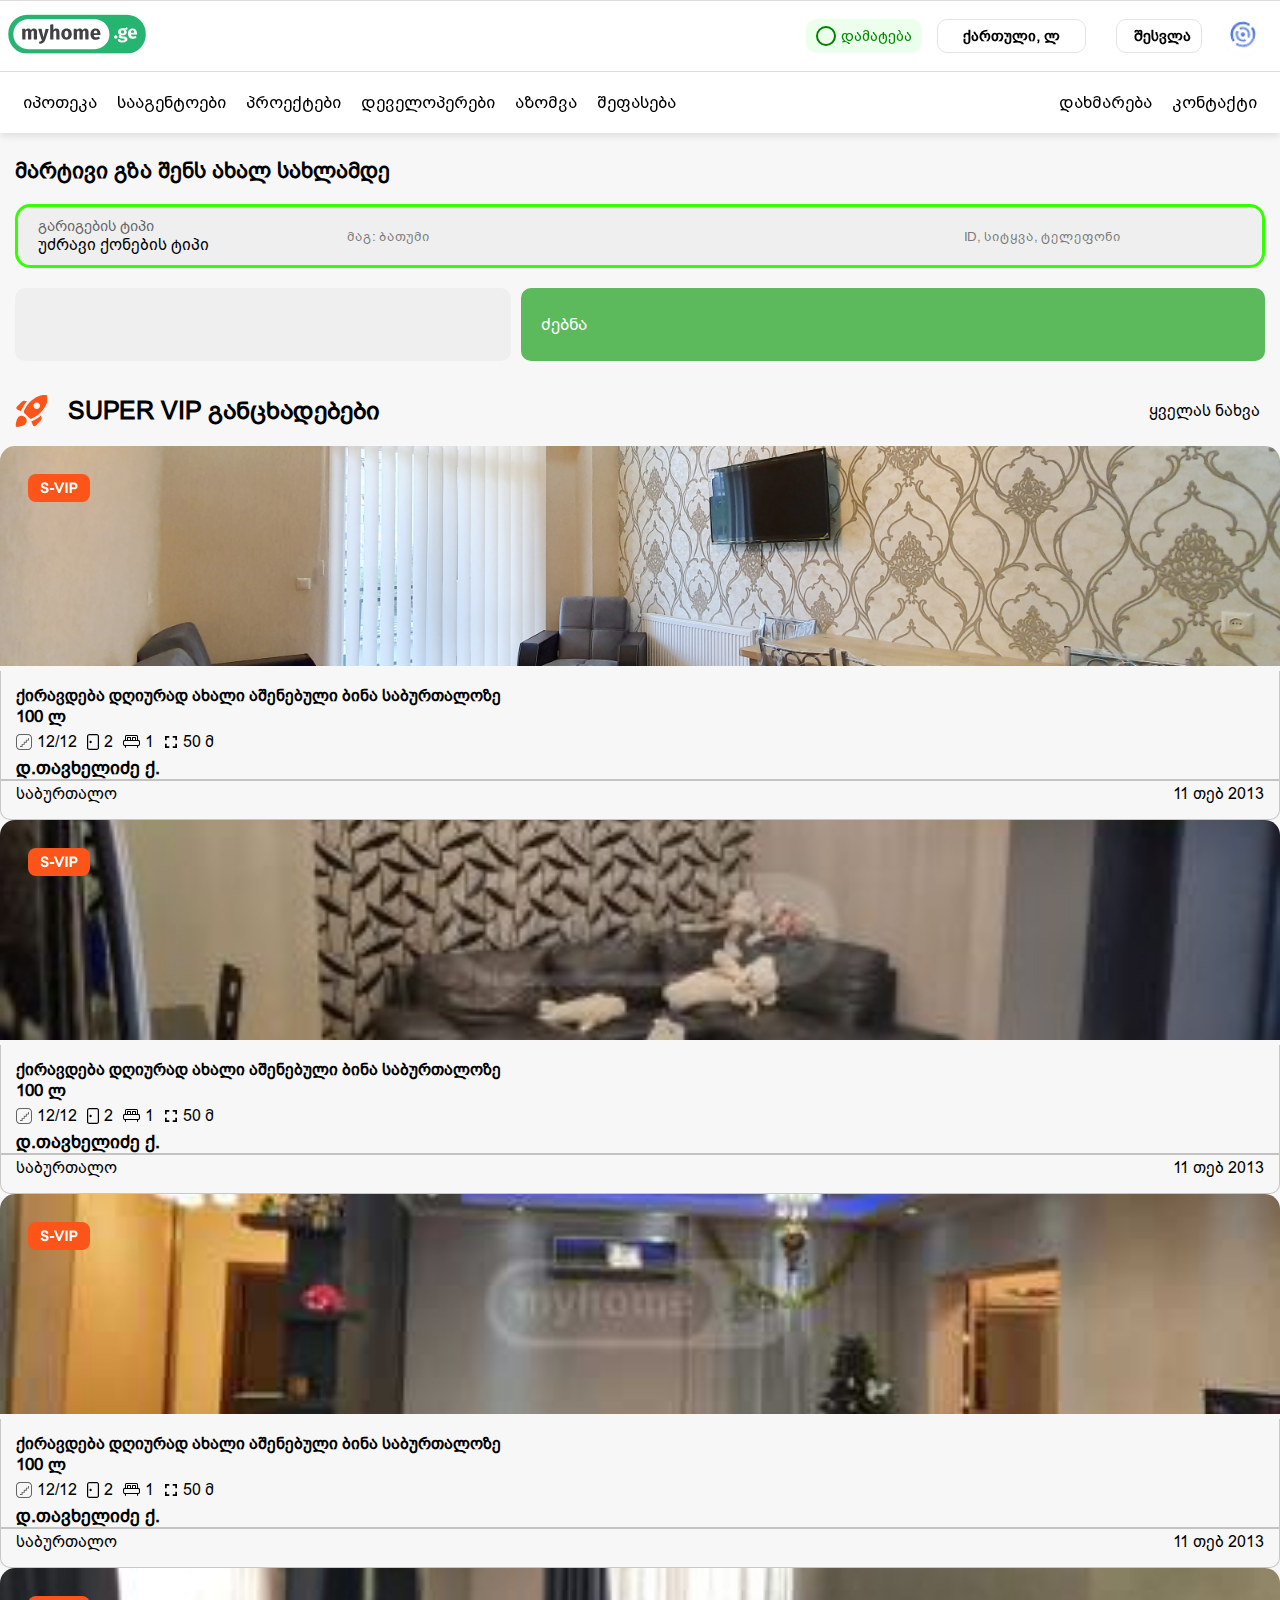
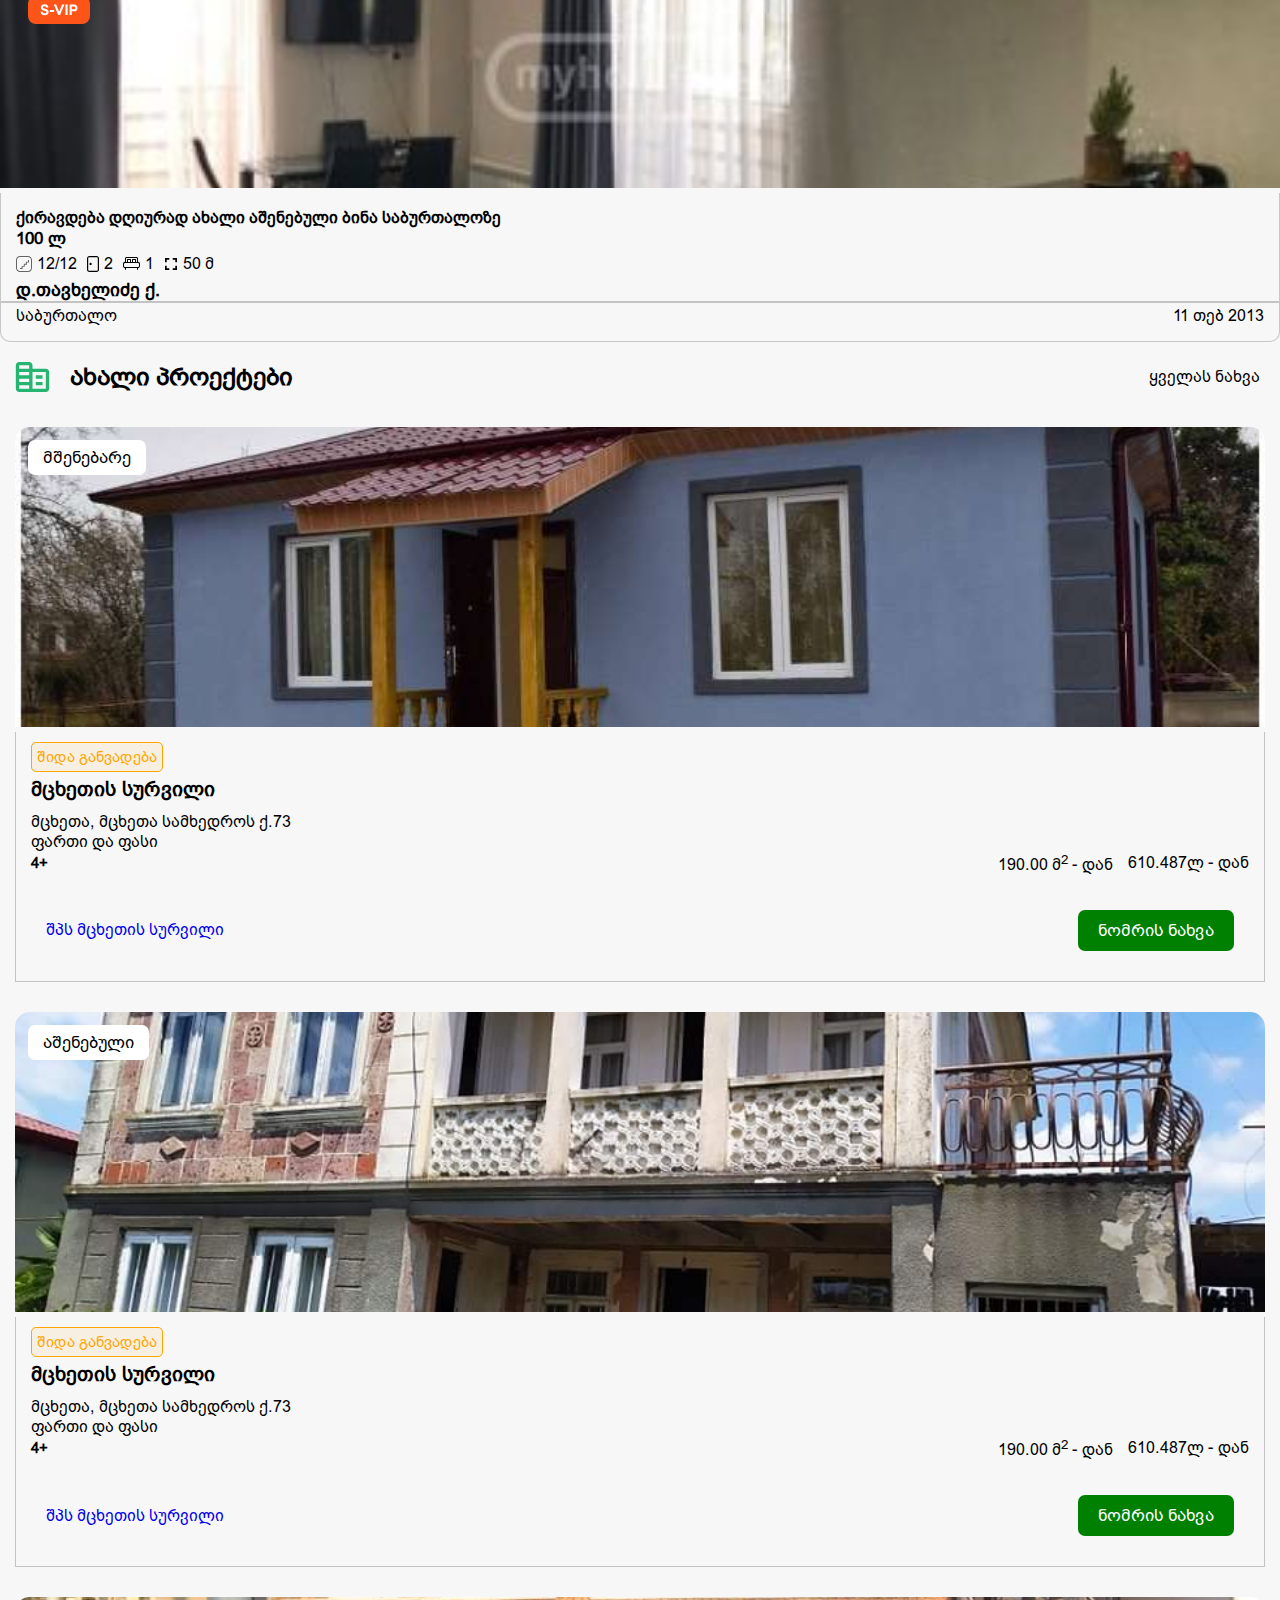
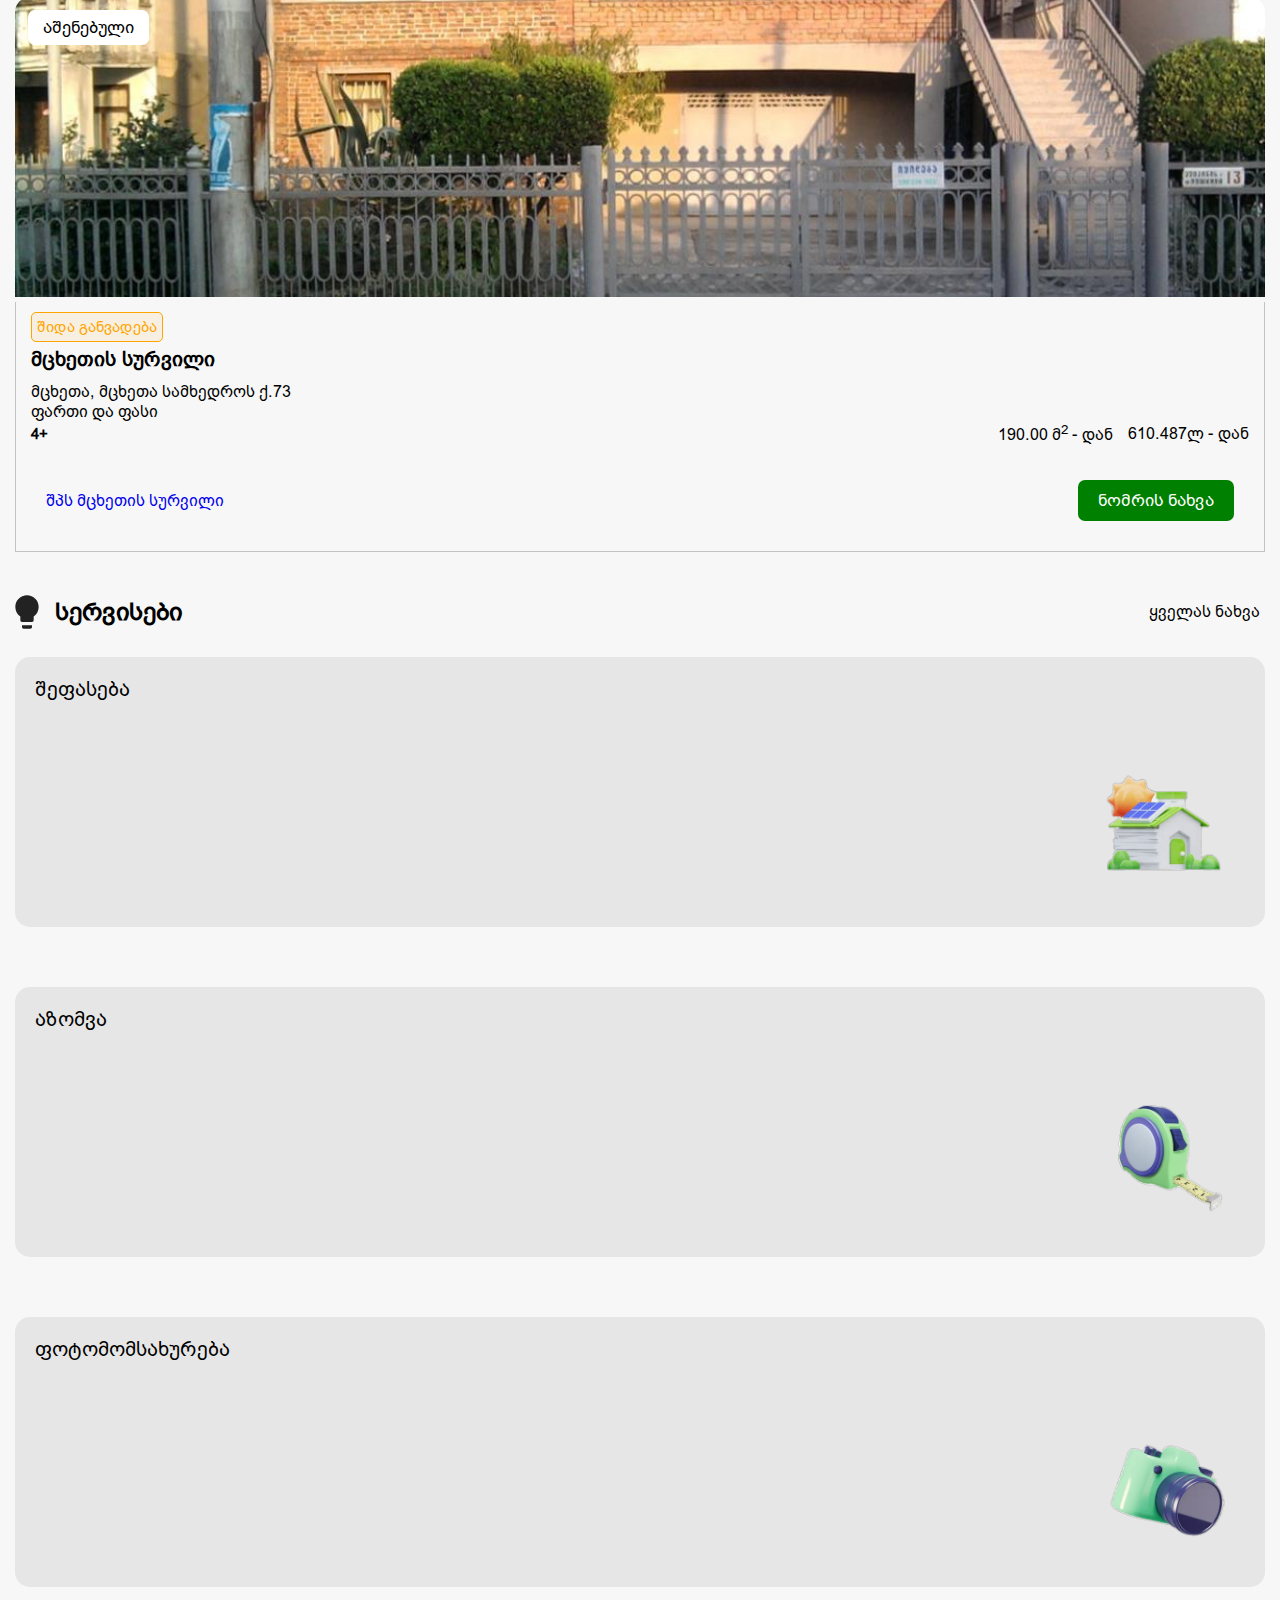
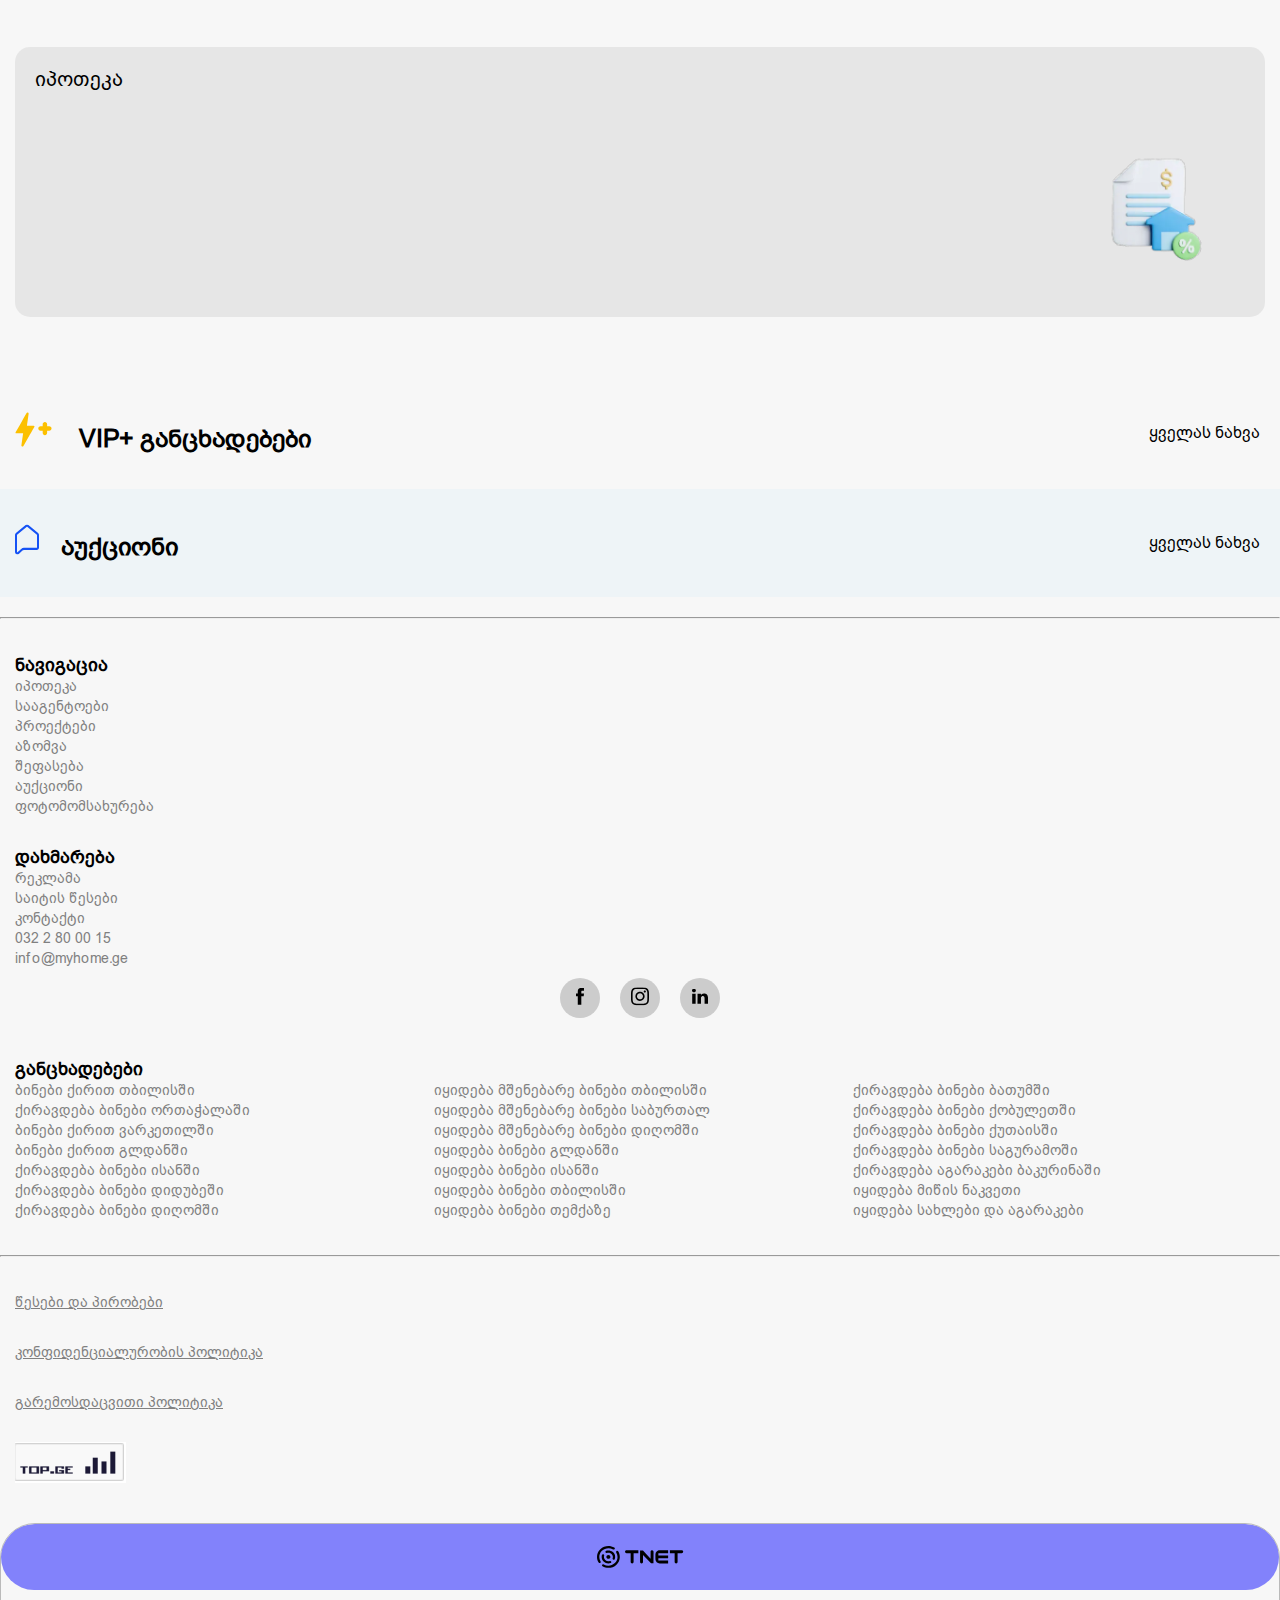
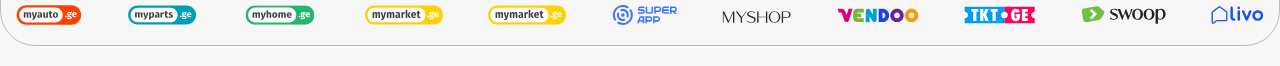
<file: index.html>
<!DOCTYPE html>
<html lang="en">
<head>
    <meta charset="UTF-8">
    <meta name="viewport" content="width=device-width, initial-scale=1.0">
    <title>Myhome.ge</title>
    <link rel="stylesheet" href="https://cdnjs.cloudflare.com/ajax/libs/font-awesome/6.5.1/css/all.min.css" integrity="sha512-DTOQO9RWCH3ppGqcWaEA1BIZOC6xxalwEsw9c2QQeAIftl+Vegovlnee1c9QX4TctnWMn13TZye+giMm8e2LwA==" crossorigin="anonymous" referrerpolicy="no-referrer" />
    <link rel="icon" href="images/logo-website.png">
    <link href="https://cdn.jsdelivr.net/npm/bootstrap@5.3.2/dist/css/bootstrap.min.css" rel="stylesheet" integrity="sha384-T3c6CoIi6uLrA9TneNEoa7RxnatzjcDSCmG1MXxSR1GAsXEV/Dwwykc2MPK8M2HN" crossorigin="anonymous">
    <link rel="stylesheet" href="styless/style.css">
    <link rel="stylesheet" href="styless/owl.carousel.css">
</head>
<body class="body">
    <header>
        <div class="container-xl">
            <div>
                <a href="index.html"><svg width="138" height="40" viewBox="0 0 138 40" fill="none"><g clip-path="url(#clip0_5835_18081)"><path d="M118.86 0.777649H19.3198C8.81981 0.777649 0.299805 9.22813 0.299805 19.6425V20.7137C0.299805 31.128 8.81981 39.5785 19.3198 39.5785H118.8C129.3 39.5785 137.82 31.128 137.82 20.7137V19.6425C137.88 9.22813 129.36 0.777649 118.86 0.777649Z" fill="#26B571"></path><path d="M101.46 20.5937C101.46 28.6276 94.8599 35.1738 86.6999 35.1738H20.0998C11.9998 35.1738 5.33984 28.6276 5.33984 20.5937V19.7606C5.33984 11.7267 11.9398 5.18048 20.0998 5.18048H86.6399C94.7399 5.18048 101.4 11.7267 101.4 19.7606V20.5937H101.46Z" fill="white"></path><path d="M109.44 23.0355C109.44 23.9282 108.66 24.7018 107.76 24.7018C106.8 24.7018 106.08 23.9282 106.08 23.0355C106.08 22.1428 106.8 21.3692 107.76 21.3692C108.66 21.3692 109.44 22.1428 109.44 23.0355Z" fill="white"></path><path d="M119.22 15.4181C118.62 15.5372 117.9 15.6562 116.88 15.6562C118.14 16.1918 118.74 16.906 118.74 18.1557C118.74 20.06 117.18 21.3692 114.66 21.3692C114.24 21.3692 113.88 21.3692 113.52 21.2502C113.28 21.3692 113.16 21.6072 113.16 21.7858C113.16 22.0833 113.28 22.3809 114.24 22.3809H115.74C118.02 22.3809 119.46 23.5711 119.46 25.1779C119.46 27.2012 117.66 28.3914 114.3 28.3914C111 28.3914 109.86 27.4393 109.68 25.8325C109.62 25.5349 109.92 25.297 110.22 25.297H111.84C112.08 25.297 112.26 25.4159 112.32 25.654C112.44 26.2491 112.98 26.4872 114.42 26.4872C116.16 26.4872 116.52 26.011 116.52 25.4159C116.52 24.8208 116.16 24.4637 115.14 24.4637H113.7C111.54 24.4637 110.7 23.5711 110.7 22.5594C110.7 21.8453 111.18 21.1312 111.84 20.7146C110.58 20.06 110.1 19.2268 110.1 17.9176C110.1 15.7157 111.84 14.347 114.42 14.347C116.28 14.4065 117.48 13.99 118.5 13.3949C118.74 13.2758 119.1 13.3949 119.22 13.6924L119.58 14.7635C119.7 15.0611 119.52 15.3586 119.22 15.4181ZM113.04 17.9176C113.04 18.9888 113.64 19.5839 114.54 19.5839C115.5 19.5839 115.98 18.9888 115.98 17.9176C115.98 16.8464 115.5 16.3108 114.54 16.3108C113.64 16.2513 113.04 16.9059 113.04 17.9176Z" fill="white"></path><path d="M129.06 20.4175H123C123.18 22.1433 124.02 22.6194 125.22 22.6194C125.88 22.6194 126.48 22.4408 127.14 22.0243C127.38 21.8457 127.68 21.9648 127.8 22.1433L128.4 22.9764C128.58 23.2145 128.52 23.512 128.28 23.6906C127.38 24.2857 126.24 24.7617 124.86 24.7617C121.62 24.7617 119.94 22.6789 119.94 19.6438C119.94 16.7278 121.56 14.4069 124.5 14.4069C127.32 14.4069 129 16.2517 129 19.4058C129.06 19.6438 129.06 20.1199 129.06 20.4175ZM126.24 18.5131C126.18 17.2039 125.82 16.2517 124.62 16.2517C123.66 16.2517 123.06 16.8469 122.94 18.6322H126.18V18.5131H126.24Z" fill="white"></path><path d="M29.0402 17.6777V24.938C29.0402 25.2355 28.8002 25.4736 28.5002 25.4736H26.3402C26.0402 25.4736 25.8002 25.2355 25.8002 24.938V18.2133C25.8002 17.0826 25.4402 16.785 24.9002 16.785C24.2402 16.785 23.7602 17.3206 23.2802 18.1538V24.8784C23.2802 25.176 23.0402 25.414 22.7402 25.414H20.5202C20.2802 25.414 20.0402 25.176 20.0402 24.8784V18.2133C20.0402 17.0826 19.6202 16.785 19.0802 16.785C18.4202 16.785 17.9402 17.3206 17.4602 18.1538V24.8784C17.4602 25.176 17.2202 25.414 16.9802 25.414H14.7602C14.5202 25.414 14.2202 25.176 14.2202 24.8784V15.2973C14.2202 14.9997 14.4602 14.7617 14.7602 14.7617H16.6202C16.8602 14.7617 17.0402 14.9402 17.1002 15.1782L17.2802 16.0114C18.1202 14.9402 19.0802 14.4046 20.4002 14.4046C21.6002 14.4046 22.5002 14.9997 22.9202 16.0709C23.7602 14.9402 24.7802 14.4046 26.1002 14.4046C27.9002 14.4641 29.0402 15.6543 29.0402 17.6777Z" fill="#414042"></path><path d="M80.5202 17.6777V24.938C80.5202 25.2355 80.2802 25.4736 79.9802 25.4736H77.8202C77.5202 25.4736 77.2802 25.2355 77.2802 24.938V18.2133C77.2802 17.0826 76.9202 16.785 76.3802 16.785C75.7202 16.785 75.2402 17.3206 74.7602 18.1538V24.8784C74.7602 25.176 74.5202 25.414 74.2202 25.414H72.0002C71.7602 25.414 71.5202 25.176 71.5202 24.8784V18.2133C71.5202 17.0826 71.1002 16.785 70.5602 16.785C69.9002 16.785 69.4202 17.3206 68.9402 18.1538V24.8784C68.9402 25.176 68.7002 25.414 68.4602 25.414H66.2402C66.0002 25.414 65.7002 25.176 65.7002 24.8784V15.2973C65.7002 14.9997 65.9402 14.7617 66.2402 14.7617H68.1002C68.3402 14.7617 68.5202 14.9402 68.5802 15.1782L68.7602 16.0114C69.6002 14.9402 70.5602 14.4046 71.8802 14.4046C73.0802 14.4046 73.9802 14.9997 74.4002 16.0709C75.2402 14.9402 76.2602 14.4046 77.5802 14.4046C79.3802 14.4641 80.5202 15.6543 80.5202 17.6777Z" fill="#414042"></path><path d="M37.3798 25.4754C36.5398 28.0344 34.8598 29.5222 31.8598 29.8197C31.6198 29.8197 31.3198 29.6412 31.3198 29.4031L31.1398 28.1534C31.0798 27.9154 31.2598 27.6178 31.4998 27.6178C32.9398 27.3798 33.7198 26.9037 34.1998 26.011C33.8398 25.9515 33.4198 25.3564 33.2998 24.9398L30.3598 15.4777C30.2398 15.1801 30.4798 14.8231 30.8398 14.8231H33.1198C33.3598 14.8231 33.5398 15.0016 33.6598 15.2396L35.4598 23.4521L37.4998 15.2396C37.5598 15.0016 37.7398 14.8826 37.9798 14.8826H40.1998C40.5598 14.8826 40.7998 15.2396 40.6798 15.5372L37.3798 25.4754Z" fill="#414042"></path><path d="M63.7799 20.1185C63.7799 23.5106 61.7999 25.772 58.5598 25.772C55.3198 25.772 53.3398 23.6892 53.3398 20.1185C53.3398 16.7264 55.3198 14.465 58.5598 14.465C61.7999 14.465 63.7799 16.5479 63.7799 20.1185ZM56.5798 20.1185C56.5798 22.4394 57.2398 23.4511 58.4998 23.4511C59.7598 23.4511 60.4199 22.4394 60.4199 20.1185C60.4199 17.7381 59.7598 16.7859 58.4998 16.7859C57.2398 16.7859 56.5798 17.7976 56.5798 20.1185Z" fill="#414042"></path><path d="M92.4 19.941C92.4 16.4894 90.54 14.5255 87.48 14.5255C84.24 14.5255 82.5 17.025 82.5 20.2385C82.5 23.5711 84.3 25.8325 87.9 25.8325C89.28 25.8325 90.42 25.4159 91.38 24.8208C91.44 24.8208 91.44 24.7613 91.5 24.7613C91.56 24.7613 91.62 24.7018 91.62 24.6423C91.86 24.4638 91.92 24.1662 91.74 23.9877L91.08 22.976C90.84 22.6189 90.48 22.7975 90.42 22.7975C90.3 22.857 90.18 22.976 90 23.0355C89.4 23.3926 88.8 23.5116 88.14 23.5116C86.82 23.5116 85.92 22.976 85.68 21.0717H92.34C92.34 20.7741 92.4 20.298 92.4 19.941ZM89.28 19.1673H85.74C85.86 17.263 86.52 16.6084 87.6 16.6084C88.86 16.6084 89.34 17.6201 89.34 19.0483V19.1673H89.28Z" fill="#414042"></path><path d="M51.3597 17.6785C51.3597 15.6551 50.2197 14.4649 48.4197 14.4649C47.1597 14.4649 46.1997 14.941 45.3597 15.9527V12.3225V10.7752C45.3597 10.4777 45.1197 10.2396 44.8197 10.2992L42.6597 10.5372C42.4197 10.5967 42.1797 10.7752 42.1797 11.0728V11.1323V24.8792V24.9983C42.1797 25.2958 42.4197 25.5338 42.7197 25.5338H44.8797C45.1797 25.5338 45.4197 25.2958 45.4197 24.9983V18.2141C45.9597 17.3809 46.5597 16.8453 47.2797 16.8453C47.8797 16.8453 48.2997 17.1429 48.2997 18.2736V24.8792V24.9983C48.2997 25.2958 48.5397 25.5338 48.8397 25.5338H50.9997C51.2997 25.5338 51.5397 25.2958 51.5397 24.9983L51.3597 17.6785Z" fill="#414042"></path></g><defs><clipPath id="clip0_5835_18081"><rect width="138" height="39.2769" fill="white" transform="translate(0 0.361511)"></rect></clipPath></defs></svg></a>
                <div>
                    <a id="header-a-1" href="#"><span><i class="fa-solid fa-plus"></i></span> დამატება</a>
                    <div id="len">
                        <i class="fa-solid fa-globe"></i>
                         <span>ქართული, ლ </span>
                         <i id="header-i-1" class="fa-solid fa-chevron-down"></i>
                        <div class="change-leg">
                            <form action="">
                                <h1>ენა</h1>
                                <span><input id="len-input-1" type="radio"><label for="len-input-1">ქართული</label></span>
                                <span><input id="len-input-2" type="radio"><label for="len-input-2">English</label></span>
                                <span class="span-end"><input id="len-input-3" type="radio"><label for="len-input-3">Русский</label></span>
                                <HR></HR>
                                <span><input id="len-input-4" type="radio"><label for="len-input-4">USD-$</label></span>
                                <span><input id="len-input-5" type="radio"><label for="len-input-5">GEL-₾</label></span>
                            </form>
                        </div>
                    </div>
                    <div class="header-div-2"><i class="fa-regular fa-heart"></i></div>
                    <a id="header-a-2" href="#"><i class="fa-regular fa-user"></i> შესვლა</a>
                    <div class="header-div-end">
                        <img src="images/header-end.png" alt="">
                    </div>
                </div>
                <button id="hamburger"><svg width="24" height="14" viewBox="0 0 24 14" fill="#272A37" class=""><path fill-rule="evenodd" clip-rule="evenodd" d="M0 0.75C0 0.335786 0.335786 0 0.75 0H23.25C23.6642 0 24 0.335786 24 0.75C24 1.16421 23.6642 1.5 23.25 1.5H0.75C0.335786 1.5 0 1.16421 0 0.75ZM0 6.75C0 6.33579 0.335786 6 0.75 6H23.25C23.6642 6 24 6.33579 24 6.75C24 7.16421 23.6642 7.5 23.25 7.5H0.75C0.335786 7.5 0 7.16421 0 6.75ZM0.75 12C0.335786 12 0 12.3358 0 12.75C0 13.1642 0.335786 13.5 0.75 13.5H23.25C23.6642 13.5 24 13.1642 24 12.75C24 12.3358 23.6642 12 23.25 12H0.75Z" fill="#272A37"></path></svg></button>
            </div>
        </div>
        <div>
            <div class="container-xl">
                <nav id="navb" >
                    <h1>მენიუ <i id="nav-clos" class="fa-solid fa-xmark"></i></h1>
                    <div class="nav-div-reg-aut">
                        <span><svg width="24" height="24" viewBox="0 0 24 24"><path d="M12 6C13.1 6 14 6.9 14 8C14 9.1 13.1 10 12 10C10.9 10 10 9.1 10 8C10 6.9 10.9 6 12 6ZM12 16C14.7 16 17.8 17.29 18 18H6C6.23 17.28 9.31 16 12 16ZM12 4C9.79 4 8 5.79 8 8C8 10.21 9.79 12 12 12C14.21 12 16 10.21 16 8C16 5.79 14.21 4 12 4ZM12 14C9.33 14 4 15.34 4 18V20H20V18C20 15.34 14.67 14 12 14Z" fill="#646464"></path></svg></span>
                        <div class="navb-reg-aut-div">
                            <span href="#">ავტორიზაცია</span>
                            <span href="#">არ ხართ ავტორიზებული ?</span>
                        </div>
                    </div>
                    <ul>
                        <li><a href="#"><svg width="20" height="21" viewBox="0 0 20 21" fill="none"><path d="M5.8335 9.66663H4.16683V15.5H5.8335V9.66663ZM10.8335 9.66663H9.16683V15.5H10.8335V9.66663ZM17.9168 17.1666H2.0835V18.8333H17.9168V17.1666ZM15.8335 9.66663H14.1668V15.5H15.8335V9.66663ZM10.0002 4.04996L14.3418 6.33329H5.6585L10.0002 4.04996ZM10.0002 2.16663L2.0835 6.33329V7.99996H17.9168V6.33329L10.0002 2.16663Z" fill="#646464"></path></svg>იპოთეკა</a></li>
                        <li><a href="Agencies.html"><svg width="20" height="21" viewBox="0 0 20 21" fill="none"><path d="M9.99984 6.33333V4.66667C9.99984 3.75 9.24984 3 8.33317 3H3.33317C2.4165 3 1.6665 3.75 1.6665 4.66667V16.3333C1.6665 17.25 2.4165 18 3.33317 18H16.6665C17.5832 18 18.3332 17.25 18.3332 16.3333V8C18.3332 7.08333 17.5832 6.33333 16.6665 6.33333H9.99984ZM8.33317 16.3333H3.33317V14.6667H8.33317V16.3333ZM8.33317 13H3.33317V11.3333H8.33317V13ZM8.33317 9.66667H3.33317V8H8.33317V9.66667ZM8.33317 6.33333H3.33317V4.66667H8.33317V6.33333ZM16.6665 16.3333H9.99984V8H16.6665V16.3333ZM14.9998 9.66667H11.6665V11.3333H14.9998V9.66667ZM14.9998 13H11.6665V14.6667H14.9998V13Z" fill="#646464"></path></svg>სააგენტოები</a></li>
                        <li><a href="#"><svg width="20" height="21" viewBox="0 0 20 21" fill="none"><path d="M10.8333 6.33333H9.16667V8H10.8333V6.33333ZM10.8333 9.66667H9.16667V11.3333H10.8333V9.66667ZM14.1667 9.66667H12.5V11.3333H14.1667V9.66667ZM2.5 4.66667V16.3333C2.5 17.25 3.25 18 4.16667 18H15.8333C16.75 18 17.5 17.25 17.5 16.3333V4.66667C17.5 3.75 16.75 3 15.8333 3H4.16667C3.25 3 2.5 3.75 2.5 4.66667ZM15 16.3333H5C4.54167 16.3333 4.16667 15.9583 4.16667 15.5V5.5C4.16667 5.04167 4.54167 4.66667 5 4.66667H15C15.4583 4.66667 15.8333 5.04167 15.8333 5.5V15.5C15.8333 15.9583 15.4583 16.3333 15 16.3333ZM10.8333 13H9.16667V14.6667H10.8333V13ZM7.5 9.66667H5.83333V11.3333H7.5V9.66667Z" fill="#646464"></path></svg>პროექტები</a></li>
                        <li><a href="#"><svg width="20" height="21" viewBox="0 0 20 21" fill="none"><path d="M15.0118 14.9227L14.4201 15.5144C14.2534 15.681 13.9951 15.681 13.8284 15.5144C13.6618 15.3477 13.6618 15.0894 13.8284 14.9227L14.4201 14.331L12.8034 12.7144L12.2118 13.306C12.0451 13.4727 11.7868 13.4727 11.6201 13.306C11.4534 13.1394 11.4534 12.881 11.6201 12.7144L12.2118 12.1227L10.5951 10.506L10.0034 11.0977C9.83675 11.2644 9.57842 11.2644 9.41175 11.0977C9.24508 10.931 9.24508 10.6727 9.41175 10.506L10.0034 9.91438L8.37842 8.28938L7.78675 8.88105C7.62008 9.04771 7.36175 9.04771 7.19508 8.88105C7.02842 8.71438 7.02842 8.45605 7.19508 8.28938L7.78675 7.69771L6.17008 6.08105L5.57842 6.67271C5.41175 6.83938 5.15342 6.83938 4.98675 6.67271C4.82008 6.50605 4.82008 6.24771 4.98675 6.08105L5.57842 5.48938L4.33675 4.24771C4.07842 3.98938 3.62842 4.17271 3.62842 4.54771V15.206C3.62842 16.1227 4.37842 16.8727 5.29508 16.8727H15.9534C16.3284 16.8727 16.5118 16.4227 16.2451 16.1644L15.0118 14.9227ZM6.12842 13.5394V9.57271L10.9284 14.3727H6.96175C6.50342 14.3727 6.12842 13.9977 6.12842 13.5394Z" fill="#646464"></path></svg>დეველოპერები</a></li>
                        <li><a href="#"><svg width="20" height="21" viewBox="0 0 20 21" fill="none"><path d="M15.8333 3H4.16667C3.25 3 2.5 3.75 2.5 4.66667V16.3333C2.5 17.25 3.25 18 4.16667 18H15.8333C16.75 18 17.5 17.25 17.5 16.3333V4.66667C17.5 3.75 16.75 3 15.8333 3ZM15.8333 16.3333H4.16667V4.66667H15.8333V16.3333Z" fill="#646464"></path><path d="M7.5 10.5H5.83333V14.6667H7.5V10.5Z" fill="#646464"></path><path d="M14.1667 6.33333H12.5V14.6667H14.1667V6.33333Z" fill="#646464"></path><path d="M10.8333 12.1667H9.16667V14.6667H10.8333V12.1667Z" fill="#646464"></path><path d="M10.8333 8.83333H9.16667V10.5H10.8333V8.83333Z" fill="#646464"></path></svg>აზომვა</a></li>
                        <li><a href="#"><svg width="20" height="21" viewBox="0 0 20 21" fill="none"><path d="M11.7665 4.66667L13.2915 6.33333H16.6665V16.3333H3.33317V6.33333H6.70817L8.23317 4.66667H11.7665ZM12.4998 3H7.49984L5.97484 4.66667H3.33317C2.4165 4.66667 1.6665 5.41667 1.6665 6.33333V16.3333C1.6665 17.25 2.4165 18 3.33317 18H16.6665C17.5832 18 18.3332 17.25 18.3332 16.3333V6.33333C18.3332 5.41667 17.5832 4.66667 16.6665 4.66667H14.0248L12.4998 3ZM9.99984 8.83333C11.3748 8.83333 12.4998 9.95833 12.4998 11.3333C12.4998 12.7083 11.3748 13.8333 9.99984 13.8333C8.62484 13.8333 7.49984 12.7083 7.49984 11.3333C7.49984 9.95833 8.62484 8.83333 9.99984 8.83333ZM9.99984 7.16667C7.69984 7.16667 5.83317 9.03333 5.83317 11.3333C5.83317 13.6333 7.69984 15.5 9.99984 15.5C12.2998 15.5 14.1665 13.6333 14.1665 11.3333C14.1665 9.03333 12.2998 7.16667 9.99984 7.16667Z" fill="#646464"></path></svg>შეფასება</a></li>
                        <li class="nav-li-ds"><a href="#"><svg width="20" height="21" viewBox="0 0 20 21" fill="none"><path d="M7.49984 11.9584C5.54984 11.9584 1.6665 12.9334 1.6665 14.875V16.3334H13.3332V14.875C13.3332 12.9334 9.44984 11.9584 7.49984 11.9584ZM3.6165 14.6667C4.3165 14.1834 6.00817 13.625 7.49984 13.625C8.9915 13.625 10.6832 14.1834 11.3832 14.6667H3.6165ZM7.49984 10.5C9.10817 10.5 10.4165 9.19169 10.4165 7.58335C10.4165 5.97502 9.10817 4.66669 7.49984 4.66669C5.8915 4.66669 4.58317 5.97502 4.58317 7.58335C4.58317 9.19169 5.8915 10.5 7.49984 10.5ZM7.49984 6.33335C8.1915 6.33335 8.74984 6.89169 8.74984 7.58335C8.74984 8.27502 8.1915 8.83335 7.49984 8.83335C6.80817 8.83335 6.24984 8.27502 6.24984 7.58335C6.24984 6.89169 6.80817 6.33335 7.49984 6.33335ZM13.3665 12.0084C14.3332 12.7084 14.9998 13.6417 14.9998 14.875V16.3334H18.3332V14.875C18.3332 13.1917 15.4165 12.2334 13.3665 12.0084ZM12.4998 10.5C14.1082 10.5 15.4165 9.19169 15.4165 7.58335C15.4165 5.97502 14.1082 4.66669 12.4998 4.66669C12.0498 4.66669 11.6332 4.77502 11.2498 4.95835C11.7748 5.70002 12.0832 6.60835 12.0832 7.58335C12.0832 8.55835 11.7748 9.46669 11.2498 10.2084C11.6332 10.3917 12.0498 10.5 12.4998 10.5Z" fill="#646464"></path></svg>ფოტომომსახურება</a></li>
                        <li class="nav-li-ds"><a href="#"><svg width="20" height="21" viewBox="0 0 20 21" fill="none"><path d="M7.49984 11.9584C5.54984 11.9584 1.6665 12.9334 1.6665 14.875V16.3334H13.3332V14.875C13.3332 12.9334 9.44984 11.9584 7.49984 11.9584ZM3.6165 14.6667C4.3165 14.1834 6.00817 13.625 7.49984 13.625C8.9915 13.625 10.6832 14.1834 11.3832 14.6667H3.6165ZM7.49984 10.5C9.10817 10.5 10.4165 9.19169 10.4165 7.58335C10.4165 5.97502 9.10817 4.66669 7.49984 4.66669C5.8915 4.66669 4.58317 5.97502 4.58317 7.58335C4.58317 9.19169 5.8915 10.5 7.49984 10.5ZM7.49984 6.33335C8.1915 6.33335 8.74984 6.89169 8.74984 7.58335C8.74984 8.27502 8.1915 8.83335 7.49984 8.83335C6.80817 8.83335 6.24984 8.27502 6.24984 7.58335C6.24984 6.89169 6.80817 6.33335 7.49984 6.33335ZM13.3665 12.0084C14.3332 12.7084 14.9998 13.6417 14.9998 14.875V16.3334H18.3332V14.875C18.3332 13.1917 15.4165 12.2334 13.3665 12.0084ZM12.4998 10.5C14.1082 10.5 15.4165 9.19169 15.4165 7.58335C15.4165 5.97502 14.1082 4.66669 12.4998 4.66669C12.0498 4.66669 11.6332 4.77502 11.2498 4.95835C11.7748 5.70002 12.0832 6.60835 12.0832 7.58335C12.0832 8.55835 11.7748 9.46669 11.2498 10.2084C11.6332 10.3917 12.0498 10.5 12.4998 10.5Z" fill="#646464"></path></svg>სააგენტო</a></li>
                    </ul>
                    <ul class="nav-ul-2">
                        <li><a href="#"><svg width="20" height="21" viewBox="0 0 20 21" fill="none"><path d="M9.1665 15.5H10.8332V13.8334H9.1665V15.5ZM9.99984 2.16669C5.39984 2.16669 1.6665 5.90002 1.6665 10.5C1.6665 15.1 5.39984 18.8334 9.99984 18.8334C14.5998 18.8334 18.3332 15.1 18.3332 10.5C18.3332 5.90002 14.5998 2.16669 9.99984 2.16669ZM9.99984 17.1667C6.32484 17.1667 3.33317 14.175 3.33317 10.5C3.33317 6.82502 6.32484 3.83335 9.99984 3.83335C13.6748 3.83335 16.6665 6.82502 16.6665 10.5C16.6665 14.175 13.6748 17.1667 9.99984 17.1667ZM9.99984 5.50002C8.15817 5.50002 6.6665 6.99169 6.6665 8.83335H8.33317C8.33317 7.91669 9.08317 7.16669 9.99984 7.16669C10.9165 7.16669 11.6665 7.91669 11.6665 8.83335C11.6665 10.5 9.1665 10.2917 9.1665 13H10.8332C10.8332 11.125 13.3332 10.9167 13.3332 8.83335C13.3332 6.99169 11.8415 5.50002 9.99984 5.50002Z" fill="#646464"></path></svg>დახმარება</a></li>
                        <li><a href="#"><svg width="20" height="21" viewBox="0 0 20 21" fill="none"><path d="M5.45 4.66667C5.5 5.40833 5.625 6.13333 5.825 6.825L4.825 7.825C4.48333 6.825 4.26667 5.76667 4.19167 4.66667H5.45ZM13.6667 14.6833C14.375 14.8833 15.1 15.0083 15.8333 15.0583V16.3C14.7333 16.225 13.675 16.0083 12.6667 15.675L13.6667 14.6833ZM6.25 3H3.33333C2.875 3 2.5 3.375 2.5 3.83333C2.5 11.6583 8.84167 18 16.6667 18C17.125 18 17.5 17.625 17.5 17.1667V14.2583C17.5 13.8 17.125 13.425 16.6667 13.425C15.6333 13.425 14.625 13.2583 13.6917 12.95C13.6083 12.9167 13.5167 12.9083 13.4333 12.9083C13.2167 12.9083 13.0083 12.9917 12.8417 13.15L11.0083 14.9833C8.65 13.775 6.71667 11.85 5.51667 9.49167L7.35 7.65833C7.58333 7.425 7.65 7.1 7.55833 6.80833C7.25 5.875 7.08333 4.875 7.08333 3.83333C7.08333 3.375 6.70833 3 6.25 3Z" fill="#646464"></path></svg>კონტაქტი</a></li>
                    </ul>
                    <ul class="nav-ul-3">
                        <li><a href="#"><svg width="20" height="21" viewBox="0 0 20 21" fill="none"><path d="M16.6665 2.16669H3.33317C2.4165 2.16669 1.6665 2.91669 1.6665 3.83335V18.8334L4.99984 15.5H16.6665C17.5832 15.5 18.3332 14.75 18.3332 13.8334V3.83335C18.3332 2.91669 17.5832 2.16669 16.6665 2.16669ZM16.6665 13.8334H4.99984L3.33317 15.5V3.83335H16.6665V13.8334Z" fill="#646464"></path></svg>ონლაინ ჩატი</a></li>
                        <li><a href="#"><svg width="20" height="21" viewBox="0 0 20 21" fill="none"><path d="M16.6667 13.6042C15.6333 13.6042 14.625 13.4375 13.6917 13.1292C13.6083 13.0959 13.5167 13.0875 13.4333 13.0875C13.2167 13.0875 13.0083 13.1709 12.8417 13.3292L11.0083 15.1625C8.65 13.9542 6.71667 12.0292 5.51667 9.67086L7.35 7.83753C7.58333 7.6042 7.65 7.27919 7.55833 6.98753C7.25 6.0542 7.08333 5.0542 7.08333 4.01253C7.08333 3.5542 6.70833 3.1792 6.25 3.1792H3.33333C2.875 3.1792 2.5 3.5542 2.5 4.01253C2.5 11.8375 8.84167 18.1792 16.6667 18.1792C17.125 18.1792 17.5 17.8042 17.5 17.3459V14.4375C17.5 13.9792 17.125 13.6042 16.6667 13.6042ZM4.19167 4.84586H5.44167C5.5 5.58753 5.625 6.31253 5.825 7.0042L4.825 8.0042C4.48333 7.0042 4.26667 5.94586 4.19167 4.84586ZM15.8333 16.4875C14.7333 16.4125 13.675 16.1959 12.6667 15.8625L13.6583 14.8709C14.3667 15.0709 15.0917 15.1959 15.825 15.2459V16.4875H15.8333ZM15 8.1792H12.8417L17.025 3.99586L15.85 2.82086L11.6667 7.0042V4.84586H10V9.84586H15V8.1792Z" fill="#646464"></path></svg>ზარის მოთხოვნა</a></li>
                        <li><a href="#"><svg width="20" height="21" viewBox="0 0 20 21" fill="none"><path d="M16.374 8.24549L12.3406 7.89549L10.7656 4.18716C10.4823 3.51216 9.51563 3.51216 9.23229 4.18716L7.65729 7.90383L3.6323 8.24549C2.89896 8.30382 2.59896 9.22049 3.1573 9.70382L6.21563 12.3538L5.29896 16.2872C5.1323 17.0038 5.90729 17.5705 6.54063 17.1872L9.99896 15.1038L13.4573 17.1955C14.0906 17.5788 14.8656 17.0122 14.699 16.2955L13.7823 12.3538L16.8406 9.70382C17.399 9.22049 17.1073 8.30382 16.374 8.24549ZM9.99896 13.5455L6.86563 15.4372L7.69896 11.8705L4.9323 9.47049L8.58229 9.15383L9.99896 5.79549L11.424 9.16216L15.074 9.47883L12.3073 11.8788L13.1406 15.4455L9.99896 13.5455Z" fill="#646464"></path></svg>საიტის შეფასება</a></li>
                    </ul>
                    <div>
                        <button>ქართული</button>
                        <button>English</button>
                        <button>Русский</button>
                        <button class="nav-btn-4"><i><svg width="10px" height="11px" viewBox="0 0 10 11" class="fill-white"><path id="GEL" d="M313.914-18v-1.689h-3.663a2.938,2.938,0,0,1-1.643-.46,3,3,0,0,1-1.089-1.3,4.608,4.608,0,0,1-.384-1.94,5,5,0,0,1,.343-1.987,2.543,2.543,0,0,1,1.112-1.225v3.372h.894v-3.64a2.492,2.492,0,0,1,.48-.044,2.936,2.936,0,0,1,.5.044v3.64h.894V-26.6a2.469,2.469,0,0,1,1.134,1.24,5.547,5.547,0,0,1,.343,2.132H315a6.022,6.022,0,0,0-.439-2.324,4.874,4.874,0,0,0-1.263-1.8,4.534,4.534,0,0,0-1.939-1.019V-29h-.894v.472l-.236-.007q-.081-.007-.236-.007-.347,0-.51.015V-29h-.894v.631a4.67,4.67,0,0,0-1.891.982,4.823,4.823,0,0,0-1.256,1.671A4.872,4.872,0,0,0,305-23.67a5.7,5.7,0,0,0,.229,1.61,4.62,4.62,0,0,0,.672,1.4,3.294,3.294,0,0,0,1.056.968v.058h-1.411V-18Z" transform="translate(-305 29)"></path></svg></i><i><svg width="9px" height="14px" viewBox="0 0 9 14" class="fill-[#CCCCCC]"><path id="_" data-name="$" d="M1.974-3.248H0A3.8,3.8,0,0,0,1.022-.742a3.783,3.783,0,0,0,2.45.966v1.19H4.3V.224A4.359,4.359,0,0,0,6.02-.2a3.707,3.707,0,0,0,1.071-.8,2.62,2.62,0,0,0,.553-.917A2.6,2.6,0,0,0,7.8-2.688a7.425,7.425,0,0,0-.049-.8,2.226,2.226,0,0,0-.315-.9,3.024,3.024,0,0,0-.826-.861,4.839,4.839,0,0,0-1.6-.693q-.2-.056-.371-.1L4.3-6.118V-8.6A1.033,1.033,0,0,1,5.11-8.2a1.472,1.472,0,0,1,.35.952H7.448a3.209,3.209,0,0,0-.308-1.26A2.783,2.783,0,0,0,6.454-9.4a3.178,3.178,0,0,0-.973-.56A5.033,5.033,0,0,0,4.3-10.234v-1.078H3.472v1.078a4.667,4.667,0,0,0-1.218.245,3.291,3.291,0,0,0-1.036.574A2.8,2.8,0,0,0,.5-8.5a2.782,2.782,0,0,0-.273,1.26A2.569,2.569,0,0,0,.462-6.069a2.325,2.325,0,0,0,.637.784,3.337,3.337,0,0,0,.9.5q.5.189,1.022.329.14.028.259.063t.189.063V-1.4a1.955,1.955,0,0,1-1.078-.588A1.72,1.72,0,0,1,1.974-3.248ZM4.3-1.4V-4.088a3.381,3.381,0,0,1,1.169.5.983.983,0,0,1,.343.819,1.152,1.152,0,0,1-.14.581,1.385,1.385,0,0,1-.357.413,1.641,1.641,0,0,1-.49.259A2.555,2.555,0,0,1,4.3-1.4ZM3.472-8.6v2.282a2.3,2.3,0,0,1-.966-.406.889.889,0,0,1-.294-.714,1.162,1.162,0,0,1,.1-.511A1.048,1.048,0,0,1,2.6-8.309a1.219,1.219,0,0,1,.406-.217A1.54,1.54,0,0,1,3.472-8.6Z" transform="translate(0.544 11.812)" stroke="rgba(0,0,0,0)" stroke-width="1"></path></svg></i></button>
                    </div>
                </nav>
            </div>
        </div>
    </header>
  <section class="section-1">
    <div class="container-xl">
        <div class="row">
            <div class="col-md-12">
                <h4>მარტივი გზა შენს ახალ სახლამდე</h4>
            </div>
            <div class="col-md-10">
                <form action="">
                    <div class="section-1-form-div-1">
                        <div>
                            <span class="section-1-form-span-1">გარიგების ტიპი</span>
                            <span>უძრავი ქონების ტიპი</span>
                        </div>
                        <i class="fa-solid fa-chevron-down"></i>
                    </div>
                    <input class="section-1-form-input-1" placeholder="მაგ: ბათუმი"></input>
                    <input class="section-1-form-input-2" placeholder="ID, სიტყვა, ტელეფონი"></input>
                    <div class="input-ul">
                        <div class="w-100-1">
                            <h1>აირჩიეთ მდებარეობა</h1>
                            <a id="input-ul-btn-1"><svg width="24" height="24" viewBox="0 0 24 24"  class="w-[20.03px] h-[20.03px] md:w-[23.92px] md:h-[23.92px]"><path d="M18.3002 5.71C17.9102 5.32 17.2802 5.32 16.8902 5.71L12.0002 10.59L7.11022 5.7C6.72022 5.31 6.09021 5.31 5.70021 5.7C5.31021 6.09 5.31021 6.72 5.70021 7.11L10.5902 12L5.70021 16.89C5.31021 17.28 5.31021 17.91 5.70021 18.3C6.09021 18.69 6.72022 18.69 7.11022 18.3L12.0002 13.41L16.8902 18.3C17.2802 18.69 17.9102 18.69 18.3002 18.3C18.6902 17.91 18.6902 17.28 18.3002 16.89L13.4102 12L18.3002 7.11C18.6802 6.73 18.6802 6.09 18.3002 5.71Z" fill="#4E4E4E"></path></svg></a>
                        </div>
                        <div class="w-20">
                            <ul>
                                <li class="input-ul-main-li"><a href="#">თბილისი</a></li>
                                <li class="input-ul-main-li"><a href="#">ბორჯომი</a></li>
                                <li class="input-ul-main-li-min"><a href="#">ა</a></li>
                                <li><a href="#">აბაშის მუნიციპალიტე...</a></li>
                                <li><a href="#">ამბროლაურის მუნიცი...</a></li>
                                <li><a href="#">ასპინძის მუნიციპალი...</a></li>
                                <li><a href="#">აფხაზეთის ავტონომ...</a></li>
                                <li><a href="#">ახალქალაქის მუნიციპ...</a></li>
                            </ul>
                        </div>
                        <div class="w-20">
                            <ul>
                                <li class="input-ul-main-li"><a href="#">ბათუმი</a></li>
                                <li class="input-ul-main-li"><a href="#">გორი</a></li>
                                <li class="input-ul-main-li-min"><a href="#">დ</a></li>
                                <li><a href="#">დედოფლისწყაროს მუ...</a></li>
                                <li><a href="#">დედოფლისწყარო</a></li>
                                <li><a href="#">დილიკაური</a></li>
                                <li><a href="#">დმანისი</a></li>
                                <li><a href="#">დოესი</a></li>
                            </ul>
                        </div>
                        <div class="w-20">
                            <ul>
                                <li class="input-ul-main-li"><a href="#">ქუთაისი</a></li>
                                <li class="input-ul-main-li"><a href="#">გუდაური</a></li>
                                <li class="input-ul-main-li-min"><a href="#">მ</a></li>
                                <li><a href="#">მარტვილის მუნიციპა...</a></li>
                                <li><a href="#">მანავი</a></li>
                                <li><a href="#">მანგლისი</a></li>
                                <li><a href="#">მარნეული</a></li>
                                <li><a href="#">მარტვილი</a></li>
                            </ul>
                        </div>
                        <div class="w-20">
                            <ul>
                                <li class="input-ul-main-li"><a href="#">რუსთავი</a></li>
                                <li class="input-ul-main-li"><a href="#">ზუგდიდი</a></li>
                                <li class="input-ul-main-li-min"><a href="#">ს</a></li>
                                <li><a href="#">სიღნაღის მუნიციპალი...</a></li>
                                <li><a href="#">სიღნაღის მუნიციპალი</a></li>
                                <li><a href="#">საგარეჯო</a></li>
                                <li><a href="#">საგურამო</a></li>
                                <li><a href="#">სადახლო</a></li>
                            </ul>
                        </div>
                        <div class="w-20">
                            <ul>
                                <li class="input-ul-main-li"><a href="#">ბაკურიანი</a></li>
                                <li class="input-ul-main-li"><a href="#">თელავი</a></li>
                                <li class="input-ul-main-li-min"><a href="#">შ</a></li>
                                <li><a href="#">შატილი</a></li>
                                <li><a href="#">შეკვეთილი</a></li>
                                <li><a href="#">შილდა</a></li>
                                <li><a href="#">შინდისი</a></li>
                                <li><a href="#">შიომღვიმე</a></li>
                            </ul>
                        </div>
                        <div class="w-100">
                            <div>
                                <button class="input-ul-w-100-but-1">გასუფთავება</button>
                                <button class="input-ul-w-100-but-2">ძებნა</button>
                            </div>
                        </div>
                    </div>
                    <div class="form-div-1-ul-div">
                        <h2>გარიგების ტიპი</h2>
                        <ul>
                            <li><a href="#">იყიდება</a></li>
                            <li><a href="#">გირავდება</a></li>
                            <li><a href="#">ქირავდება</a></li>
                            <li><a href="#">ქირავდება დღიურად</a></li>
                            <li><a href="#">გაიცემა იჯარით</a></li>
                        </ul>
                        <h2>უძრავი ქონების ტიპი</h2>
                        <ul>
                            <li><a href="#"><svg width="16" height="16" viewBox="0 0 16 16" class="mr-3 fill-secondary-100 fill-secondary-100"><path d="M14.2222 14.2222V0.888889H10.6667V0H1.77778V14.2222H0V16H10.6667V2.66667H12.4444V16H16V14.2222H14.2222ZM8.88889 14.2222H3.55556V1.77778H8.88889V14.2222ZM6.22222 7.11111H8V8.88889H6.22222V7.11111Z"></path></svg> ბინები</a></li>
                            <li><a href="#"><svg width="16" height="24" viewBox="0 0 16 24" class="mr-3 fill-secondary-100 fill-secondary-100"><path d="M2 19H5V13H11V19H14V10L8 5.5L2 10V19ZM0 21V9L8 3L16 9V21H9V15H7V21H0Z"></path></svg> სახლები და აგარაკები</a></li>
                            <li><a href="#"><svg width="16" height="20" viewBox="0 0 16 20" class="mr-3 fill-secondary-100 fill-secondary-100"><path d="M15.9208 7.90833L15.0806 4.26667C14.9045 3.51667 14.2803 3 13.5521 3H2.43649C1.71626 3 1.08406 3.525 0.916003 4.26667L0.0757328 7.90833C-0.116329 8.75833 0.0597277 9.625 0.571892 10.3083C0.635913 10.4 0.723941 10.4667 0.795965 10.55V16.3333C0.795965 17.25 1.5162 18 2.39648 18H13.6001C14.4804 18 15.2006 17.25 15.2006 16.3333V10.55C15.2726 10.475 15.3607 10.4 15.4247 10.3167C15.9368 9.63333 16.1209 8.75833 15.9208 7.90833ZM13.5281 4.65833L14.3683 8.3C14.4484 8.65 14.3763 9 14.1683 9.275C14.0562 9.425 13.8162 9.66667 13.416 9.66667C12.9279 9.66667 12.5037 9.25833 12.4477 8.71667L11.9836 4.66667L13.5281 4.65833ZM8.79854 4.66667H10.367L10.7992 8.43333C10.8392 8.75833 10.7432 9.08333 10.5351 9.325C10.359 9.54167 10.103 9.66667 9.77485 9.66667C9.23868 9.66667 8.79854 9.175 8.79854 8.575V4.66667ZM5.18938 8.43333L5.62952 4.66667H7.19802V8.575C7.19802 9.175 6.75788 9.66667 6.16569 9.66667C5.8936 9.66667 5.64552 9.54167 5.45346 9.325C5.2534 9.08333 5.15737 8.75833 5.18938 8.43333ZM1.62823 8.3L2.43649 4.66667H4.013L3.54885 8.71667C3.48483 9.25833 3.0687 9.66667 2.58054 9.66667C2.18841 9.66667 1.94033 9.425 1.8363 9.275C1.62023 9.00833 1.54821 8.65 1.62823 8.3ZM2.39648 16.3333V11.3083C2.4605 11.3167 2.51652 11.3333 2.58054 11.3333C3.27676 11.3333 3.90897 11.0333 4.37312 10.5417C4.85327 11.0417 5.49348 11.3333 6.22171 11.3333C6.91793 11.3333 7.54214 11.0333 8.00628 10.5583C8.47844 11.0333 9.11864 11.3333 9.83887 11.3333C10.5111 11.3333 11.1513 11.0417 11.6315 10.5417C12.0956 11.0333 12.7278 11.3333 13.424 11.3333C13.488 11.3333 13.5441 11.3167 13.6081 11.3083V16.3333H2.39648Z"></path></svg> კომერციული ფართები</a></li>
                            <li><a href="#"><svg width="16" height="20" viewBox="0 0 16 20" class="mr-3 fill-secondary-100 fill-secondary-100"><path d="M12 2H11V0H9V2H7V0H5V2H4C1.79 2 0 3.79 0 6V16C0 18.21 1.79 20 4 20H12C14.21 20 16 18.21 16 16V6C16 3.79 14.21 2 12 2ZM14 16C14 17.1 13.1 18 12 18H4C2.9 18 2 17.1 2 16V6C2 4.9 2.9 4 4 4H12C13.1 4 14 4.9 14 6V16Z"></path><path d="M5.5 13.54C5.5 14.9 6.62 16 8 16C9.38 16 10.5 14.9 10.5 13.54C10.5 12.45 10.05 12.13 8 9.75C5.93 12.15 5.5 12.46 5.5 13.54Z"></path><path d="M12 6H4V8H12V6Z"></path></svg> მიწის ნაკვეთები</a></li>
                            <li><a href="#"><svg width="24" height="24" viewBox="0 0 24 24" class="mr-3 fill-secondary-100 fill-secondary-100"><path d="M7 13.5C8.66 13.5 10 12.16 10 10.5C10 8.84 8.66 7.5 7 7.5C5.34 7.5 4 8.84 4 10.5C4 12.16 5.34 13.5 7 13.5ZM7 9.5C7.55 9.5 8 9.95 8 10.5C8 11.05 7.55 11.5 7 11.5C6.45 11.5 6 11.05 6 10.5C6 9.95 6.45 9.5 7 9.5ZM19 6.5H11V14.5H3V4.5H1V19.5H3V16.5H21V19.5H23V10.5C23 8.29 21.21 6.5 19 6.5ZM21 14.5H13V8.5H19C20.1 8.5 21 9.4 21 10.5V14.5Z"></path></svg> სასტუმროები</a></li>
                        </ul>
                        <div class="w-100">
                            <div>
                                <button class="form-div-u-btn-1">დახურვა</button>
                                <button class="form-div-u-btn-2">შემდეგ</button>
                            </div>
                        </div>
                    </div>
                </form>
            </div>
            <div class="col-md-2">
                <button class="section-1-col-2-but-1"><i class="fa-solid fa-sliders"></i><span>დატალური ფილტრაცია</span></button>
                <button class="section-1-col-2-but-2"><i class="fa-solid fa-magnifying-glass"></i> ძებნა</button>
            </div>
        </div>
    </div>
  </section>
  <section class="section-2">
    <div class="container-xl">
        <div class="row ">
            <div class="col-md-12">
                <h1><svg width="33" height="40" viewBox="0 0 33 40" fill="#FD541A" class="fill-undefined w-[26px] h-[32px] md:w-[33px] md:h-[40px]"><g clip-path="url(#clip0_7196_40630)"><path d="M12.0385 10.3697C8.63845 14.1863 6.30512 19.6697 6.08845 20.1863L2.32179 18.5697C1.23845 18.103 0.971788 16.6863 1.80512 15.853L6.82179 10.8363C7.60512 10.053 8.73845 9.70301 9.83846 9.91968L12.0385 10.3697ZM14.5218 27.303C15.0218 27.803 15.7551 27.9363 16.3885 27.6363C18.3218 26.7363 22.4718 24.6197 25.1551 21.9363C32.8051 14.2863 32.8718 8.05301 32.4218 5.38634C32.3051 4.71968 31.7718 4.18634 31.1051 4.06968C28.4385 3.61968 22.2051 3.68634 14.5551 11.3363C11.8718 14.0197 9.77179 18.1697 8.85512 20.103C8.55512 20.7363 8.70512 21.4863 9.18846 21.9697L14.5218 27.303ZM26.1385 24.4697C22.3218 27.8697 16.8385 30.203 16.3218 30.4197L17.9385 34.1863C18.4051 35.2697 19.8218 35.5363 20.6551 34.703L25.6718 29.6863C26.4551 28.903 26.8051 27.7697 26.5885 26.6697L26.1385 24.4697ZM11.6218 28.803C11.9551 30.5697 11.3718 32.203 10.2551 33.3197C8.97179 34.603 4.98846 35.553 2.40512 36.053C1.25512 36.2697 0.238455 35.253 0.455122 34.103C0.955122 31.5197 1.88846 27.5363 3.18846 26.253C4.30512 25.1363 5.93846 24.553 7.70512 24.8863C9.65512 25.253 11.2551 26.853 11.6218 28.803ZM18.3885 14.7863C18.3885 12.953 19.8885 11.453 21.7218 11.453C23.5551 11.453 25.0551 12.953 25.0551 14.7863C25.0551 16.6197 23.5551 18.1197 21.7218 18.1197C19.8885 18.1197 18.3885 16.6197 18.3885 14.7863Z" fill="#FD541A"></path></g><defs><clipPath id="clip0_7196_40630"><rect width="32" height="40" fill="white" transform="translate(0.5)"></rect></clipPath></defs></svg> SUPER VIP განცხადებები</h1>
                <a href="#">ყველას ნახვა</a>
            </div>
            <div class="owl-carousel owl-theme owl-loaded ">
                <div class="item">
                    <a id="internalPage" href="internalPage.html"></a>
                    <svg width="62" height="28" viewBox="0 0 62 28" fill="none"><rect width="62" height="28" rx="8" fill="#FD541A"></rect><path d="M16.536 8.374C18.818 8.374 20.372 9.578 20.414 11.594L18.216 11.706C18.188 10.824 17.572 10.25 16.578 10.25C15.584 10.25 15.024 10.768 15.024 11.51C15.024 12.308 15.64 12.49 17.082 12.826C19.21 13.358 20.638 14.086 20.638 15.948C20.638 18.174 18.888 19.154 16.774 19.154C14.366 19.154 12.616 17.964 12.588 15.794L14.786 15.682C14.814 16.634 15.654 17.278 16.774 17.278C17.754 17.278 18.426 16.928 18.426 16.074C18.426 15.276 17.684 15.038 16.27 14.688C14.38 14.212 12.826 13.61 12.826 11.58C12.826 9.858 14.044 8.374 16.536 8.374ZM21.7892 14.1H26.2132V16.004H21.7892V14.1ZM34.0855 8.528H36.4515L32.0415 19H30.2215L25.8115 8.528H28.1635L31.1315 15.668L34.0855 8.528ZM37.4396 8.528H39.6096V19H37.4396V8.528ZM41.6232 8.528H46.1592C48.1472 8.528 49.5332 9.746 49.5332 11.902C49.5332 14.058 48.1472 15.276 46.1592 15.276H43.7932V19H41.6232V8.528ZM45.8792 10.432H43.7792V13.358H45.8792C46.7192 13.358 47.3352 12.854 47.3352 11.902C47.3352 10.95 46.7192 10.432 45.8792 10.432Z" fill="white"></path></svg>
                    <img src="images/home-img-1.jpg" alt="">
                    <div>
                        <div>
                            <h1>ქირავდება დღიურად ახალი აშენებული ბინა საბურთალოზე</h1>
                            <h2>100 ლ</h2>
                        </div>
                        <div class="section-2-div-info">
                            <div><svg width="16" height="16" viewBox="0 0 16 16" fill="#646464" class="fill-current"><g clip-path="url(#clip0_7004_36145)"><path fill-rule="evenodd" clip-rule="evenodd" d="M12 1H4C2.34315 1 1 2.34315 1 4V12C1 13.6569 2.34315 15 4 15H12C13.6569 15 15 13.6569 15 12V4C15 2.34315 13.6569 1 12 1ZM4 0C1.79086 0 0 1.79086 0 4V12C0 14.2091 1.79086 16 4 16H12C14.2091 16 16 14.2091 16 12V4C16 1.79086 14.2091 0 12 0H4Z"></path><path d="M4 13V12.0526H5.65789V9.92105H7.78947V7.78947H9.92105V5.65789H12.0526V4H13V6.60526H10.8684V8.73684H8.73684V10.8684H6.60526V13H4Z"></path></g><defs><clipPath id="clip0_7004_36145"><rect width="16" height="16" fill="white"></rect></clipPath></defs></svg> <span>12/12</span></div>
                            <div><svg width="12" height="16" viewBox="0 0 12 16" class="fill-current"><g clip-path="url(#clip0_6771_10034)"><path d="M3.6 9.14286C3.91826 9.14286 4.22348 9.02245 4.44853 8.80812C4.67357 8.59379 4.8 8.30311 4.8 8C4.8 7.6969 4.67357 7.40621 4.44853 7.19188C4.22348 6.97755 3.91826 6.85714 3.6 6.85714C3.28174 6.85714 2.97652 6.97755 2.75147 7.19188C2.52643 7.40621 2.4 7.6969 2.4 8C2.4 8.30311 2.52643 8.59379 2.75147 8.80812C2.97652 9.02245 3.28174 9.14286 3.6 9.14286ZM2.4 0C1.76348 0 1.15303 0.240816 0.702944 0.66947C0.252856 1.09812 0 1.67951 0 2.28571V13.7143C0 14.3205 0.252856 14.9019 0.702944 15.3305C1.15303 15.7592 1.76348 16 2.4 16H9.6C10.2365 16 10.847 15.7592 11.2971 15.3305C11.7471 14.9019 12 14.3205 12 13.7143V2.28571C12 1.67951 11.7471 1.09812 11.2971 0.66947C10.847 0.240816 10.2365 0 9.6 0H2.4ZM1.2 2.28571C1.2 1.98261 1.32643 1.69192 1.55147 1.47759C1.77652 1.26327 2.08174 1.14286 2.4 1.14286H9.6C9.91826 1.14286 10.2235 1.26327 10.4485 1.47759C10.6736 1.69192 10.8 1.98261 10.8 2.28571V13.7143C10.8 14.0174 10.6736 14.3081 10.4485 14.5224C10.2235 14.7367 9.91826 14.8571 9.6 14.8571H2.4C2.08174 14.8571 1.77652 14.7367 1.55147 14.5224C1.32643 14.3081 1.2 14.0174 1.2 13.7143V2.28571Z"></path></g><defs><clipPath id="clip0_6771_10034"><rect width="12" height="16" fill="white"></rect></clipPath></defs></svg>2</div>
                            <div><svg width="17" height="13" viewBox="0 0 17 13" class="fill-current"><path d="M15 4.67078V1.59368C15 1.17101 14.8325 0.76565 14.5343 0.466777C14.2361 0.167905 13.8317 0 13.41 0L3.58 0C3.16096 0 2.75908 0.166849 2.46277 0.463842C2.16646 0.760835 2 1.16364 2 1.58365V4.67078C1.46119 4.72219 0.959943 4.96999 0.5913 5.3672C0.222658 5.76441 0.0122585 6.2834 0 6.82575L0 8.93061C8.51164e-05 9.48987 0.203004 10.03 0.570954 10.4505C0.938904 10.8709 1.44679 11.1429 2 11.2159V12.4988C2 12.6318 2.05268 12.7592 2.14645 12.8532C2.24021 12.9472 2.36739 13 2.5 13C2.63261 13 2.75979 12.9472 2.85355 12.8532C2.94732 12.7592 3 12.6318 3 12.4988V11.0254H14V12.4888C14 12.6217 14.0527 12.7492 14.1464 12.8432C14.2402 12.9372 14.3674 12.99 14.5 12.99C14.6326 12.99 14.7598 12.9372 14.8536 12.8432C14.9473 12.7492 15 12.6217 15 12.4888V11.2359C15.5507 11.1698 16.0582 10.9039 16.4266 10.4884C16.7951 10.0729 16.9991 9.53662 17 8.98072V6.82575C16.9877 6.2834 16.7773 5.76441 16.4087 5.3672C16.0401 4.96999 15.5388 4.72219 15 4.67078ZM3.58 1.00231H13.41C13.5638 1.00231 13.7114 1.06356 13.8201 1.17258C13.9289 1.28161 13.99 1.42947 13.99 1.58365V5.01157H13V2.69622C13 2.5128 12.9273 2.33689 12.7979 2.20719C12.6685 2.07749 12.493 2.00463 12.31 2.00463H9.69C9.507 2.00463 9.3315 2.07749 9.2021 2.20719C9.0727 2.33689 9 2.5128 9 2.69622V5.01157H8V2.69622C8 2.5128 7.9273 2.33689 7.7979 2.20719C7.6685 2.07749 7.493 2.00463 7.31 2.00463H4.69C4.59939 2.00463 4.50966 2.02251 4.42595 2.05727C4.34223 2.09203 4.26617 2.14297 4.2021 2.20719C4.13802 2.27141 4.0872 2.34765 4.05252 2.43156C4.01785 2.51547 4 2.6054 4 2.69622V5.01157H3V1.58365C3 1.42947 3.06111 1.28161 3.16988 1.17258C3.27865 1.06356 3.42617 1.00231 3.58 1.00231ZM12 5.01157H10V3.00694H12V5.01157ZM7 5.01157H5V3.00694H7V5.01157ZM14.83 10.0231H2.17C2.01635 10.0231 1.86421 9.9928 1.72226 9.93386C1.58031 9.87493 1.45133 9.78855 1.34269 9.67965C1.23404 9.57076 1.14786 9.44148 1.08906 9.2992C1.03026 9.15692 1 9.00443 1 8.85042V7.18658C1 6.87556 1.12327 6.57728 1.34269 6.35736C1.5621 6.13743 1.8597 6.01388 2.17 6.01388H14.83C15.1403 6.01388 15.4379 6.13743 15.6573 6.35736C15.8767 6.57728 16 6.87556 16 7.18658V8.85042C16 9.00443 15.9697 9.15692 15.9109 9.2992C15.8521 9.44148 15.766 9.57076 15.6573 9.67965C15.5487 9.78855 15.4197 9.87493 15.2777 9.93386C15.1358 9.9928 14.9836 10.0231 14.83 10.0231Z"></path></svg>1</div>
                            <div><svg width="14" height="14" viewBox="0 0 14 14" class="fill-current"><path d="M2.71429 8.71429H1V13H5.28571V11.2857H2.71429V8.71429ZM1 5.28571H2.71429V2.71429H5.28571V1H1V5.28571ZM11.2857 11.2857H8.71429V13H13V8.71429H11.2857V11.2857ZM8.71429 1V2.71429H11.2857V5.28571H13V1H8.71429Z"></path></svg>50 მ</div>
                        </div>
                        <div>
                            <h3>დ.თავხელიძე ქ.</h3>
                        </div>
                        <div class="section-2-div-end">
                            <hr>
                            <p>საბურთალო</p>
                            <p>11 თებ 2013</p>
                        </div>
                </div>
                </div>
                <div class="item">
                    <a id="internalPage" href="internalPage.html"></a>
                    <svg width="62" height="28" viewBox="0 0 62 28" fill="none"><rect width="62" height="28" rx="8" fill="#FD541A"></rect><path d="M16.536 8.374C18.818 8.374 20.372 9.578 20.414 11.594L18.216 11.706C18.188 10.824 17.572 10.25 16.578 10.25C15.584 10.25 15.024 10.768 15.024 11.51C15.024 12.308 15.64 12.49 17.082 12.826C19.21 13.358 20.638 14.086 20.638 15.948C20.638 18.174 18.888 19.154 16.774 19.154C14.366 19.154 12.616 17.964 12.588 15.794L14.786 15.682C14.814 16.634 15.654 17.278 16.774 17.278C17.754 17.278 18.426 16.928 18.426 16.074C18.426 15.276 17.684 15.038 16.27 14.688C14.38 14.212 12.826 13.61 12.826 11.58C12.826 9.858 14.044 8.374 16.536 8.374ZM21.7892 14.1H26.2132V16.004H21.7892V14.1ZM34.0855 8.528H36.4515L32.0415 19H30.2215L25.8115 8.528H28.1635L31.1315 15.668L34.0855 8.528ZM37.4396 8.528H39.6096V19H37.4396V8.528ZM41.6232 8.528H46.1592C48.1472 8.528 49.5332 9.746 49.5332 11.902C49.5332 14.058 48.1472 15.276 46.1592 15.276H43.7932V19H41.6232V8.528ZM45.8792 10.432H43.7792V13.358H45.8792C46.7192 13.358 47.3352 12.854 47.3352 11.902C47.3352 10.95 46.7192 10.432 45.8792 10.432Z" fill="white"></path></svg>
                    <img src="images/home-img-2.jpg" alt="">
                    <div>
                        <div>
                            <h1>ქირავდება დღიურად ახალი აშენებული ბინა საბურთალოზე</h1>
                            <h2>100 ლ</h2>
                        </div>
                        <div class="section-2-div-info">
                            <div><svg width="16" height="16" viewBox="0 0 16 16" fill="#646464" class="fill-current"><g clip-path="url(#clip0_7004_36145)"><path fill-rule="evenodd" clip-rule="evenodd" d="M12 1H4C2.34315 1 1 2.34315 1 4V12C1 13.6569 2.34315 15 4 15H12C13.6569 15 15 13.6569 15 12V4C15 2.34315 13.6569 1 12 1ZM4 0C1.79086 0 0 1.79086 0 4V12C0 14.2091 1.79086 16 4 16H12C14.2091 16 16 14.2091 16 12V4C16 1.79086 14.2091 0 12 0H4Z"></path><path d="M4 13V12.0526H5.65789V9.92105H7.78947V7.78947H9.92105V5.65789H12.0526V4H13V6.60526H10.8684V8.73684H8.73684V10.8684H6.60526V13H4Z"></path></g><defs><clipPath id="clip0_7004_36145"><rect width="16" height="16" fill="white"></rect></clipPath></defs></svg> <span>12/12</span></div>
                            <div><svg width="12" height="16" viewBox="0 0 12 16" class="fill-current"><g clip-path="url(#clip0_6771_10034)"><path d="M3.6 9.14286C3.91826 9.14286 4.22348 9.02245 4.44853 8.80812C4.67357 8.59379 4.8 8.30311 4.8 8C4.8 7.6969 4.67357 7.40621 4.44853 7.19188C4.22348 6.97755 3.91826 6.85714 3.6 6.85714C3.28174 6.85714 2.97652 6.97755 2.75147 7.19188C2.52643 7.40621 2.4 7.6969 2.4 8C2.4 8.30311 2.52643 8.59379 2.75147 8.80812C2.97652 9.02245 3.28174 9.14286 3.6 9.14286ZM2.4 0C1.76348 0 1.15303 0.240816 0.702944 0.66947C0.252856 1.09812 0 1.67951 0 2.28571V13.7143C0 14.3205 0.252856 14.9019 0.702944 15.3305C1.15303 15.7592 1.76348 16 2.4 16H9.6C10.2365 16 10.847 15.7592 11.2971 15.3305C11.7471 14.9019 12 14.3205 12 13.7143V2.28571C12 1.67951 11.7471 1.09812 11.2971 0.66947C10.847 0.240816 10.2365 0 9.6 0H2.4ZM1.2 2.28571C1.2 1.98261 1.32643 1.69192 1.55147 1.47759C1.77652 1.26327 2.08174 1.14286 2.4 1.14286H9.6C9.91826 1.14286 10.2235 1.26327 10.4485 1.47759C10.6736 1.69192 10.8 1.98261 10.8 2.28571V13.7143C10.8 14.0174 10.6736 14.3081 10.4485 14.5224C10.2235 14.7367 9.91826 14.8571 9.6 14.8571H2.4C2.08174 14.8571 1.77652 14.7367 1.55147 14.5224C1.32643 14.3081 1.2 14.0174 1.2 13.7143V2.28571Z"></path></g><defs><clipPath id="clip0_6771_10034"><rect width="12" height="16" fill="white"></rect></clipPath></defs></svg>2</div>
                            <div><svg width="17" height="13" viewBox="0 0 17 13" class="fill-current"><path d="M15 4.67078V1.59368C15 1.17101 14.8325 0.76565 14.5343 0.466777C14.2361 0.167905 13.8317 0 13.41 0L3.58 0C3.16096 0 2.75908 0.166849 2.46277 0.463842C2.16646 0.760835 2 1.16364 2 1.58365V4.67078C1.46119 4.72219 0.959943 4.96999 0.5913 5.3672C0.222658 5.76441 0.0122585 6.2834 0 6.82575L0 8.93061C8.51164e-05 9.48987 0.203004 10.03 0.570954 10.4505C0.938904 10.8709 1.44679 11.1429 2 11.2159V12.4988C2 12.6318 2.05268 12.7592 2.14645 12.8532C2.24021 12.9472 2.36739 13 2.5 13C2.63261 13 2.75979 12.9472 2.85355 12.8532C2.94732 12.7592 3 12.6318 3 12.4988V11.0254H14V12.4888C14 12.6217 14.0527 12.7492 14.1464 12.8432C14.2402 12.9372 14.3674 12.99 14.5 12.99C14.6326 12.99 14.7598 12.9372 14.8536 12.8432C14.9473 12.7492 15 12.6217 15 12.4888V11.2359C15.5507 11.1698 16.0582 10.9039 16.4266 10.4884C16.7951 10.0729 16.9991 9.53662 17 8.98072V6.82575C16.9877 6.2834 16.7773 5.76441 16.4087 5.3672C16.0401 4.96999 15.5388 4.72219 15 4.67078ZM3.58 1.00231H13.41C13.5638 1.00231 13.7114 1.06356 13.8201 1.17258C13.9289 1.28161 13.99 1.42947 13.99 1.58365V5.01157H13V2.69622C13 2.5128 12.9273 2.33689 12.7979 2.20719C12.6685 2.07749 12.493 2.00463 12.31 2.00463H9.69C9.507 2.00463 9.3315 2.07749 9.2021 2.20719C9.0727 2.33689 9 2.5128 9 2.69622V5.01157H8V2.69622C8 2.5128 7.9273 2.33689 7.7979 2.20719C7.6685 2.07749 7.493 2.00463 7.31 2.00463H4.69C4.59939 2.00463 4.50966 2.02251 4.42595 2.05727C4.34223 2.09203 4.26617 2.14297 4.2021 2.20719C4.13802 2.27141 4.0872 2.34765 4.05252 2.43156C4.01785 2.51547 4 2.6054 4 2.69622V5.01157H3V1.58365C3 1.42947 3.06111 1.28161 3.16988 1.17258C3.27865 1.06356 3.42617 1.00231 3.58 1.00231ZM12 5.01157H10V3.00694H12V5.01157ZM7 5.01157H5V3.00694H7V5.01157ZM14.83 10.0231H2.17C2.01635 10.0231 1.86421 9.9928 1.72226 9.93386C1.58031 9.87493 1.45133 9.78855 1.34269 9.67965C1.23404 9.57076 1.14786 9.44148 1.08906 9.2992C1.03026 9.15692 1 9.00443 1 8.85042V7.18658C1 6.87556 1.12327 6.57728 1.34269 6.35736C1.5621 6.13743 1.8597 6.01388 2.17 6.01388H14.83C15.1403 6.01388 15.4379 6.13743 15.6573 6.35736C15.8767 6.57728 16 6.87556 16 7.18658V8.85042C16 9.00443 15.9697 9.15692 15.9109 9.2992C15.8521 9.44148 15.766 9.57076 15.6573 9.67965C15.5487 9.78855 15.4197 9.87493 15.2777 9.93386C15.1358 9.9928 14.9836 10.0231 14.83 10.0231Z"></path></svg>1</div>
                            <div><svg width="14" height="14" viewBox="0 0 14 14" class="fill-current"><path d="M2.71429 8.71429H1V13H5.28571V11.2857H2.71429V8.71429ZM1 5.28571H2.71429V2.71429H5.28571V1H1V5.28571ZM11.2857 11.2857H8.71429V13H13V8.71429H11.2857V11.2857ZM8.71429 1V2.71429H11.2857V5.28571H13V1H8.71429Z"></path></svg>50 მ</div>
                        </div>
                        <div>
                            <h3>დ.თავხელიძე ქ.</h3>
                        </div>
                        <div class="section-2-div-end">
                            <hr>
                            <p>საბურთალო</p>
                            <p>11 თებ 2013</p>
                        </div>
                    </div>
                </div>
                <div class="item">
                    <a id="internalPage" href="internalPage.html"></a>
                    <svg width="62" height="28" viewBox="0 0 62 28" fill="none"><rect width="62" height="28" rx="8" fill="#FD541A"></rect><path d="M16.536 8.374C18.818 8.374 20.372 9.578 20.414 11.594L18.216 11.706C18.188 10.824 17.572 10.25 16.578 10.25C15.584 10.25 15.024 10.768 15.024 11.51C15.024 12.308 15.64 12.49 17.082 12.826C19.21 13.358 20.638 14.086 20.638 15.948C20.638 18.174 18.888 19.154 16.774 19.154C14.366 19.154 12.616 17.964 12.588 15.794L14.786 15.682C14.814 16.634 15.654 17.278 16.774 17.278C17.754 17.278 18.426 16.928 18.426 16.074C18.426 15.276 17.684 15.038 16.27 14.688C14.38 14.212 12.826 13.61 12.826 11.58C12.826 9.858 14.044 8.374 16.536 8.374ZM21.7892 14.1H26.2132V16.004H21.7892V14.1ZM34.0855 8.528H36.4515L32.0415 19H30.2215L25.8115 8.528H28.1635L31.1315 15.668L34.0855 8.528ZM37.4396 8.528H39.6096V19H37.4396V8.528ZM41.6232 8.528H46.1592C48.1472 8.528 49.5332 9.746 49.5332 11.902C49.5332 14.058 48.1472 15.276 46.1592 15.276H43.7932V19H41.6232V8.528ZM45.8792 10.432H43.7792V13.358H45.8792C46.7192 13.358 47.3352 12.854 47.3352 11.902C47.3352 10.95 46.7192 10.432 45.8792 10.432Z" fill="white"></path></svg>
                    <img src="images/home-img-3.jpg" alt="">
                    <div>
                        <div>
                            <h1>ქირავდება დღიურად ახალი აშენებული ბინა საბურთალოზე</h1>
                            <h2>100 ლ</h2>
                        </div>
                        <div class="section-2-div-info">
                            <div><svg width="16" height="16" viewBox="0 0 16 16" fill="#646464" class="fill-current"><g clip-path="url(#clip0_7004_36145)"><path fill-rule="evenodd" clip-rule="evenodd" d="M12 1H4C2.34315 1 1 2.34315 1 4V12C1 13.6569 2.34315 15 4 15H12C13.6569 15 15 13.6569 15 12V4C15 2.34315 13.6569 1 12 1ZM4 0C1.79086 0 0 1.79086 0 4V12C0 14.2091 1.79086 16 4 16H12C14.2091 16 16 14.2091 16 12V4C16 1.79086 14.2091 0 12 0H4Z"></path><path d="M4 13V12.0526H5.65789V9.92105H7.78947V7.78947H9.92105V5.65789H12.0526V4H13V6.60526H10.8684V8.73684H8.73684V10.8684H6.60526V13H4Z"></path></g><defs><clipPath id="clip0_7004_36145"><rect width="16" height="16" fill="white"></rect></clipPath></defs></svg> <span>12/12</span></div>
                            <div><svg width="12" height="16" viewBox="0 0 12 16" class="fill-current"><g clip-path="url(#clip0_6771_10034)"><path d="M3.6 9.14286C3.91826 9.14286 4.22348 9.02245 4.44853 8.80812C4.67357 8.59379 4.8 8.30311 4.8 8C4.8 7.6969 4.67357 7.40621 4.44853 7.19188C4.22348 6.97755 3.91826 6.85714 3.6 6.85714C3.28174 6.85714 2.97652 6.97755 2.75147 7.19188C2.52643 7.40621 2.4 7.6969 2.4 8C2.4 8.30311 2.52643 8.59379 2.75147 8.80812C2.97652 9.02245 3.28174 9.14286 3.6 9.14286ZM2.4 0C1.76348 0 1.15303 0.240816 0.702944 0.66947C0.252856 1.09812 0 1.67951 0 2.28571V13.7143C0 14.3205 0.252856 14.9019 0.702944 15.3305C1.15303 15.7592 1.76348 16 2.4 16H9.6C10.2365 16 10.847 15.7592 11.2971 15.3305C11.7471 14.9019 12 14.3205 12 13.7143V2.28571C12 1.67951 11.7471 1.09812 11.2971 0.66947C10.847 0.240816 10.2365 0 9.6 0H2.4ZM1.2 2.28571C1.2 1.98261 1.32643 1.69192 1.55147 1.47759C1.77652 1.26327 2.08174 1.14286 2.4 1.14286H9.6C9.91826 1.14286 10.2235 1.26327 10.4485 1.47759C10.6736 1.69192 10.8 1.98261 10.8 2.28571V13.7143C10.8 14.0174 10.6736 14.3081 10.4485 14.5224C10.2235 14.7367 9.91826 14.8571 9.6 14.8571H2.4C2.08174 14.8571 1.77652 14.7367 1.55147 14.5224C1.32643 14.3081 1.2 14.0174 1.2 13.7143V2.28571Z"></path></g><defs><clipPath id="clip0_6771_10034"><rect width="12" height="16" fill="white"></rect></clipPath></defs></svg>2</div>
                            <div><svg width="17" height="13" viewBox="0 0 17 13" class="fill-current"><path d="M15 4.67078V1.59368C15 1.17101 14.8325 0.76565 14.5343 0.466777C14.2361 0.167905 13.8317 0 13.41 0L3.58 0C3.16096 0 2.75908 0.166849 2.46277 0.463842C2.16646 0.760835 2 1.16364 2 1.58365V4.67078C1.46119 4.72219 0.959943 4.96999 0.5913 5.3672C0.222658 5.76441 0.0122585 6.2834 0 6.82575L0 8.93061C8.51164e-05 9.48987 0.203004 10.03 0.570954 10.4505C0.938904 10.8709 1.44679 11.1429 2 11.2159V12.4988C2 12.6318 2.05268 12.7592 2.14645 12.8532C2.24021 12.9472 2.36739 13 2.5 13C2.63261 13 2.75979 12.9472 2.85355 12.8532C2.94732 12.7592 3 12.6318 3 12.4988V11.0254H14V12.4888C14 12.6217 14.0527 12.7492 14.1464 12.8432C14.2402 12.9372 14.3674 12.99 14.5 12.99C14.6326 12.99 14.7598 12.9372 14.8536 12.8432C14.9473 12.7492 15 12.6217 15 12.4888V11.2359C15.5507 11.1698 16.0582 10.9039 16.4266 10.4884C16.7951 10.0729 16.9991 9.53662 17 8.98072V6.82575C16.9877 6.2834 16.7773 5.76441 16.4087 5.3672C16.0401 4.96999 15.5388 4.72219 15 4.67078ZM3.58 1.00231H13.41C13.5638 1.00231 13.7114 1.06356 13.8201 1.17258C13.9289 1.28161 13.99 1.42947 13.99 1.58365V5.01157H13V2.69622C13 2.5128 12.9273 2.33689 12.7979 2.20719C12.6685 2.07749 12.493 2.00463 12.31 2.00463H9.69C9.507 2.00463 9.3315 2.07749 9.2021 2.20719C9.0727 2.33689 9 2.5128 9 2.69622V5.01157H8V2.69622C8 2.5128 7.9273 2.33689 7.7979 2.20719C7.6685 2.07749 7.493 2.00463 7.31 2.00463H4.69C4.59939 2.00463 4.50966 2.02251 4.42595 2.05727C4.34223 2.09203 4.26617 2.14297 4.2021 2.20719C4.13802 2.27141 4.0872 2.34765 4.05252 2.43156C4.01785 2.51547 4 2.6054 4 2.69622V5.01157H3V1.58365C3 1.42947 3.06111 1.28161 3.16988 1.17258C3.27865 1.06356 3.42617 1.00231 3.58 1.00231ZM12 5.01157H10V3.00694H12V5.01157ZM7 5.01157H5V3.00694H7V5.01157ZM14.83 10.0231H2.17C2.01635 10.0231 1.86421 9.9928 1.72226 9.93386C1.58031 9.87493 1.45133 9.78855 1.34269 9.67965C1.23404 9.57076 1.14786 9.44148 1.08906 9.2992C1.03026 9.15692 1 9.00443 1 8.85042V7.18658C1 6.87556 1.12327 6.57728 1.34269 6.35736C1.5621 6.13743 1.8597 6.01388 2.17 6.01388H14.83C15.1403 6.01388 15.4379 6.13743 15.6573 6.35736C15.8767 6.57728 16 6.87556 16 7.18658V8.85042C16 9.00443 15.9697 9.15692 15.9109 9.2992C15.8521 9.44148 15.766 9.57076 15.6573 9.67965C15.5487 9.78855 15.4197 9.87493 15.2777 9.93386C15.1358 9.9928 14.9836 10.0231 14.83 10.0231Z"></path></svg>1</div>
                            <div><svg width="14" height="14" viewBox="0 0 14 14" class="fill-current"><path d="M2.71429 8.71429H1V13H5.28571V11.2857H2.71429V8.71429ZM1 5.28571H2.71429V2.71429H5.28571V1H1V5.28571ZM11.2857 11.2857H8.71429V13H13V8.71429H11.2857V11.2857ZM8.71429 1V2.71429H11.2857V5.28571H13V1H8.71429Z"></path></svg>50 მ</div>
                        </div>
                        <div>
                            <h3>დ.თავხელიძე ქ.</h3>
                        </div>
                        <div class="section-2-div-end">
                            <hr>
                            <p>საბურთალო</p>
                            <p>11 თებ 2013</p>
                        </div>
                    </div>
                </div>
                <div class="item">
                    <a id="internalPage" href="internalPage.html"></a>
                    <svg width="62" height="28" viewBox="0 0 62 28" fill="none"><rect width="62" height="28" rx="8" fill="#FD541A"></rect><path d="M16.536 8.374C18.818 8.374 20.372 9.578 20.414 11.594L18.216 11.706C18.188 10.824 17.572 10.25 16.578 10.25C15.584 10.25 15.024 10.768 15.024 11.51C15.024 12.308 15.64 12.49 17.082 12.826C19.21 13.358 20.638 14.086 20.638 15.948C20.638 18.174 18.888 19.154 16.774 19.154C14.366 19.154 12.616 17.964 12.588 15.794L14.786 15.682C14.814 16.634 15.654 17.278 16.774 17.278C17.754 17.278 18.426 16.928 18.426 16.074C18.426 15.276 17.684 15.038 16.27 14.688C14.38 14.212 12.826 13.61 12.826 11.58C12.826 9.858 14.044 8.374 16.536 8.374ZM21.7892 14.1H26.2132V16.004H21.7892V14.1ZM34.0855 8.528H36.4515L32.0415 19H30.2215L25.8115 8.528H28.1635L31.1315 15.668L34.0855 8.528ZM37.4396 8.528H39.6096V19H37.4396V8.528ZM41.6232 8.528H46.1592C48.1472 8.528 49.5332 9.746 49.5332 11.902C49.5332 14.058 48.1472 15.276 46.1592 15.276H43.7932V19H41.6232V8.528ZM45.8792 10.432H43.7792V13.358H45.8792C46.7192 13.358 47.3352 12.854 47.3352 11.902C47.3352 10.95 46.7192 10.432 45.8792 10.432Z" fill="white"></path></svg>
                    <img src="images/home-img-4.jpg" alt="">
                    <div>
                        <div>
                            <h1>ქირავდება დღიურად ახალი აშენებული ბინა საბურთალოზე</h1>
                            <h2>100 ლ</h2>
                        </div>
                        <div class="section-2-div-info">
                            <div><svg width="16" height="16" viewBox="0 0 16 16" fill="#646464" class="fill-current"><g clip-path="url(#clip0_7004_36145)"><path fill-rule="evenodd" clip-rule="evenodd" d="M12 1H4C2.34315 1 1 2.34315 1 4V12C1 13.6569 2.34315 15 4 15H12C13.6569 15 15 13.6569 15 12V4C15 2.34315 13.6569 1 12 1ZM4 0C1.79086 0 0 1.79086 0 4V12C0 14.2091 1.79086 16 4 16H12C14.2091 16 16 14.2091 16 12V4C16 1.79086 14.2091 0 12 0H4Z"></path><path d="M4 13V12.0526H5.65789V9.92105H7.78947V7.78947H9.92105V5.65789H12.0526V4H13V6.60526H10.8684V8.73684H8.73684V10.8684H6.60526V13H4Z"></path></g><defs><clipPath id="clip0_7004_36145"><rect width="16" height="16" fill="white"></rect></clipPath></defs></svg> <span>12/12</span></div>
                            <div><svg width="12" height="16" viewBox="0 0 12 16" class="fill-current"><g clip-path="url(#clip0_6771_10034)"><path d="M3.6 9.14286C3.91826 9.14286 4.22348 9.02245 4.44853 8.80812C4.67357 8.59379 4.8 8.30311 4.8 8C4.8 7.6969 4.67357 7.40621 4.44853 7.19188C4.22348 6.97755 3.91826 6.85714 3.6 6.85714C3.28174 6.85714 2.97652 6.97755 2.75147 7.19188C2.52643 7.40621 2.4 7.6969 2.4 8C2.4 8.30311 2.52643 8.59379 2.75147 8.80812C2.97652 9.02245 3.28174 9.14286 3.6 9.14286ZM2.4 0C1.76348 0 1.15303 0.240816 0.702944 0.66947C0.252856 1.09812 0 1.67951 0 2.28571V13.7143C0 14.3205 0.252856 14.9019 0.702944 15.3305C1.15303 15.7592 1.76348 16 2.4 16H9.6C10.2365 16 10.847 15.7592 11.2971 15.3305C11.7471 14.9019 12 14.3205 12 13.7143V2.28571C12 1.67951 11.7471 1.09812 11.2971 0.66947C10.847 0.240816 10.2365 0 9.6 0H2.4ZM1.2 2.28571C1.2 1.98261 1.32643 1.69192 1.55147 1.47759C1.77652 1.26327 2.08174 1.14286 2.4 1.14286H9.6C9.91826 1.14286 10.2235 1.26327 10.4485 1.47759C10.6736 1.69192 10.8 1.98261 10.8 2.28571V13.7143C10.8 14.0174 10.6736 14.3081 10.4485 14.5224C10.2235 14.7367 9.91826 14.8571 9.6 14.8571H2.4C2.08174 14.8571 1.77652 14.7367 1.55147 14.5224C1.32643 14.3081 1.2 14.0174 1.2 13.7143V2.28571Z"></path></g><defs><clipPath id="clip0_6771_10034"><rect width="12" height="16" fill="white"></rect></clipPath></defs></svg>2</div>
                            <div><svg width="17" height="13" viewBox="0 0 17 13" class="fill-current"><path d="M15 4.67078V1.59368C15 1.17101 14.8325 0.76565 14.5343 0.466777C14.2361 0.167905 13.8317 0 13.41 0L3.58 0C3.16096 0 2.75908 0.166849 2.46277 0.463842C2.16646 0.760835 2 1.16364 2 1.58365V4.67078C1.46119 4.72219 0.959943 4.96999 0.5913 5.3672C0.222658 5.76441 0.0122585 6.2834 0 6.82575L0 8.93061C8.51164e-05 9.48987 0.203004 10.03 0.570954 10.4505C0.938904 10.8709 1.44679 11.1429 2 11.2159V12.4988C2 12.6318 2.05268 12.7592 2.14645 12.8532C2.24021 12.9472 2.36739 13 2.5 13C2.63261 13 2.75979 12.9472 2.85355 12.8532C2.94732 12.7592 3 12.6318 3 12.4988V11.0254H14V12.4888C14 12.6217 14.0527 12.7492 14.1464 12.8432C14.2402 12.9372 14.3674 12.99 14.5 12.99C14.6326 12.99 14.7598 12.9372 14.8536 12.8432C14.9473 12.7492 15 12.6217 15 12.4888V11.2359C15.5507 11.1698 16.0582 10.9039 16.4266 10.4884C16.7951 10.0729 16.9991 9.53662 17 8.98072V6.82575C16.9877 6.2834 16.7773 5.76441 16.4087 5.3672C16.0401 4.96999 15.5388 4.72219 15 4.67078ZM3.58 1.00231H13.41C13.5638 1.00231 13.7114 1.06356 13.8201 1.17258C13.9289 1.28161 13.99 1.42947 13.99 1.58365V5.01157H13V2.69622C13 2.5128 12.9273 2.33689 12.7979 2.20719C12.6685 2.07749 12.493 2.00463 12.31 2.00463H9.69C9.507 2.00463 9.3315 2.07749 9.2021 2.20719C9.0727 2.33689 9 2.5128 9 2.69622V5.01157H8V2.69622C8 2.5128 7.9273 2.33689 7.7979 2.20719C7.6685 2.07749 7.493 2.00463 7.31 2.00463H4.69C4.59939 2.00463 4.50966 2.02251 4.42595 2.05727C4.34223 2.09203 4.26617 2.14297 4.2021 2.20719C4.13802 2.27141 4.0872 2.34765 4.05252 2.43156C4.01785 2.51547 4 2.6054 4 2.69622V5.01157H3V1.58365C3 1.42947 3.06111 1.28161 3.16988 1.17258C3.27865 1.06356 3.42617 1.00231 3.58 1.00231ZM12 5.01157H10V3.00694H12V5.01157ZM7 5.01157H5V3.00694H7V5.01157ZM14.83 10.0231H2.17C2.01635 10.0231 1.86421 9.9928 1.72226 9.93386C1.58031 9.87493 1.45133 9.78855 1.34269 9.67965C1.23404 9.57076 1.14786 9.44148 1.08906 9.2992C1.03026 9.15692 1 9.00443 1 8.85042V7.18658C1 6.87556 1.12327 6.57728 1.34269 6.35736C1.5621 6.13743 1.8597 6.01388 2.17 6.01388H14.83C15.1403 6.01388 15.4379 6.13743 15.6573 6.35736C15.8767 6.57728 16 6.87556 16 7.18658V8.85042C16 9.00443 15.9697 9.15692 15.9109 9.2992C15.8521 9.44148 15.766 9.57076 15.6573 9.67965C15.5487 9.78855 15.4197 9.87493 15.2777 9.93386C15.1358 9.9928 14.9836 10.0231 14.83 10.0231Z"></path></svg>1</div>
                            <div><svg width="14" height="14" viewBox="0 0 14 14" class="fill-current"><path d="M2.71429 8.71429H1V13H5.28571V11.2857H2.71429V8.71429ZM1 5.28571H2.71429V2.71429H5.28571V1H1V5.28571ZM11.2857 11.2857H8.71429V13H13V8.71429H11.2857V11.2857ZM8.71429 1V2.71429H11.2857V5.28571H13V1H8.71429Z"></path></svg>50 მ</div>
                        </div>
                        <div>
                            <h3>დ.თავხელიძე ქ.</h3>
                        </div>
                        <div class="section-2-div-end">
                            <hr>
                            <p>საბურთალო</p>
                            <p>11 თებ 2013</p>
                        </div>
                    </div>
                </div>
            </div>
        </div>
    </div>
  </section>
  <section class="section-3">
    <div class="container-xl">
        <div class="row">
            <div class="col-md-12">
                <h1><svg width="35" height="40" viewBox="0 0 35 40" fill="#26B571" class="fill-undefined w-[26px] h-[32px] md:w-[33px] md:h-[40px]"><path d="M17.4997 11.6667V8.33333C17.4997 6.5 15.9997 5 14.1663 5H4.16634C2.33301 5 0.833008 6.5 0.833008 8.33333V31.6667C0.833008 33.5 2.33301 35 4.16634 35H30.833C32.6663 35 34.1663 33.5 34.1663 31.6667V15C34.1663 13.1667 32.6663 11.6667 30.833 11.6667H17.4997ZM14.1663 31.6667H4.16634V28.3333H14.1663V31.6667ZM14.1663 25H4.16634V21.6667H14.1663V25ZM14.1663 18.3333H4.16634V15H14.1663V18.3333ZM14.1663 11.6667H4.16634V8.33333H14.1663V11.6667ZM30.833 31.6667H17.4997V15H30.833V31.6667ZM27.4997 18.3333H20.833V21.6667H27.4997V18.3333ZM27.4997 25H20.833V28.3333H27.4997V25Z" fill="#26B571"></path></svg> ახალი პროექტები</h1>
                <a href="#">ყველას ნახვა</a>
            </div>
                <div class="col-md-6 col-lg-4">
                    <a id="internalPage" href="internalPage.html"></a>
                    <span>მშენებარე</span>
                    <img src="images/home-s-2-img-1.jpg" alt="">
                    <div>
                        <div class="section-3-col-6-div-1">
                            <a href="#">შიდა განვადება</a>
                            <h1>მცხეთის სურვილი</h1>
                            <p>მცხეთა, მცხეთა სამხედროს ქ.73</p>
                        </div>
                        <div><p>ფართი და ფასი</p></div>
                        <div class="section-3-col-6-div-3">
                            <h1>4+</h1>
                            <div><p>190.00 მ<sup>2</sup> - დან</p> <p>610.487ლ - დან</p></div>
                        </div>
                        <div class="section-3-col-6-div-4">
                            <a href="#">შპს მცხეთის სურვილი</a>
                            <button>ნომრის ნახვა</button>
                        </div>
                    </div>
                </div>
                <div class="col-md-6 col-lg-4">
                    <a id="internalPage" href="internalPage.html"></a>
                    <span>აშენებული</span>
                    <img src="images/home-s-2-img-2.jpeg" alt="">
                    <div>
                        <div class="section-3-col-6-div-1">
                            <a href="#">შიდა განვადება</a>
                            <h1>მცხეთის სურვილი</h1>
                            <p>მცხეთა, მცხეთა სამხედროს ქ.73</p>
                        </div>
                        <div><p>ფართი და ფასი</p></div>
                        <div class="section-3-col-6-div-3">
                            <h1>4+</h1>
                            <div><p>190.00 მ<sup>2</sup> - დან</p> <p>610.487ლ - დან</p></div>
                        </div>
                        <div class="section-3-col-6-div-4">
                            <a href="#">შპს მცხეთის სურვილი</a>
                            <button>ნომრის ნახვა</button>
                        </div>
                    </div>
                </div>
                <div class="col-md-6 col-lg-4">
                    <a id="internalPage" href="internalPage.html"></a>
                    <span>აშენებული</span>
                    <img src="images/home-s-2-img-3.jpg" alt="">
                    <div>
                        <div class="section-3-col-6-div-1">
                            <a href="#">შიდა განვადება</a>
                            <h1>მცხეთის სურვილი</h1>
                            <p>მცხეთა, მცხეთა სამხედროს ქ.73</p>
                        </div>
                        <div><p>ფართი და ფასი</p></div>
                        <div class="section-3-col-6-div-3">
                            <h1>4+</h1>
                            <div><p>190.00 მ<sup>2</sup> - დან</p> <p>610.487ლ - დან</p></div>
                        </div>
                        <div class="section-3-col-6-div-4">
                            <a href="#">შპს მცხეთის სურვილი</a>
                            <button>ნომრის ნახვა</button>
                        </div>
                    </div>
                </div>
        </div>
    </div>
  </section>
  <section class="section-4">
    <div class="container-xl">
        <div class="row">
            <div class="col-md-12">
                <div><svg width="24" height="40" viewBox="0 0 24 40" fill="#222222" class="fill-secondary-70 w-[26px] h-[32px] md:w-[33px] md:h-[40px]"><path d="M6.99967 35C6.99967 35.8333 7.66634 36.6666 8.66634 36.6666H15.333C16.333 36.6666 16.9997 35.8333 16.9997 35V33.3333H6.99967V35ZM11.9997 3.33331C5.49967 3.33331 0.333008 8.49998 0.333008 15C0.333008 19 2.33301 22.5 5.33301 24.5V28.3333C5.33301 29.1666 5.99967 30 6.99967 30H16.9997C17.9997 30 18.6663 29.1666 18.6663 28.3333V24.5C21.6663 22.3333 23.6663 18.8333 23.6663 15C23.6663 8.49998 18.4997 3.33331 11.9997 3.33331Z" fill="#222222"></path></svg> 
                <h1> სერვისები</h1></div>
                <a href="#">ყველას ნახვა</a>
            </div>
            <div class="col-sm-6 col-md-6 col-lg-3">
                <div>
                    <h1>შეფასება</h1>
                    <a href=""><img src="images/section-4img-3.png" alt=""></a>
                </div>
            </div>
            <div class="col-sm-6 col-md-6 col-lg-3">
                <div>
                    <h1>აზომვა</h1>
                    <a href=""><img src="images/section-4-img-1.png" alt=""></a>
                </div>
            </div>
            <div class="col-sm-6 col-md-6 col-lg-3">
                <div>
                    <h1>ფოტომომსახურება</h1>
                    <a href=""><img src="images/section-4-img-2.png" alt=""></a>
                </div>
            </div>
            <div class="col-sm-6 col-md-6 col-lg-3">
                <div>
                    <h1>იპოთეკა</h1>
                    <a href=""><img src="images/section-4-img-4.png" alt=""></a>
                </div>
            </div>
        </div>
    </div>
  </section>
  <section class="section-5">
    <div class="container-xl">
        <div class="row">
            <div class="col-md-12">
                <h1><svg width="37" height="35" viewBox="0 0 37 35" fill="none" class="fill-undefined w-[26px] h-[32px] md:w-[33px] md:h-[40px]"><path fill-rule="evenodd" clip-rule="evenodd" d="M6.40828 33.2533C6.31355 33.9144 6.82506 34.5 7.48813 34.5C7.88597 34.5 8.24593 34.2922 8.43537 33.9522C8.72204 33.4533 9.20372 32.6128 9.8812 31.4305C11.6662 28.3154 14.8106 22.8282 19.3286 14.9689C19.7454 14.0811 19.3286 13.7222 18.5709 13.7222H11.9212L13.6263 1.74667C13.721 1.08556 13.2095 0.5 12.5464 0.5C12.1675 0.5 11.7886 0.707778 11.5992 1.04778C9.43748 4.84109 7.51654 8.20158 5.83994 11.1346C3.84313 14.6278 2.1929 17.5147 0.895335 19.8044C0.894171 19.8062 0.892058 19.8092 0.889106 19.8134C0.79597 19.9468 -0.133293 21.2778 1.48262 21.2778H8.11331L6.40828 33.2533ZM29.9092 9.94442C28.6885 9.94442 27.699 10.9311 27.699 12.1481V14.3518H25.4888C24.2681 14.3518 23.2785 15.3385 23.2785 16.5555C23.2785 17.7726 24.2681 18.7592 25.4888 18.7592H27.699V20.9629C27.699 22.18 28.6885 23.1666 29.9092 23.1666C31.1299 23.1666 32.1194 22.18 32.1194 20.9629V18.7592H34.3297C35.5503 18.7592 36.5399 17.7726 36.5399 16.5555C36.5399 15.3385 35.5503 14.3518 34.3297 14.3518H32.1194V12.1481C32.1194 10.931 31.1299 9.94442 29.9092 9.94442Z" fill="#FCC000"></path></svg> VIP+ განცხადებები</h1>
                <a href="#">ყველას ნახვა</a>
            </div>
            <div class="owl-carousel owl-theme">
                <div class="item">
                    <a id="internalPage" href="internalPage.html"></a>
                    <svg width="56" height="28" viewBox="0 0 56 28" fill="none"><rect width="56" height="28" rx="8" fill="#FCC000"></rect><path d="M20.4 8.528H22.766L18.356 19H16.536L12.126 8.528H14.478L17.446 15.668L20.4 8.528ZM23.7541 8.528H25.9241V19H23.7541V8.528ZM27.9377 8.528H32.4737C34.4617 8.528 35.8477 9.746 35.8477 11.902C35.8477 14.058 34.4617 15.276 32.4737 15.276H30.1077V19H27.9377V8.528ZM32.1937 10.432H30.0937V13.358H32.1937C33.0337 13.358 33.6497 12.854 33.6497 11.902C33.6497 10.95 33.0337 10.432 32.1937 10.432ZM38.9855 10.432H40.9735V12.896H43.3815V14.744H40.9735V17.236H38.9855V14.744H36.5775V12.896H38.9855V10.432Z" fill="white"></path></svg>
                    <img src="images/home-img-1.jpg" alt="">
                    <div>
                        <div>
                            <h1>ქირავდება დღიურად ახალი აშენებული ბინა საბურთალოზე</h1>
                            <h2>100 ლ</h2>
                        </div>
                        <div class="section-2-div-info">
                            <div><svg width="16" height="16" viewBox="0 0 16 16" fill="#646464" class="fill-current"><g clip-path="url(#clip0_7004_36145)"><path fill-rule="evenodd" clip-rule="evenodd" d="M12 1H4C2.34315 1 1 2.34315 1 4V12C1 13.6569 2.34315 15 4 15H12C13.6569 15 15 13.6569 15 12V4C15 2.34315 13.6569 1 12 1ZM4 0C1.79086 0 0 1.79086 0 4V12C0 14.2091 1.79086 16 4 16H12C14.2091 16 16 14.2091 16 12V4C16 1.79086 14.2091 0 12 0H4Z"></path><path d="M4 13V12.0526H5.65789V9.92105H7.78947V7.78947H9.92105V5.65789H12.0526V4H13V6.60526H10.8684V8.73684H8.73684V10.8684H6.60526V13H4Z"></path></g><defs><clipPath id="clip0_7004_36145"><rect width="16" height="16" fill="white"></rect></clipPath></defs></svg> <span>12/12</span></div>
                            <div><svg width="12" height="16" viewBox="0 0 12 16" class="fill-current"><g clip-path="url(#clip0_6771_10034)"><path d="M3.6 9.14286C3.91826 9.14286 4.22348 9.02245 4.44853 8.80812C4.67357 8.59379 4.8 8.30311 4.8 8C4.8 7.6969 4.67357 7.40621 4.44853 7.19188C4.22348 6.97755 3.91826 6.85714 3.6 6.85714C3.28174 6.85714 2.97652 6.97755 2.75147 7.19188C2.52643 7.40621 2.4 7.6969 2.4 8C2.4 8.30311 2.52643 8.59379 2.75147 8.80812C2.97652 9.02245 3.28174 9.14286 3.6 9.14286ZM2.4 0C1.76348 0 1.15303 0.240816 0.702944 0.66947C0.252856 1.09812 0 1.67951 0 2.28571V13.7143C0 14.3205 0.252856 14.9019 0.702944 15.3305C1.15303 15.7592 1.76348 16 2.4 16H9.6C10.2365 16 10.847 15.7592 11.2971 15.3305C11.7471 14.9019 12 14.3205 12 13.7143V2.28571C12 1.67951 11.7471 1.09812 11.2971 0.66947C10.847 0.240816 10.2365 0 9.6 0H2.4ZM1.2 2.28571C1.2 1.98261 1.32643 1.69192 1.55147 1.47759C1.77652 1.26327 2.08174 1.14286 2.4 1.14286H9.6C9.91826 1.14286 10.2235 1.26327 10.4485 1.47759C10.6736 1.69192 10.8 1.98261 10.8 2.28571V13.7143C10.8 14.0174 10.6736 14.3081 10.4485 14.5224C10.2235 14.7367 9.91826 14.8571 9.6 14.8571H2.4C2.08174 14.8571 1.77652 14.7367 1.55147 14.5224C1.32643 14.3081 1.2 14.0174 1.2 13.7143V2.28571Z"></path></g><defs><clipPath id="clip0_6771_10034"><rect width="12" height="16" fill="white"></rect></clipPath></defs></svg>2</div>
                            <div><svg width="17" height="13" viewBox="0 0 17 13" class="fill-current"><path d="M15 4.67078V1.59368C15 1.17101 14.8325 0.76565 14.5343 0.466777C14.2361 0.167905 13.8317 0 13.41 0L3.58 0C3.16096 0 2.75908 0.166849 2.46277 0.463842C2.16646 0.760835 2 1.16364 2 1.58365V4.67078C1.46119 4.72219 0.959943 4.96999 0.5913 5.3672C0.222658 5.76441 0.0122585 6.2834 0 6.82575L0 8.93061C8.51164e-05 9.48987 0.203004 10.03 0.570954 10.4505C0.938904 10.8709 1.44679 11.1429 2 11.2159V12.4988C2 12.6318 2.05268 12.7592 2.14645 12.8532C2.24021 12.9472 2.36739 13 2.5 13C2.63261 13 2.75979 12.9472 2.85355 12.8532C2.94732 12.7592 3 12.6318 3 12.4988V11.0254H14V12.4888C14 12.6217 14.0527 12.7492 14.1464 12.8432C14.2402 12.9372 14.3674 12.99 14.5 12.99C14.6326 12.99 14.7598 12.9372 14.8536 12.8432C14.9473 12.7492 15 12.6217 15 12.4888V11.2359C15.5507 11.1698 16.0582 10.9039 16.4266 10.4884C16.7951 10.0729 16.9991 9.53662 17 8.98072V6.82575C16.9877 6.2834 16.7773 5.76441 16.4087 5.3672C16.0401 4.96999 15.5388 4.72219 15 4.67078ZM3.58 1.00231H13.41C13.5638 1.00231 13.7114 1.06356 13.8201 1.17258C13.9289 1.28161 13.99 1.42947 13.99 1.58365V5.01157H13V2.69622C13 2.5128 12.9273 2.33689 12.7979 2.20719C12.6685 2.07749 12.493 2.00463 12.31 2.00463H9.69C9.507 2.00463 9.3315 2.07749 9.2021 2.20719C9.0727 2.33689 9 2.5128 9 2.69622V5.01157H8V2.69622C8 2.5128 7.9273 2.33689 7.7979 2.20719C7.6685 2.07749 7.493 2.00463 7.31 2.00463H4.69C4.59939 2.00463 4.50966 2.02251 4.42595 2.05727C4.34223 2.09203 4.26617 2.14297 4.2021 2.20719C4.13802 2.27141 4.0872 2.34765 4.05252 2.43156C4.01785 2.51547 4 2.6054 4 2.69622V5.01157H3V1.58365C3 1.42947 3.06111 1.28161 3.16988 1.17258C3.27865 1.06356 3.42617 1.00231 3.58 1.00231ZM12 5.01157H10V3.00694H12V5.01157ZM7 5.01157H5V3.00694H7V5.01157ZM14.83 10.0231H2.17C2.01635 10.0231 1.86421 9.9928 1.72226 9.93386C1.58031 9.87493 1.45133 9.78855 1.34269 9.67965C1.23404 9.57076 1.14786 9.44148 1.08906 9.2992C1.03026 9.15692 1 9.00443 1 8.85042V7.18658C1 6.87556 1.12327 6.57728 1.34269 6.35736C1.5621 6.13743 1.8597 6.01388 2.17 6.01388H14.83C15.1403 6.01388 15.4379 6.13743 15.6573 6.35736C15.8767 6.57728 16 6.87556 16 7.18658V8.85042C16 9.00443 15.9697 9.15692 15.9109 9.2992C15.8521 9.44148 15.766 9.57076 15.6573 9.67965C15.5487 9.78855 15.4197 9.87493 15.2777 9.93386C15.1358 9.9928 14.9836 10.0231 14.83 10.0231Z"></path></svg>1</div>
                            <div><svg width="14" height="14" viewBox="0 0 14 14" class="fill-current"><path d="M2.71429 8.71429H1V13H5.28571V11.2857H2.71429V8.71429ZM1 5.28571H2.71429V2.71429H5.28571V1H1V5.28571ZM11.2857 11.2857H8.71429V13H13V8.71429H11.2857V11.2857ZM8.71429 1V2.71429H11.2857V5.28571H13V1H8.71429Z"></path></svg>50 მ</div>
                        </div>
                        <div>
                            <h3>დ.თავხელიძე ქ.</h3>
                        </div>
                        <div class="section-2-div-end">
                            <hr>
                            <p>საბურთალო</p>
                            <p>11 თებ 2013</p>
                        </div>
                    </div>
                </div>
                <div class="item">
                    <a id="internalPage" href="internalPage.html"></a>
                    <svg width="56" height="28" viewBox="0 0 56 28" fill="none"><rect width="56" height="28" rx="8" fill="#FCC000"></rect><path d="M20.4 8.528H22.766L18.356 19H16.536L12.126 8.528H14.478L17.446 15.668L20.4 8.528ZM23.7541 8.528H25.9241V19H23.7541V8.528ZM27.9377 8.528H32.4737C34.4617 8.528 35.8477 9.746 35.8477 11.902C35.8477 14.058 34.4617 15.276 32.4737 15.276H30.1077V19H27.9377V8.528ZM32.1937 10.432H30.0937V13.358H32.1937C33.0337 13.358 33.6497 12.854 33.6497 11.902C33.6497 10.95 33.0337 10.432 32.1937 10.432ZM38.9855 10.432H40.9735V12.896H43.3815V14.744H40.9735V17.236H38.9855V14.744H36.5775V12.896H38.9855V10.432Z" fill="white"></path></svg>
                    <img src="images/home-img-2.jpg" alt="">
                    <div>
                        <div>
                            <h1>ქირავდება დღიურად ახალი აშენებული ბინა საბურთალოზე</h1>
                            <h2>100 ლ</h2>
                        </div>
                        <div class="section-2-div-info">
                            <div><svg width="16" height="16" viewBox="0 0 16 16" fill="#646464" class="fill-current"><g clip-path="url(#clip0_7004_36145)"><path fill-rule="evenodd" clip-rule="evenodd" d="M12 1H4C2.34315 1 1 2.34315 1 4V12C1 13.6569 2.34315 15 4 15H12C13.6569 15 15 13.6569 15 12V4C15 2.34315 13.6569 1 12 1ZM4 0C1.79086 0 0 1.79086 0 4V12C0 14.2091 1.79086 16 4 16H12C14.2091 16 16 14.2091 16 12V4C16 1.79086 14.2091 0 12 0H4Z"></path><path d="M4 13V12.0526H5.65789V9.92105H7.78947V7.78947H9.92105V5.65789H12.0526V4H13V6.60526H10.8684V8.73684H8.73684V10.8684H6.60526V13H4Z"></path></g><defs><clipPath id="clip0_7004_36145"><rect width="16" height="16" fill="white"></rect></clipPath></defs></svg> <span>12/12</span></div>
                            <div><svg width="12" height="16" viewBox="0 0 12 16" class="fill-current"><g clip-path="url(#clip0_6771_10034)"><path d="M3.6 9.14286C3.91826 9.14286 4.22348 9.02245 4.44853 8.80812C4.67357 8.59379 4.8 8.30311 4.8 8C4.8 7.6969 4.67357 7.40621 4.44853 7.19188C4.22348 6.97755 3.91826 6.85714 3.6 6.85714C3.28174 6.85714 2.97652 6.97755 2.75147 7.19188C2.52643 7.40621 2.4 7.6969 2.4 8C2.4 8.30311 2.52643 8.59379 2.75147 8.80812C2.97652 9.02245 3.28174 9.14286 3.6 9.14286ZM2.4 0C1.76348 0 1.15303 0.240816 0.702944 0.66947C0.252856 1.09812 0 1.67951 0 2.28571V13.7143C0 14.3205 0.252856 14.9019 0.702944 15.3305C1.15303 15.7592 1.76348 16 2.4 16H9.6C10.2365 16 10.847 15.7592 11.2971 15.3305C11.7471 14.9019 12 14.3205 12 13.7143V2.28571C12 1.67951 11.7471 1.09812 11.2971 0.66947C10.847 0.240816 10.2365 0 9.6 0H2.4ZM1.2 2.28571C1.2 1.98261 1.32643 1.69192 1.55147 1.47759C1.77652 1.26327 2.08174 1.14286 2.4 1.14286H9.6C9.91826 1.14286 10.2235 1.26327 10.4485 1.47759C10.6736 1.69192 10.8 1.98261 10.8 2.28571V13.7143C10.8 14.0174 10.6736 14.3081 10.4485 14.5224C10.2235 14.7367 9.91826 14.8571 9.6 14.8571H2.4C2.08174 14.8571 1.77652 14.7367 1.55147 14.5224C1.32643 14.3081 1.2 14.0174 1.2 13.7143V2.28571Z"></path></g><defs><clipPath id="clip0_6771_10034"><rect width="12" height="16" fill="white"></rect></clipPath></defs></svg>2</div>
                            <div><svg width="17" height="13" viewBox="0 0 17 13" class="fill-current"><path d="M15 4.67078V1.59368C15 1.17101 14.8325 0.76565 14.5343 0.466777C14.2361 0.167905 13.8317 0 13.41 0L3.58 0C3.16096 0 2.75908 0.166849 2.46277 0.463842C2.16646 0.760835 2 1.16364 2 1.58365V4.67078C1.46119 4.72219 0.959943 4.96999 0.5913 5.3672C0.222658 5.76441 0.0122585 6.2834 0 6.82575L0 8.93061C8.51164e-05 9.48987 0.203004 10.03 0.570954 10.4505C0.938904 10.8709 1.44679 11.1429 2 11.2159V12.4988C2 12.6318 2.05268 12.7592 2.14645 12.8532C2.24021 12.9472 2.36739 13 2.5 13C2.63261 13 2.75979 12.9472 2.85355 12.8532C2.94732 12.7592 3 12.6318 3 12.4988V11.0254H14V12.4888C14 12.6217 14.0527 12.7492 14.1464 12.8432C14.2402 12.9372 14.3674 12.99 14.5 12.99C14.6326 12.99 14.7598 12.9372 14.8536 12.8432C14.9473 12.7492 15 12.6217 15 12.4888V11.2359C15.5507 11.1698 16.0582 10.9039 16.4266 10.4884C16.7951 10.0729 16.9991 9.53662 17 8.98072V6.82575C16.9877 6.2834 16.7773 5.76441 16.4087 5.3672C16.0401 4.96999 15.5388 4.72219 15 4.67078ZM3.58 1.00231H13.41C13.5638 1.00231 13.7114 1.06356 13.8201 1.17258C13.9289 1.28161 13.99 1.42947 13.99 1.58365V5.01157H13V2.69622C13 2.5128 12.9273 2.33689 12.7979 2.20719C12.6685 2.07749 12.493 2.00463 12.31 2.00463H9.69C9.507 2.00463 9.3315 2.07749 9.2021 2.20719C9.0727 2.33689 9 2.5128 9 2.69622V5.01157H8V2.69622C8 2.5128 7.9273 2.33689 7.7979 2.20719C7.6685 2.07749 7.493 2.00463 7.31 2.00463H4.69C4.59939 2.00463 4.50966 2.02251 4.42595 2.05727C4.34223 2.09203 4.26617 2.14297 4.2021 2.20719C4.13802 2.27141 4.0872 2.34765 4.05252 2.43156C4.01785 2.51547 4 2.6054 4 2.69622V5.01157H3V1.58365C3 1.42947 3.06111 1.28161 3.16988 1.17258C3.27865 1.06356 3.42617 1.00231 3.58 1.00231ZM12 5.01157H10V3.00694H12V5.01157ZM7 5.01157H5V3.00694H7V5.01157ZM14.83 10.0231H2.17C2.01635 10.0231 1.86421 9.9928 1.72226 9.93386C1.58031 9.87493 1.45133 9.78855 1.34269 9.67965C1.23404 9.57076 1.14786 9.44148 1.08906 9.2992C1.03026 9.15692 1 9.00443 1 8.85042V7.18658C1 6.87556 1.12327 6.57728 1.34269 6.35736C1.5621 6.13743 1.8597 6.01388 2.17 6.01388H14.83C15.1403 6.01388 15.4379 6.13743 15.6573 6.35736C15.8767 6.57728 16 6.87556 16 7.18658V8.85042C16 9.00443 15.9697 9.15692 15.9109 9.2992C15.8521 9.44148 15.766 9.57076 15.6573 9.67965C15.5487 9.78855 15.4197 9.87493 15.2777 9.93386C15.1358 9.9928 14.9836 10.0231 14.83 10.0231Z"></path></svg>1</div>
                            <div><svg width="14" height="14" viewBox="0 0 14 14" class="fill-current"><path d="M2.71429 8.71429H1V13H5.28571V11.2857H2.71429V8.71429ZM1 5.28571H2.71429V2.71429H5.28571V1H1V5.28571ZM11.2857 11.2857H8.71429V13H13V8.71429H11.2857V11.2857ZM8.71429 1V2.71429H11.2857V5.28571H13V1H8.71429Z"></path></svg>50 მ</div>
                        </div>
                        <div>
                            <h3>დ.თავხელიძე ქ.</h3>
                        </div>
                        <div class="section-2-div-end">
                            <hr>
                            <p>საბურთალო</p>
                            <p>11 თებ 2013</p>
                        </div>
                    </div>
                </div>
                <div class="item">
                    <a id="internalPage" href="internalPage.html"></a>
                    <svg width="56" height="28" viewBox="0 0 56 28" fill="none"><rect width="56" height="28" rx="8" fill="#FCC000"></rect><path d="M20.4 8.528H22.766L18.356 19H16.536L12.126 8.528H14.478L17.446 15.668L20.4 8.528ZM23.7541 8.528H25.9241V19H23.7541V8.528ZM27.9377 8.528H32.4737C34.4617 8.528 35.8477 9.746 35.8477 11.902C35.8477 14.058 34.4617 15.276 32.4737 15.276H30.1077V19H27.9377V8.528ZM32.1937 10.432H30.0937V13.358H32.1937C33.0337 13.358 33.6497 12.854 33.6497 11.902C33.6497 10.95 33.0337 10.432 32.1937 10.432ZM38.9855 10.432H40.9735V12.896H43.3815V14.744H40.9735V17.236H38.9855V14.744H36.5775V12.896H38.9855V10.432Z" fill="white"></path></svg>
                    <img src="images/home-img-3.jpg" alt="">
                    <div>
                        <div>
                            <h1>ქირავდება დღიურად ახალი აშენებული ბინა საბურთალოზე</h1>
                            <h2>100 ლ</h2>
                        </div>
                        <div class="section-2-div-info">
                            <div><svg width="16" height="16" viewBox="0 0 16 16" fill="#646464" class="fill-current"><g clip-path="url(#clip0_7004_36145)"><path fill-rule="evenodd" clip-rule="evenodd" d="M12 1H4C2.34315 1 1 2.34315 1 4V12C1 13.6569 2.34315 15 4 15H12C13.6569 15 15 13.6569 15 12V4C15 2.34315 13.6569 1 12 1ZM4 0C1.79086 0 0 1.79086 0 4V12C0 14.2091 1.79086 16 4 16H12C14.2091 16 16 14.2091 16 12V4C16 1.79086 14.2091 0 12 0H4Z"></path><path d="M4 13V12.0526H5.65789V9.92105H7.78947V7.78947H9.92105V5.65789H12.0526V4H13V6.60526H10.8684V8.73684H8.73684V10.8684H6.60526V13H4Z"></path></g><defs><clipPath id="clip0_7004_36145"><rect width="16" height="16" fill="white"></rect></clipPath></defs></svg> <span>12/12</span></div>
                            <div><svg width="12" height="16" viewBox="0 0 12 16" class="fill-current"><g clip-path="url(#clip0_6771_10034)"><path d="M3.6 9.14286C3.91826 9.14286 4.22348 9.02245 4.44853 8.80812C4.67357 8.59379 4.8 8.30311 4.8 8C4.8 7.6969 4.67357 7.40621 4.44853 7.19188C4.22348 6.97755 3.91826 6.85714 3.6 6.85714C3.28174 6.85714 2.97652 6.97755 2.75147 7.19188C2.52643 7.40621 2.4 7.6969 2.4 8C2.4 8.30311 2.52643 8.59379 2.75147 8.80812C2.97652 9.02245 3.28174 9.14286 3.6 9.14286ZM2.4 0C1.76348 0 1.15303 0.240816 0.702944 0.66947C0.252856 1.09812 0 1.67951 0 2.28571V13.7143C0 14.3205 0.252856 14.9019 0.702944 15.3305C1.15303 15.7592 1.76348 16 2.4 16H9.6C10.2365 16 10.847 15.7592 11.2971 15.3305C11.7471 14.9019 12 14.3205 12 13.7143V2.28571C12 1.67951 11.7471 1.09812 11.2971 0.66947C10.847 0.240816 10.2365 0 9.6 0H2.4ZM1.2 2.28571C1.2 1.98261 1.32643 1.69192 1.55147 1.47759C1.77652 1.26327 2.08174 1.14286 2.4 1.14286H9.6C9.91826 1.14286 10.2235 1.26327 10.4485 1.47759C10.6736 1.69192 10.8 1.98261 10.8 2.28571V13.7143C10.8 14.0174 10.6736 14.3081 10.4485 14.5224C10.2235 14.7367 9.91826 14.8571 9.6 14.8571H2.4C2.08174 14.8571 1.77652 14.7367 1.55147 14.5224C1.32643 14.3081 1.2 14.0174 1.2 13.7143V2.28571Z"></path></g><defs><clipPath id="clip0_6771_10034"><rect width="12" height="16" fill="white"></rect></clipPath></defs></svg>2</div>
                            <div><svg width="17" height="13" viewBox="0 0 17 13" class="fill-current"><path d="M15 4.67078V1.59368C15 1.17101 14.8325 0.76565 14.5343 0.466777C14.2361 0.167905 13.8317 0 13.41 0L3.58 0C3.16096 0 2.75908 0.166849 2.46277 0.463842C2.16646 0.760835 2 1.16364 2 1.58365V4.67078C1.46119 4.72219 0.959943 4.96999 0.5913 5.3672C0.222658 5.76441 0.0122585 6.2834 0 6.82575L0 8.93061C8.51164e-05 9.48987 0.203004 10.03 0.570954 10.4505C0.938904 10.8709 1.44679 11.1429 2 11.2159V12.4988C2 12.6318 2.05268 12.7592 2.14645 12.8532C2.24021 12.9472 2.36739 13 2.5 13C2.63261 13 2.75979 12.9472 2.85355 12.8532C2.94732 12.7592 3 12.6318 3 12.4988V11.0254H14V12.4888C14 12.6217 14.0527 12.7492 14.1464 12.8432C14.2402 12.9372 14.3674 12.99 14.5 12.99C14.6326 12.99 14.7598 12.9372 14.8536 12.8432C14.9473 12.7492 15 12.6217 15 12.4888V11.2359C15.5507 11.1698 16.0582 10.9039 16.4266 10.4884C16.7951 10.0729 16.9991 9.53662 17 8.98072V6.82575C16.9877 6.2834 16.7773 5.76441 16.4087 5.3672C16.0401 4.96999 15.5388 4.72219 15 4.67078ZM3.58 1.00231H13.41C13.5638 1.00231 13.7114 1.06356 13.8201 1.17258C13.9289 1.28161 13.99 1.42947 13.99 1.58365V5.01157H13V2.69622C13 2.5128 12.9273 2.33689 12.7979 2.20719C12.6685 2.07749 12.493 2.00463 12.31 2.00463H9.69C9.507 2.00463 9.3315 2.07749 9.2021 2.20719C9.0727 2.33689 9 2.5128 9 2.69622V5.01157H8V2.69622C8 2.5128 7.9273 2.33689 7.7979 2.20719C7.6685 2.07749 7.493 2.00463 7.31 2.00463H4.69C4.59939 2.00463 4.50966 2.02251 4.42595 2.05727C4.34223 2.09203 4.26617 2.14297 4.2021 2.20719C4.13802 2.27141 4.0872 2.34765 4.05252 2.43156C4.01785 2.51547 4 2.6054 4 2.69622V5.01157H3V1.58365C3 1.42947 3.06111 1.28161 3.16988 1.17258C3.27865 1.06356 3.42617 1.00231 3.58 1.00231ZM12 5.01157H10V3.00694H12V5.01157ZM7 5.01157H5V3.00694H7V5.01157ZM14.83 10.0231H2.17C2.01635 10.0231 1.86421 9.9928 1.72226 9.93386C1.58031 9.87493 1.45133 9.78855 1.34269 9.67965C1.23404 9.57076 1.14786 9.44148 1.08906 9.2992C1.03026 9.15692 1 9.00443 1 8.85042V7.18658C1 6.87556 1.12327 6.57728 1.34269 6.35736C1.5621 6.13743 1.8597 6.01388 2.17 6.01388H14.83C15.1403 6.01388 15.4379 6.13743 15.6573 6.35736C15.8767 6.57728 16 6.87556 16 7.18658V8.85042C16 9.00443 15.9697 9.15692 15.9109 9.2992C15.8521 9.44148 15.766 9.57076 15.6573 9.67965C15.5487 9.78855 15.4197 9.87493 15.2777 9.93386C15.1358 9.9928 14.9836 10.0231 14.83 10.0231Z"></path></svg>1</div>
                            <div><svg width="14" height="14" viewBox="0 0 14 14" class="fill-current"><path d="M2.71429 8.71429H1V13H5.28571V11.2857H2.71429V8.71429ZM1 5.28571H2.71429V2.71429H5.28571V1H1V5.28571ZM11.2857 11.2857H8.71429V13H13V8.71429H11.2857V11.2857ZM8.71429 1V2.71429H11.2857V5.28571H13V1H8.71429Z"></path></svg>50 მ</div>
                        </div>
                        <div>
                            <h3>დ.თავხელიძე ქ.</h3>
                        </div>
                        <div class="section-2-div-end">
                            <hr>
                            <p>საბურთალო</p>
                            <p>11 თებ 2013</p>
                        </div>
                    </div>
                </div>
                <div class="item">
                    <a id="internalPage" href="internalPage.html"></a>
                    <svg width="56" height="28" viewBox="0 0 56 28" fill="none"><rect width="56" height="28" rx="8" fill="#FCC000"></rect><path d="M20.4 8.528H22.766L18.356 19H16.536L12.126 8.528H14.478L17.446 15.668L20.4 8.528ZM23.7541 8.528H25.9241V19H23.7541V8.528ZM27.9377 8.528H32.4737C34.4617 8.528 35.8477 9.746 35.8477 11.902C35.8477 14.058 34.4617 15.276 32.4737 15.276H30.1077V19H27.9377V8.528ZM32.1937 10.432H30.0937V13.358H32.1937C33.0337 13.358 33.6497 12.854 33.6497 11.902C33.6497 10.95 33.0337 10.432 32.1937 10.432ZM38.9855 10.432H40.9735V12.896H43.3815V14.744H40.9735V17.236H38.9855V14.744H36.5775V12.896H38.9855V10.432Z" fill="white"></path></svg>
                    <img src="images/home-img-4.jpg" alt="">
                    <div>
                        <div>
                            <h1>ქირავდება დღიურად ახალი აშენებული ბინა საბურთალოზე</h1>
                            <h2>100 ლ</h2>
                        </div>
                        <div class="section-2-div-info">
                            <div><svg width="16" height="16" viewBox="0 0 16 16" fill="#646464" class="fill-current"><g clip-path="url(#clip0_7004_36145)"><path fill-rule="evenodd" clip-rule="evenodd" d="M12 1H4C2.34315 1 1 2.34315 1 4V12C1 13.6569 2.34315 15 4 15H12C13.6569 15 15 13.6569 15 12V4C15 2.34315 13.6569 1 12 1ZM4 0C1.79086 0 0 1.79086 0 4V12C0 14.2091 1.79086 16 4 16H12C14.2091 16 16 14.2091 16 12V4C16 1.79086 14.2091 0 12 0H4Z"></path><path d="M4 13V12.0526H5.65789V9.92105H7.78947V7.78947H9.92105V5.65789H12.0526V4H13V6.60526H10.8684V8.73684H8.73684V10.8684H6.60526V13H4Z"></path></g><defs><clipPath id="clip0_7004_36145"><rect width="16" height="16" fill="white"></rect></clipPath></defs></svg> <span>12/12</span></div>
                            <div><svg width="12" height="16" viewBox="0 0 12 16" class="fill-current"><g clip-path="url(#clip0_6771_10034)"><path d="M3.6 9.14286C3.91826 9.14286 4.22348 9.02245 4.44853 8.80812C4.67357 8.59379 4.8 8.30311 4.8 8C4.8 7.6969 4.67357 7.40621 4.44853 7.19188C4.22348 6.97755 3.91826 6.85714 3.6 6.85714C3.28174 6.85714 2.97652 6.97755 2.75147 7.19188C2.52643 7.40621 2.4 7.6969 2.4 8C2.4 8.30311 2.52643 8.59379 2.75147 8.80812C2.97652 9.02245 3.28174 9.14286 3.6 9.14286ZM2.4 0C1.76348 0 1.15303 0.240816 0.702944 0.66947C0.252856 1.09812 0 1.67951 0 2.28571V13.7143C0 14.3205 0.252856 14.9019 0.702944 15.3305C1.15303 15.7592 1.76348 16 2.4 16H9.6C10.2365 16 10.847 15.7592 11.2971 15.3305C11.7471 14.9019 12 14.3205 12 13.7143V2.28571C12 1.67951 11.7471 1.09812 11.2971 0.66947C10.847 0.240816 10.2365 0 9.6 0H2.4ZM1.2 2.28571C1.2 1.98261 1.32643 1.69192 1.55147 1.47759C1.77652 1.26327 2.08174 1.14286 2.4 1.14286H9.6C9.91826 1.14286 10.2235 1.26327 10.4485 1.47759C10.6736 1.69192 10.8 1.98261 10.8 2.28571V13.7143C10.8 14.0174 10.6736 14.3081 10.4485 14.5224C10.2235 14.7367 9.91826 14.8571 9.6 14.8571H2.4C2.08174 14.8571 1.77652 14.7367 1.55147 14.5224C1.32643 14.3081 1.2 14.0174 1.2 13.7143V2.28571Z"></path></g><defs><clipPath id="clip0_6771_10034"><rect width="12" height="16" fill="white"></rect></clipPath></defs></svg>2</div>
                            <div><svg width="17" height="13" viewBox="0 0 17 13" class="fill-current"><path d="M15 4.67078V1.59368C15 1.17101 14.8325 0.76565 14.5343 0.466777C14.2361 0.167905 13.8317 0 13.41 0L3.58 0C3.16096 0 2.75908 0.166849 2.46277 0.463842C2.16646 0.760835 2 1.16364 2 1.58365V4.67078C1.46119 4.72219 0.959943 4.96999 0.5913 5.3672C0.222658 5.76441 0.0122585 6.2834 0 6.82575L0 8.93061C8.51164e-05 9.48987 0.203004 10.03 0.570954 10.4505C0.938904 10.8709 1.44679 11.1429 2 11.2159V12.4988C2 12.6318 2.05268 12.7592 2.14645 12.8532C2.24021 12.9472 2.36739 13 2.5 13C2.63261 13 2.75979 12.9472 2.85355 12.8532C2.94732 12.7592 3 12.6318 3 12.4988V11.0254H14V12.4888C14 12.6217 14.0527 12.7492 14.1464 12.8432C14.2402 12.9372 14.3674 12.99 14.5 12.99C14.6326 12.99 14.7598 12.9372 14.8536 12.8432C14.9473 12.7492 15 12.6217 15 12.4888V11.2359C15.5507 11.1698 16.0582 10.9039 16.4266 10.4884C16.7951 10.0729 16.9991 9.53662 17 8.98072V6.82575C16.9877 6.2834 16.7773 5.76441 16.4087 5.3672C16.0401 4.96999 15.5388 4.72219 15 4.67078ZM3.58 1.00231H13.41C13.5638 1.00231 13.7114 1.06356 13.8201 1.17258C13.9289 1.28161 13.99 1.42947 13.99 1.58365V5.01157H13V2.69622C13 2.5128 12.9273 2.33689 12.7979 2.20719C12.6685 2.07749 12.493 2.00463 12.31 2.00463H9.69C9.507 2.00463 9.3315 2.07749 9.2021 2.20719C9.0727 2.33689 9 2.5128 9 2.69622V5.01157H8V2.69622C8 2.5128 7.9273 2.33689 7.7979 2.20719C7.6685 2.07749 7.493 2.00463 7.31 2.00463H4.69C4.59939 2.00463 4.50966 2.02251 4.42595 2.05727C4.34223 2.09203 4.26617 2.14297 4.2021 2.20719C4.13802 2.27141 4.0872 2.34765 4.05252 2.43156C4.01785 2.51547 4 2.6054 4 2.69622V5.01157H3V1.58365C3 1.42947 3.06111 1.28161 3.16988 1.17258C3.27865 1.06356 3.42617 1.00231 3.58 1.00231ZM12 5.01157H10V3.00694H12V5.01157ZM7 5.01157H5V3.00694H7V5.01157ZM14.83 10.0231H2.17C2.01635 10.0231 1.86421 9.9928 1.72226 9.93386C1.58031 9.87493 1.45133 9.78855 1.34269 9.67965C1.23404 9.57076 1.14786 9.44148 1.08906 9.2992C1.03026 9.15692 1 9.00443 1 8.85042V7.18658C1 6.87556 1.12327 6.57728 1.34269 6.35736C1.5621 6.13743 1.8597 6.01388 2.17 6.01388H14.83C15.1403 6.01388 15.4379 6.13743 15.6573 6.35736C15.8767 6.57728 16 6.87556 16 7.18658V8.85042C16 9.00443 15.9697 9.15692 15.9109 9.2992C15.8521 9.44148 15.766 9.57076 15.6573 9.67965C15.5487 9.78855 15.4197 9.87493 15.2777 9.93386C15.1358 9.9928 14.9836 10.0231 14.83 10.0231Z"></path></svg>1</div>
                            <div><svg width="14" height="14" viewBox="0 0 14 14" class="fill-current"><path d="M2.71429 8.71429H1V13H5.28571V11.2857H2.71429V8.71429ZM1 5.28571H2.71429V2.71429H5.28571V1H1V5.28571ZM11.2857 11.2857H8.71429V13H13V8.71429H11.2857V11.2857ZM8.71429 1V2.71429H11.2857V5.28571H13V1H8.71429Z"></path></svg>50 მ</div>
                        </div>
                        <div>
                            <h3>დ.თავხელიძე ქ.</h3>
                        </div>
                        <div class="section-2-div-end">
                            <hr>
                            <p>საბურთალო</p>
                            <p>11 თებ 2013</p>
                        </div>
                    </div>
                </div>
            </div>
        </div>
    </div>
  </section>
  <section class="section-6">
    <div class="container-xl">
        <div class="row">
            <div class="col-md-12">
                <h1><svg width="24" height="31" viewBox="0 0 24 31" fill="#1552F5" class="fill-undefined w-[26px] h-[32px] md:w-[33px] md:h-[40px]"><g clip-path="url(#clip0_4807_48857)"><path d="M2.12821 10.7533C2.09258 10.7827 2.06388 10.8204 2.04437 10.8635C2.02485 10.9066 2.01505 10.9539 2.01574 11.0016V28.0069C2.01574 28.0784 2.03766 28.1479 2.07822 28.2051C2.10152 28.2365 2.13061 28.2626 2.16372 28.2819C2.19683 28.3011 2.23329 28.3131 2.27088 28.317C2.30848 28.321 2.34644 28.3169 2.38249 28.3049C2.41853 28.2929 2.4519 28.2734 2.4806 28.2474L6.18958 24.9156C6.94825 24.2343 7.91095 23.8598 8.90633 23.8587H21.7078C21.7459 23.858 21.7834 23.8494 21.8184 23.8333C21.8533 23.8173 21.8849 23.7941 21.9113 23.7652C21.9378 23.7362 21.9586 23.702 21.9726 23.6646C21.9865 23.6271 21.9934 23.5871 21.9927 23.5469V11.0096C21.9929 10.9616 21.9826 10.9143 21.9627 10.8712C21.9428 10.8281 21.9137 10.7905 21.8777 10.7612L12.1879 2.74999C12.1389 2.70884 12.0781 2.68646 12.0155 2.68646C11.9528 2.68646 11.8921 2.70884 11.843 2.74999L2.12821 10.7533ZM0.0162892 11.0016C0.0146397 10.6179 0.0957121 10.2388 0.253345 9.89318C0.410978 9.54753 0.641032 9.24438 0.926041 9.00676L10.6334 1.00349C11.0251 0.677342 11.5093 0.5 12.008 0.5C12.5066 0.5 12.9908 0.677342 13.3826 1.00349L23.0924 9.00676C23.3771 9.24451 23.6068 9.54774 23.764 9.89341C23.9212 10.2391 24.0018 10.6181 23.9996 11.0016V23.5389C24.0103 24.1902 23.776 24.8193 23.3481 25.288C22.9202 25.7567 22.3338 26.0267 21.7178 26.0385H8.91632C8.38535 26.0396 7.87221 26.241 7.46923 26.6065L3.75026 29.9437C3.47327 30.1935 3.14308 30.3685 2.78803 30.4536C2.37491 30.5397 1.94743 30.5055 1.55125 30.3547C1.15507 30.204 0.805077 29.9423 0.538651 29.5975C0.201166 29.1464 0.0187361 28.5874 0.0212927 28.0122C-0.0111983 18.6852 -0.00120595 11.8894 0.0162892 11.0016Z" fill="#1552F5"></path></g><defs><clipPath id="clip0_4807_48857"><rect width="24" height="30" fill="white" transform="translate(0 0.5)"></rect></clipPath></defs></svg> აუქციონი</h1>
                <a href="#">ყველას ნახვა</a>
            </div>
            <div class="owl-carousel owl-theme">
                <div class="item">
                    <a id="internalPage" href="internalPage.html"></a>
                    <span>მიმდინარე</span>
                    <div class="section-6-div-img">
                        <img src="images/bA06T5o65cdd1a3ef97d.jpg" alt="">
                    </div>
                    <div>
                        <h1>არასასოფლო მიწა შენობით</h1>
                        <div>
                            <p>
                                50,754.29 ₾ 
                                <br>
                                <i>მიმდინარე ფასი</i>
                            </p>
                            <p>
                                5,073.73 ₾
                                <br>
                                <i>სააგენტო</i>
                            </p>
                        </div>
                        <h2>ქუჩა თამარ მეფის N 8ა</h2>
                    </div>
                    <div class="section-6-div-end">
                        <p>1 დღე 16:30:12</p>
                        <p>0 ბიდი</p>
                        <div>
                            <h1>ნიდის გაკეთება</h1>
                        </div>
                    </div>
                </div>
                <div class="item">
                    <a id="internalPage" href="internalPage.html"></a>
                    <span>აშენებული</span>
                    <div class="section-6-div-img">
                        <img src="images/CBtEoS365cdd0714f5ad.jpg" alt="">
                    </div>
                    <div>
                        <h1>არასასოფლო მიწა შენობით</h1>
                        <div>
                            <p>
                                50,754.29 ₾ 
                                <br>
                                <i>მიმდინარე ფასი</i>
                            </p>
                            <p>
                                5,073.73 ₾
                                <br>
                                <i>სააგენტო</i>
                            </p>
                        </div>
                        <h2>ქუჩა თამარ მეფის N 8ა</h2>
                    </div>
                    <div class="section-6-div-end">
                        <p>1 დღე 16:30:12</p>
                        <p>0 ბიდი</p>
                        <div>
                            <h1>ნიდის გაკეთება</h1>
                        </div>
                    </div>
                </div>
                <div class="item">
                    <a id="internalPage" href="internalPage.html"></a>
                    <span>მიმდინარე</span>
                    <div class="section-6-div-img">
                        <img src="images/P0CUCwA65cdcf765bae5.jpg" alt="">
                    </div>
                    <div>
                        <h1>არასასოფლო მიწა შენობით</h1>
                        <div>
                            <p>
                                50,754.29 ₾ 
                                <br>
                                <i>მიმდინარე ფასი</i>
                            </p>
                            <p>
                                5,073.73 ₾
                                <br>
                                <i>სააგენტო</i>
                            </p>
                        </div>
                        <h2>ქუჩა თამარ მეფის N 8ა</h2>
                    </div>
                    <div class="section-6-div-end">
                        <p>1 დღე 16:30:12</p>
                        <p>0 ბიდი</p>
                        <div>
                            <h1>ნიდის გაკეთება</h1>
                        </div>
                    </div>
                </div>
                <div class="item">
                    <a id="internalPage" href="internalPage.html"></a>
                    <span>მიმდინარე</span>
                    <div class="section-6-div-img">
                        <img src="images/bA06T5o65cdd1a3ef97d.jpg" alt="">
                    </div>
                    <div>
                        <h1>არასასოფლო მიწა შენობით</h1>
                        <div>
                            <p>
                                50,754.29 ₾ 
                                <br>
                                <i>მიმდინარე ფასი</i>
                            </p>
                            <p>
                                5,073.73 ₾
                                <br>
                                <i>სააგენტო</i>
                            </p>
                        </div>
                        <h2>ქუჩა თამარ მეფის N 8ა</h2>
                    </div>
                    <div class="section-6-div-end">
                        <p>1 დღე 16:30:12</p>
                        <p>0 ბიდი</p>
                        <div>
                            <h1>ნიდის გაკეთება</h1>
                        </div>
                    </div>
                </div>
            </div>
        </div>
    </div>
  </section>
  <footer>
    <hr>
    <div class="container-xl">
        <div class="row">
            <div class="col-xl-2">
                <h1 class="footer-h1">ნავიგაცია <i class="fa-solid fa-chevron-down"></i></h1>
                <ul class="footer-ul">
                    <li><a href="#">იპოთეკა</a></li>
                    <li><a href="#">სააგენტოები</a></li>
                    <li><a href="#">პროექტები</a></li>
                    <li><a href="#">აზომვა</a></li>
                    <li><a href="#">შეფასება</a></li>
                    <li><a href="#">აუქციონი</a></li>
                    <li><a href="#">ფოტომომსახურება</a></li>
                </ul>
            </div>
            <div class="col-xl-2">
                <h1 class="footer-h1">დახმარება <i class="fa-solid fa-chevron-down"></i></h1>
                <ul class="footer-ul">
                    <li><a href="#">რეკლამა</a></li>
                    <li><a href="#">საიტის წესები</a></li>
                    <li><a href="#">კონტაქტი</a></li>
                    <li><a href="#">032 2 80 00 15</a></li>
                    <li><a href="#">info@myhome.ge</a></li>
                </ul>
                <ul class="footer-contact-div">
                    <li><a target="_blank" href="https://www.facebook.com/profile.php?id=100014020842120"><i class="flex h-10 w-10 items-center justify-center rounded-full bg-gray-10 transition-colors hover:bg-gray-100"><svg width="8" height="18" viewBox="0 0 8 18"  class="fill-secondary-100"><g id="Frame" clip-path="url(#clip0_5110_10052)"><path id="Vector" d="M5.32 17.3257V8.82568H7.686L8 5.89568H5.32V4.42968C5.32 3.66568 5.393 3.25668 6.5 3.25668H7.98V0.325684H5.616C2.773 0.325684 1.772 1.74668 1.772 4.13668V5.89568H0V8.82568H1.772V17.3257H5.32Z"></path></g><defs><clipPath id="clip0_5110_10052"><rect width="8" height="17" fill="white" transform="translate(0 0.5)"></rect></clipPath></defs></svg></i></a></li>
                    <li><a target="_blank" href="https://www.instagram.com/shotiko_kiknadze/"><i class="flex h-10 w-10 items-center justify-center rounded-full bg-gray-10 transition-colors hover:bg-gray-100"><svg width="18" height="18" viewBox="0 0 18 18" class="fill-secondary-100"><g id="Frame" clip-path="url(#clip0_5110_10349)"><path id="Vector" d="M9 17.8257C6.558 17.8257 6.24 17.8157 5.289 17.7717C4.54106 17.7561 3.80106 17.6148 3.1 17.3537C2.49934 17.128 1.95529 16.7738 1.506 16.3157C1.04968 15.8652 0.697145 15.3205 0.473 14.7197C0.212102 14.0203 0.0704671 13.282 0.054 12.5357C0.01 11.5847 0 11.2677 0 8.82568C0 6.39968 0.01 6.07968 0.054 5.11468C0.068748 4.36665 0.21008 3.62652 0.472 2.92568C0.699204 2.32704 1.05371 1.78488 1.511 1.33668C1.96029 0.878597 2.50434 0.52432 3.105 0.298684C3.80457 0.0370687 4.54328 -0.104588 5.29 -0.120316C6.241 -0.164316 6.558 -0.174316 9 -0.174316C11.442 -0.174316 11.759 -0.164316 12.71 -0.120316C13.4569 -0.104412 14.1959 0.0368887 14.896 0.297684C15.4963 0.523449 16.04 0.877719 16.489 1.33568C16.9461 1.78427 17.3002 2.32677 17.527 2.92568C17.7865 3.62547 17.9277 4.36354 17.945 5.10968C17.989 6.07568 18 6.39568 18 8.82568C18 11.2557 17.99 11.5747 17.946 12.5367C17.9287 13.2828 17.7875 14.0209 17.528 14.7207C17.2968 15.318 16.9438 15.8606 16.4913 16.314C16.0388 16.7673 15.4969 17.1214 14.9 17.3537C14.1998 17.6143 13.4609 17.7556 12.714 17.7717C11.759 17.8157 11.441 17.8257 9 17.8257ZM8.194 1.44468C6.503 1.44468 6.194 1.45768 5.365 1.49568C4.79423 1.50219 4.22889 1.60741 3.694 1.80668C3.30306 1.95088 2.94939 2.18085 2.659 2.47968C2.36017 2.77008 2.1302 3.12374 1.986 3.51468C1.78745 4.04974 1.68259 4.61501 1.676 5.18568C1.632 6.11668 1.623 6.39868 1.623 8.82568C1.623 11.2527 1.632 11.5317 1.675 12.4627C1.68159 13.0334 1.78645 13.5986 1.985 14.1337C2.12926 14.5246 2.35922 14.8782 2.658 15.1687C2.94839 15.4675 3.30206 15.6975 3.693 15.8417C4.22823 16.0396 4.79339 16.1445 5.364 16.1517C6.341 16.1947 6.63 16.2047 9.001 16.2047C11.372 16.2047 11.66 16.1957 12.638 16.1517C13.2087 16.1451 13.7739 16.0402 14.309 15.8417C14.6976 15.6908 15.0504 15.4602 15.3444 15.1646C15.6384 14.869 15.8672 14.5151 16.016 14.1257C16.214 13.5905 16.3189 13.0253 16.326 12.4547C16.369 11.4777 16.379 11.1887 16.379 8.81968C16.379 6.45068 16.37 6.16068 16.326 5.18468C16.3194 4.61401 16.2145 4.04874 16.016 3.51368C15.8715 3.12291 15.6415 2.76931 15.343 2.47868C15.0528 2.17964 14.6991 1.94964 14.308 1.80568C13.7729 1.60714 13.2077 1.50227 12.637 1.49568C11.706 1.45268 11.424 1.44368 9 1.44368H8.194V1.44468ZM9.001 13.4447C8.08697 13.4447 7.19347 13.1736 6.4335 12.6658C5.67354 12.1579 5.08126 11.4361 4.73156 10.5916C4.38187 9.74711 4.29047 8.81788 4.46894 7.92144C4.6474 7.02499 5.08771 6.20161 5.73417 5.55544C6.38063 4.90926 7.2042 4.46931 8.10071 4.29123C8.99723 4.11315 9.92642 4.20495 10.7708 4.55501C11.6151 4.90507 12.3367 5.49767 12.8442 6.25785C13.3517 7.01803 13.6224 7.91165 13.622 8.82568C13.6204 10.0509 13.1329 11.2255 12.2664 12.0918C11.4 12.9581 10.2253 13.4454 9 13.4467L9.001 13.4447ZM9 5.82568C8.40666 5.82568 7.82664 6.00163 7.33329 6.33127C6.83994 6.66092 6.45542 7.12946 6.22836 7.67763C6.0013 8.22581 5.94189 8.82901 6.05764 9.41095C6.1734 9.9929 6.45912 10.5274 6.87868 10.947C7.29824 11.3666 7.83279 11.6523 8.41473 11.768C8.99667 11.8838 9.59987 11.8244 10.1481 11.5973C10.6962 11.3703 11.1648 10.9857 11.4944 10.4924C11.8241 9.99905 12 9.41903 12 8.82568C12 8.03003 11.6839 7.26697 11.1213 6.70436C10.5587 6.14175 9.79565 5.82568 9 5.82568ZM13.8 5.10068C13.5864 5.10068 13.3776 5.03734 13.2 4.91867C13.0224 4.8 12.884 4.63133 12.8022 4.43398C12.7205 4.23664 12.6991 4.01949 12.7408 3.80999C12.7824 3.60049 12.8853 3.40805 13.0363 3.25701C13.1874 3.10597 13.3798 3.00311 13.5893 2.96144C13.7988 2.91976 14.016 2.94115 14.2133 3.02289C14.4106 3.10464 14.5793 3.24306 14.698 3.42067C14.8167 3.59827 14.88 3.80708 14.88 4.02068C14.88 4.30721 14.7662 4.58201 14.5637 4.78471C14.3612 4.98741 14.0865 5.10142 13.8 5.10168V5.10068Z"></path></g><defs><clipPath id="clip0_5110_10349"><rect width="18" height="18" fill="white"></rect></clipPath></defs></svg></i></a></li>
                    <li><a target="_blank" href="https://www.linkedin.com/in/shota-kiknadze-47326b2a9/"><i class="flex h-10 w-10 items-center justify-center rounded-full bg-gray-10 transition-colors hover:bg-gray-100"><svg width="16" height="16" viewBox="0 0 16 16" class="fill-secondary-100"><g id="Frame" clip-path="url(#clip0_5110_10392)"><path id="Vector" d="M8.96 15.326H5.531C5.531 15.244 5.576 6.14996 5.531 5.20596H8.96V6.63796C9.22854 6.2082 9.58006 5.83629 9.994 5.54396C10.6055 5.1472 11.3233 4.94595 12.052 4.96696C12.5737 4.94564 13.0942 5.03354 13.5799 5.22502C14.0657 5.41651 14.5062 5.70737 14.873 6.07896C15.6791 7.03966 16.0828 8.27462 16 9.52596V15.326H12.571V9.91096C12.571 8.86696 12.271 7.62296 10.833 7.62296C10.4188 7.61571 10.015 7.75289 9.691 8.01096C9.41774 8.23522 9.20552 8.52484 9.074 8.85296C8.98453 9.11662 8.94617 9.39493 8.961 9.67296V15.326H8.96ZM3.632 15.326H0.2V5.20496H3.63V15.326H3.632ZM1.918 3.82596H1.9C1.65827 3.84421 1.41538 3.81253 1.18642 3.73288C0.957465 3.65324 0.747345 3.52733 0.569133 3.363C0.39092 3.19867 0.248426 2.99943 0.150515 2.77767C0.0526038 2.5559 0.00136989 2.31637 0 2.07396C0.00206773 1.8284 0.0551821 1.58595 0.155969 1.36202C0.256757 1.13808 0.403014 0.937554 0.585451 0.773172C0.767889 0.60879 0.982519 0.484146 1.21571 0.407157C1.4489 0.330168 1.69555 0.302517 1.94 0.325959C2.18286 0.304973 2.42744 0.334493 2.65833 0.41266C2.88922 0.490827 3.10143 0.615948 3.2816 0.780147C3.46177 0.944346 3.60599 1.14407 3.70519 1.36674C3.80439 1.5894 3.85642 1.8302 3.858 2.07396C3.86107 2.30545 3.81629 2.53508 3.72646 2.74846C3.63664 2.96184 3.50371 3.15436 3.336 3.31396C2.94696 3.66095 2.43898 3.84437 1.918 3.82596Z"></path></g><defs><clipPath id="clip0_5110_10392"><rect width="16" height="15" fill="white" transform="translate(0 0.5)"></rect></clipPath></defs></svg></i></a></li>
                </ul>
            </div>
            <div class="col-xl-8">
                <h1 class="footer-h1">განცხადებები  <i class="fa-solid fa-chevron-down"></i></h1>
                    <ul class="footer-ul">
                        <li><a href="#">ბინები ქირით თბილისში</a></li>
                        <li><a href="#">ქირავდება ბინები ორთაჭალაში</a></li>
                        <li><a href="#">ბინები ქირით ვარკეთილში</a></li>
                        <li><a href="#">ბინები ქირით გლდანში</a></li>
                        <li><a href="#">ქირავდება ბინები ისანში</a></li>
                        <li><a href="#">ქირავდება ბინები დიდუბეში</a></li>
                        <li><a href="#">ქირავდება ბინები დიღომში</a></li>
                    </ul>
                    <ul class="footer-ul">
                        <li><a href="#">იყიდება მშენებარე ბინები თბილისში</a></li>
                        <li><a href="#">იყიდება მშენებარე ბინები საბურთალ</a></li>
                        <li><a href="#">იყიდება მშენებარე ბინები დიღომში</a></li>
                        <li><a href="#">იყიდება ბინები გლდანში</a></li>
                        <li><a href="#">იყიდება ბინები ისანში</a></li>
                        <li><a href="#">იყიდება ბინები თბილისში</a></li>
                        <li><a href="#">იყიდება ბინები თემქაზე</a></li>
                    </ul>
                    <ul class="footer-ul">
                        <li><a href="#">ქირავდება ბინები ბათუმში</a></li>
                        <li><a href="#">ქირავდება ბინები ქობულეთში</a></li>
                        <li><a href="#">ქირავდება ბინები ქუთაისში</a></li>
                        <li><a href="#">ქირავდება ბინები საგურამოში</a></li>
                        <li><a href="#">ქირავდება აგარაკები ბაკურინაში</a></li>
                        <li><a href="#">იყიდება მიწის ნაკვეთი</a></li>
                        <li><a href="#">იყიდება სახლები და აგარაკები</a></li>
                    </ul>
            </div>
        </div>
    </div>
    <hr>
  </footer>
  <section class="section-7">
    <div class="container-xl">
        <div class="row">
            <div class="col-lg-3">
                <a href="#">წესები და პირობები</a>
            </div>
            <div class="col-lg-3">
                <a href="#">კონფიდენციალურობის პოლიტიკა</a>
            </div>
            <div class="col-lg-3">
                <a href="#">გარემოსდაცვითი პოლიტიკა</a>
            </div>
            <div class="col-md-3">
               <a href="#"><img src="images/section-7-img.PNG" alt="TOP.GE" title="TOP.GE" style="border: 0px;"></a>
            </div>
        </div>
    </div>
  </section>
  <section class="section-8">
    <div class="container-xl">
        <div class="row">
            <div class="col-xl-2"><a href="#"><svg height="22" viewBox="0 0 87 22" class="w-20 "><path d="M55.1008 4.29228C54.2736 4.27915 53.6003 4.91735 53.6003 5.70413V12.6313L45.9799 4.40484H43.0663L43.0712 16.1212C43.0712 16.9091 43.7448 17.5452 44.5717 17.5319C45.3827 17.5188 46.0179 16.8515 46.0179 16.0748V8.9034L54.0294 17.313L56.482 17.3173L56.547 5.74953C56.547 4.97269 55.9116 4.3056 55.1008 4.29228ZM84.7159 4.33824H72.882V7.16082H77.6353V16.121C77.6353 16.9005 78.295 17.5323 79.1088 17.5323C79.9226 17.5323 80.5822 16.9005 80.5822 16.121V7.16082H84.7157C85.5293 7.16082 86.1891 6.52899 86.1891 5.74953C86.1891 4.97007 85.5293 4.33824 84.7157 4.33824H84.7159ZM28.0412 5.74953C28.0412 6.52899 28.7009 7.16082 29.5147 7.16082H33.6479V16.121C33.6479 16.9005 34.3076 17.5323 35.1214 17.5323C35.9352 17.5323 36.5949 16.9005 36.5949 16.121V7.16082H41.3484V4.33824H29.5147C28.7009 4.33824 28.0412 4.97007 28.0412 5.74953ZM58.4278 8.42353V13.3221C58.4278 15.5785 60.3377 17.4077 62.6935 17.4077H71.121V14.5842H61.3748V12.2841H71.121V9.46169H61.3748V7.16157H71.121V4.33805H62.6935C60.3377 4.33805 58.4278 6.16731 58.4278 8.42372V8.42353ZM9.97741 9.55624C9.18789 10.3124 9.18789 11.5386 9.97741 12.2948C10.7669 13.051 12.0471 13.051 12.8366 12.2948C13.6261 11.5384 13.6261 10.3124 12.8366 9.55624C12.0471 8.80004 10.7669 8.80004 9.97741 9.55624ZM16.3182 13.7453C16.7458 13.8893 17.2029 13.7749 17.5034 13.4871C17.6201 13.3751 17.7133 13.2371 17.7717 13.078C18.6296 10.743 18.0042 8.10424 16.1782 6.35509C14.3516 4.60575 11.5966 4.00695 9.1593 4.82993C8.56604 5.03028 8.25423 5.65367 8.4634 6.22227C8.67258 6.79088 9.32362 7.08934 9.91728 6.8888C11.5316 6.34365 13.3566 6.74023 14.5662 7.89901C15.7759 9.05742 16.1899 10.8058 15.6215 12.3533C15.4125 12.9219 15.7245 13.5451 16.3182 13.7453ZM19.5995 4.9121C19.0602 5.22445 18.8885 5.89548 19.2146 6.41137C21.3902 9.85433 20.831 14.2501 17.8547 17.101C14.8784 19.9517 10.289 20.4875 6.6942 18.4037C6.15578 18.0915 5.45557 18.2553 5.12907 18.7725C4.80316 19.2882 4.97552 19.9594 5.51394 20.2716C10.0087 22.8771 15.7463 22.2081 19.4665 18.6449C23.1866 15.0817 23.8851 9.58626 21.1648 5.2811C20.8389 4.76521 20.1381 4.60013 19.5995 4.91229V4.9121ZM4.96005 4.7502C7.93615 1.89967 12.5259 1.3639 16.1218 3.44716C16.5797 3.71242 17.1549 3.63288 17.5173 3.28564C17.5809 3.22467 17.6381 3.15526 17.6869 3.07797C18.0126 2.56208 17.8402 1.89104 17.3014 1.57888C12.8058 -1.02571 7.06809 -0.356362 3.34831 3.20647C-0.372456 6.77024 -1.07109 12.2661 1.64922 16.5712C1.97513 17.0869 2.67592 17.252 3.21434 16.9399C3.75315 16.6279 3.92531 15.9567 3.59921 15.4408C1.42359 11.9976 1.98316 7.60148 4.96005 4.7502ZM13.5501 17.0554C13.7234 16.9999 13.8733 16.9087 13.9943 16.7928C14.2901 16.5093 14.4113 16.0799 14.2697 15.6741C14.0701 15.1023 13.4246 14.7937 12.8276 14.9849C11.209 15.5029 9.45407 15.1068 8.24757 13.9513C7.04165 12.7962 6.62839 11.1155 7.16916 9.56543C7.36874 8.99364 7.04655 8.37513 6.44957 8.18397C5.85258 7.99262 5.20663 8.30178 5.00744 8.8732C4.1907 11.2135 4.81472 13.7509 6.63563 15.495C8.45733 17.2398 11.1067 17.8377 13.5501 17.0554Z"></path></svg></a><i id="footerdow" class="fa-solid fa-chevron-down"></i></div>
            <div class="col-xl-10">
                <ul id="footerdowUl">
                    <li><a href="#"><svg width="66" height="20" viewBox="0 0 66 20" fill="none" class="w-16 h-5"><path d="M55.4992 0.329592H10.3039C7.75165 0.328019 5.30219 1.31762 3.48936 3.08274C2.59573 3.95296 1.88626 4.98836 1.40185 6.12926C0.917451 7.27014 0.667699 8.49397 0.666992 9.73012V10.2702C0.667763 11.5063 0.917553 12.7301 1.40195 13.8709C1.88635 15.0117 2.59579 16.047 3.48936 16.9171C5.30219 18.6823 7.75165 19.6719 10.3039 19.6703H55.4992C58.0516 19.6718 60.501 18.6822 62.3138 16.9171C63.2075 16.0468 63.9167 15.0114 64.4009 13.8705C64.8852 12.7297 65.1355 11.5059 65.136 10.2698V9.73012C65.1355 8.49402 64.8858 7.27031 64.4009 6.12954C63.9167 4.98871 63.2075 3.95338 62.3138 3.08323C60.501 1.31806 58.0516 0.328305 55.4992 0.329592Z" fill="#FD4100"></path><path d="M46.6812 10.2103C46.6791 11.1674 46.4844 12.1148 46.1083 12.9978C45.7322 13.8807 45.1821 14.682 44.4897 15.3553C43.0853 16.7213 41.1888 17.4874 39.2126 17.4872H10.7025C8.72551 17.4883 6.82802 16.7227 5.42242 15.3568C4.72911 14.6835 4.17813 13.8822 3.80119 12.999C3.42425 12.1158 3.22879 11.168 3.22605 10.2103V9.78907C3.22866 8.83154 3.42392 7.8839 3.8006 7.00075C4.17729 6.1176 4.72796 5.31633 5.42094 4.64301C6.8269 3.27673 8.725 2.5111 10.7025 2.51264H39.2116C41.1877 2.51224 43.0842 3.27819 44.4887 4.64398C45.1813 5.31727 45.7315 6.11848 46.1078 7.00147C46.4841 7.88445 46.679 8.83182 46.6812 9.78907V10.2103Z" fill="white"></path><path d="M50.7252 11.4389C50.7206 11.6572 50.6299 11.8652 50.4722 12.0191C50.3136 12.1741 50.1003 12.2632 49.8767 12.2676C49.7609 12.2744 49.645 12.258 49.5358 12.2195C49.4267 12.1809 49.3267 12.121 49.2418 12.0433C49.1575 11.9659 49.0903 11.8724 49.0443 11.7684C48.9983 11.6644 48.9746 11.5523 48.9746 11.4389C48.9746 11.3255 48.9983 11.2133 49.0443 11.1094C49.0903 11.0054 49.1575 10.9119 49.2418 10.8345C49.3267 10.7568 49.4267 10.6968 49.5358 10.6583C49.6449 10.6197 49.7609 10.6033 49.8767 10.6101C50.1001 10.614 50.3134 10.7023 50.4722 10.8567C50.6307 11.0109 50.7214 11.2198 50.7252 11.4389Z" fill="white"></path><path d="M55.7088 7.63066C55.3224 7.71233 54.9273 7.74819 54.5321 7.73753C54.8086 7.81423 55.0509 7.97973 55.2204 8.20762C55.3899 8.43545 55.4768 8.71258 55.4672 8.99467C55.4672 9.92927 54.6827 10.6116 53.3963 10.6116C53.2053 10.6165 53.0145 10.5986 52.8279 10.5583C52.7764 10.5849 52.7332 10.6247 52.7029 10.6734C52.6722 10.7219 52.6552 10.7774 52.6537 10.8344C52.6537 10.9829 52.7206 11.1313 53.198 11.1313H53.9647C55.1207 11.1313 55.8624 11.7246 55.8624 12.5335C55.8624 13.5334 54.95 14.1383 53.2442 14.1383C51.5385 14.1383 51.0001 13.6606 50.8904 12.8628C50.8874 12.8277 50.8919 12.7925 50.9035 12.7592C50.9151 12.7259 50.9336 12.6953 50.9578 12.6694C50.9828 12.6434 51.0129 12.6229 51.0464 12.609C51.0798 12.5949 51.1158 12.588 51.1522 12.5886H51.9824C52.0391 12.5884 52.0941 12.6076 52.1379 12.6429C52.1818 12.6782 52.2117 12.7274 52.2225 12.782C52.286 13.0784 52.5479 13.1853 53.29 13.1853C54.1626 13.1853 54.3574 12.9508 54.3574 12.6423C54.3574 12.3338 54.1606 12.1617 53.6606 12.1617H52.9401C51.8515 12.1617 51.4194 11.7265 51.4194 11.2068C51.4329 11.0167 51.4939 10.8329 51.597 10.6715C51.6999 10.5101 51.8418 10.3761 52.01 10.2813C51.735 10.1673 51.5018 9.97365 51.3417 9.7262C51.1819 9.47968 51.103 9.1909 51.1157 8.89891C51.1157 7.80423 52.01 7.11907 53.2964 7.11907C54.0193 7.15653 54.7379 6.98971 55.3673 6.63848C55.4187 6.61461 55.4764 6.60715 55.5324 6.61715C55.5883 6.6271 55.6397 6.65401 55.6793 6.69407C55.7054 6.72065 55.7255 6.75226 55.7383 6.78691L55.9116 7.31878C55.922 7.3521 55.9252 7.38719 55.9209 7.42178C55.9165 7.45604 55.9048 7.48897 55.8865 7.51848C55.8682 7.54843 55.8437 7.57429 55.8147 7.59441C55.785 7.61447 55.7515 7.62834 55.7162 7.63502L55.7088 7.63066ZM52.5769 8.86752C52.5624 8.97218 52.5714 9.07872 52.6034 9.17963C52.6354 9.28047 52.6896 9.37326 52.762 9.45134C52.8345 9.52936 52.9235 9.59087 53.0228 9.63143C53.1222 9.67199 53.2293 9.69066 53.3367 9.68608C53.7929 9.68608 54.0789 9.38967 54.0789 8.84669C54.0789 8.30371 53.8387 8.05759 53.3367 8.05759C53.2302 8.05466 53.1243 8.07417 53.0261 8.11478C52.9279 8.1554 52.8397 8.21618 52.7673 8.29305C52.6953 8.36953 52.6409 8.46043 52.608 8.55951C52.5751 8.65859 52.5645 8.76402 52.5769 8.86752Z" fill="white"></path><path d="M60.6662 10.1189H57.5913C57.6796 10.9893 58.1178 11.2252 58.7258 11.2252C59.075 11.2177 59.4147 11.1149 59.7078 10.9284C59.7623 10.8942 59.8276 10.8803 59.8917 10.8891C59.9558 10.898 60.0149 10.929 60.0576 10.9767L60.3619 11.392C60.3827 11.4197 60.3979 11.4513 60.4063 11.4849C60.4142 11.5185 60.4148 11.5533 60.4086 11.5872C60.4024 11.6211 60.3889 11.6534 60.3698 11.6821C60.3501 11.7109 60.3248 11.7354 60.295 11.7542C59.7871 12.0945 59.187 12.2765 58.5722 12.2764C56.9147 12.2764 56.0877 11.232 56.0877 9.72536C56.0877 8.26608 56.8939 7.12061 58.4007 7.12061C59.818 7.12061 60.6875 8.03449 60.6875 9.59771C60.6915 9.77173 60.6842 9.94579 60.6662 10.1189ZM59.2488 9.19349C59.2275 8.53491 59.0329 8.07798 58.4429 8.07798C57.9412 8.07798 57.6583 8.37488 57.5913 9.26456H59.2488V9.19349Z" fill="white"></path><path d="M15.1996 8.7748V12.3911C15.1995 12.4244 15.1927 12.4575 15.1796 12.4883C15.1664 12.5191 15.1471 12.5471 15.1228 12.5704C15.0985 12.5939 15.0696 12.6125 15.038 12.625C15.0063 12.6375 14.9724 12.6438 14.9382 12.6434H13.8496C13.8155 12.6438 13.7817 12.6375 13.75 12.625C13.7183 12.6125 13.6895 12.5939 13.6651 12.5704C13.6408 12.5471 13.6215 12.5191 13.6084 12.4883C13.5952 12.4575 13.5884 12.4244 13.5883 12.3911V9.05093C13.5883 8.48712 13.3915 8.33919 13.1292 8.33919C12.8039 8.33919 12.5421 8.59449 12.3231 9.03059V12.3915C12.32 12.458 12.2913 12.5209 12.2429 12.5675C12.1942 12.6143 12.1293 12.6414 12.0613 12.6434H10.9525C10.8867 12.6404 10.8248 12.6123 10.7798 12.5651C10.7349 12.5181 10.7106 12.4555 10.7123 12.3911V9.05093C10.7123 8.48712 10.4933 8.33919 10.232 8.33919C9.90377 8.33919 9.64145 8.59449 9.4018 9.03059V12.3915C9.40304 12.4233 9.39786 12.4549 9.38667 12.4847C9.37542 12.5145 9.35832 12.5418 9.33633 12.5651C9.29179 12.6123 9.23009 12.6405 9.16456 12.6434H8.04892C7.98086 12.6414 7.91601 12.6143 7.86731 12.5675C7.81888 12.5209 7.7902 12.458 7.7871 12.3915V7.60469C7.78947 7.53766 7.81781 7.474 7.86635 7.42675C7.91506 7.37923 7.9803 7.3516 8.04892 7.34939H8.98397C9.04381 7.34851 9.1018 7.36972 9.1464 7.4089C9.19094 7.44781 9.21873 7.5019 9.22413 7.5602L9.3122 7.98719C9.48684 7.73775 9.72138 7.53445 9.99506 7.39531C10.2687 7.25611 10.573 7.18538 10.8811 7.18936C11.1576 7.17659 11.4311 7.24987 11.6626 7.39874C11.8948 7.54661 12.0729 7.76345 12.171 8.01764C12.3493 7.75969 12.5897 7.5491 12.871 7.4047C13.1522 7.26026 13.4654 7.18643 13.7827 7.18986C14.6341 7.1908 15.1996 7.78411 15.1996 8.7748Z" fill="#414042"></path><path d="M19.4295 12.655C19.2651 13.2692 18.9017 13.8141 18.3942 14.2074C17.8868 14.6008 17.2627 14.8211 16.6165 14.8352C16.5505 14.8413 16.4846 14.8226 16.432 14.783C16.3794 14.7435 16.3442 14.6857 16.3335 14.6215L16.2455 13.9953C16.2351 13.9332 16.2497 13.8695 16.2863 13.8179C16.3237 13.7669 16.3798 13.7322 16.4428 13.7212C16.7216 13.7076 16.9927 13.6266 17.232 13.4853C17.4713 13.344 17.6713 13.1468 17.8144 12.9113C17.7065 12.8592 17.6104 12.7864 17.5319 12.6971C17.4536 12.608 17.3945 12.5042 17.3582 12.392L15.838 7.67913C15.8242 7.64177 15.82 7.60171 15.8255 7.56237C15.8311 7.52302 15.8464 7.48561 15.87 7.45334C15.8937 7.42096 15.9249 7.39465 15.9612 7.37664C15.9974 7.35862 16.0375 7.34945 16.0781 7.34989H17.2337C17.2938 7.35105 17.3519 7.37161 17.399 7.40836C17.4463 7.44499 17.4799 7.496 17.4945 7.55341L18.4069 11.6353L19.4315 7.54181C19.4444 7.48865 19.4748 7.44118 19.5181 7.40692C19.5618 7.37261 19.6157 7.35338 19.6716 7.35227H20.7814C20.8238 7.34796 20.8666 7.35432 20.9058 7.37084C20.945 7.3873 20.9793 7.41339 21.0053 7.4466C21.0313 7.47948 21.0481 7.51838 21.0542 7.55955C21.0604 7.60072 21.0555 7.64277 21.0403 7.68156L19.4295 12.655Z" fill="#414042"></path><path d="M26.2753 11.9548L26.0563 12.5926C26.0364 12.6484 25.9974 12.6957 25.946 12.7265C25.8944 12.7574 25.8336 12.7698 25.7738 12.7618C25.5403 12.7484 25.3153 12.6716 25.1237 12.5399C24.9327 12.4087 24.7828 12.2277 24.6911 12.0172C24.5135 12.2793 24.2689 12.4911 23.9818 12.6311C23.6947 12.7711 23.3752 12.8345 23.0553 12.815C22.825 12.831 22.5939 12.7997 22.3767 12.7229C22.1595 12.6461 21.961 12.5257 21.794 12.3692C21.6274 12.2135 21.4963 12.0249 21.409 11.816C21.3217 11.607 21.2803 11.3823 21.2875 11.1565C21.2875 10.0087 22.1818 9.37668 23.8387 9.37668H24.388V9.14222C24.388 8.51602 24.1478 8.32648 23.4756 8.32648C23.0751 8.34168 22.6789 8.41268 22.2989 8.53729C22.2319 8.55989 22.1586 8.55614 22.0944 8.52685C22.0302 8.49756 21.98 8.44501 21.9544 8.38019L21.7575 7.80771C21.7348 7.74554 21.738 7.67707 21.7664 7.61717C21.795 7.55705 21.8464 7.51036 21.9096 7.48709C22.4947 7.30164 23.1044 7.20179 23.7192 7.19074C25.2915 7.19074 25.9662 7.82848 25.9662 9.06242V11.115C25.951 11.2175 25.961 11.3222 25.9952 11.4202C26.0294 11.5183 26.087 11.6069 26.1631 11.6787C26.2094 11.707 26.2452 11.7492 26.2649 11.7991C26.2848 11.8488 26.2874 11.9035 26.2723 11.9548H26.2753ZM24.388 11.1773V10.2417H23.9864C23.2482 10.2417 22.8978 10.497 22.8978 11.0153C22.8861 11.1016 22.8941 11.1893 22.921 11.2722C22.9478 11.3552 22.993 11.4312 23.0533 11.495C23.1138 11.559 23.1878 11.6093 23.2702 11.6423C23.3526 11.6753 23.4413 11.6902 23.5302 11.686C23.7074 11.686 23.8811 11.6383 24.0326 11.5482C24.1835 11.4589 24.3064 11.3306 24.388 11.1773Z" fill="#414042"></path><path d="M31.6394 12.6428H30.727C30.6963 12.6441 30.6657 12.6392 30.6369 12.6286C30.6082 12.618 30.5819 12.6018 30.5597 12.5809C30.5376 12.5602 30.52 12.5353 30.5079 12.5077C30.496 12.4801 30.4898 12.4504 30.4898 12.4204L30.4228 11.9756C30.2505 12.2455 30.0082 12.4655 29.7207 12.613C29.4332 12.7605 29.111 12.8302 28.787 12.815C27.7865 12.815 27.2846 12.1772 27.2846 11.1449V7.60601C27.2842 7.57235 27.2906 7.53898 27.3037 7.50781C27.3167 7.47664 27.336 7.44841 27.3603 7.4247C27.3848 7.40088 27.4138 7.38204 27.4458 7.36933C27.4777 7.35662 27.5119 7.35032 27.5464 7.35071H28.6443C28.7129 7.35292 28.7782 7.38055 28.8269 7.42807C28.8754 7.47532 28.9038 7.53898 28.9061 7.60601V10.9549C28.9061 11.4867 29.0794 11.6463 29.4293 11.6463C29.6178 11.6285 29.7982 11.5617 29.9519 11.4529C30.1051 11.3447 30.2261 11.1983 30.3023 11.0289V7.60556C30.3021 7.57241 30.3086 7.53953 30.3215 7.50886C30.3345 7.47769 30.3538 7.4494 30.3782 7.42569C30.4025 7.40193 30.4314 7.3832 30.4632 7.37055C30.4945 7.35806 30.5279 7.35165 30.5617 7.3517H31.6532C31.6874 7.35165 31.7212 7.35828 31.7528 7.3711C31.7844 7.38397 31.8131 7.40287 31.8373 7.42663C31.8613 7.45028 31.8803 7.47841 31.8932 7.50941C31.906 7.54036 31.9125 7.57357 31.9121 7.607V12.3938C31.9125 12.4271 31.9061 12.4602 31.8932 12.491C31.8804 12.5218 31.8613 12.5498 31.8373 12.5732C31.8131 12.5967 31.7844 12.6153 31.753 12.6278C31.7214 12.6403 31.6877 12.6466 31.6537 12.6462" fill="#414042"></path><path d="M36.5504 12.1952C36.5749 12.2393 36.5851 12.2897 36.5798 12.3397C36.5744 12.3897 36.5537 12.437 36.5203 12.4751C36.4982 12.5006 36.4711 12.5215 36.4406 12.5365C36.0559 12.7281 35.6312 12.8296 35.2 12.8329C34.0016 12.8329 33.412 12.1627 33.412 10.9196V8.45274H32.9012C32.8494 8.45346 32.7985 8.43887 32.7553 8.41086C32.712 8.38284 32.6783 8.34267 32.6586 8.29559C32.6458 8.26492 32.6393 8.23204 32.6394 8.19888V7.60606C32.639 7.57241 32.6455 7.53903 32.6585 7.50787C32.6715 7.4767 32.6908 7.44846 32.7152 7.42476C32.7396 7.40094 32.7687 7.3821 32.8006 7.36939C32.8326 7.35668 32.8668 7.35038 32.9012 7.35077H33.4032V6.43208C33.4068 6.36887 33.4327 6.30885 33.4765 6.26238C33.5204 6.21585 33.5794 6.18563 33.6434 6.17684L34.7349 6.06124C34.77 6.05682 34.8058 6.05969 34.8397 6.0698C34.8736 6.07986 34.905 6.09688 34.9317 6.11976C34.9586 6.14269 34.9801 6.17109 34.9947 6.20298C35.0093 6.23486 35.0167 6.26951 35.0164 6.30449V7.34883H35.9741C36.0109 7.35032 36.047 7.35955 36.0799 7.37591C36.1127 7.39221 36.1416 7.41531 36.1645 7.4436C36.1871 7.47184 36.2032 7.5045 36.2117 7.53937C36.2202 7.57429 36.2209 7.61054 36.2138 7.64574L36.1257 8.239C36.1137 8.29824 36.0811 8.35157 36.0336 8.38986C35.9859 8.42843 35.9261 8.4496 35.8643 8.44982H35.0277V10.8761C35.0277 11.3862 35.2009 11.567 35.5509 11.567C35.6786 11.567 35.805 11.5406 35.9219 11.4897C35.9801 11.4674 36.0446 11.4661 36.1037 11.4862C36.1627 11.5063 36.2126 11.5465 36.2442 11.5995L36.5504 12.1952Z" fill="#414042"></path><path d="M42.1244 10.0087C42.1244 11.6966 41.121 12.8131 39.4639 12.8131C37.8069 12.8131 36.803 11.7721 36.803 9.99514C36.803 8.30283 37.8064 7.19074 39.4639 7.19074C41.1214 7.19074 42.1244 8.22304 42.1244 10.0087ZM38.4753 10.0087C38.4753 11.1773 38.8035 11.6666 39.4595 11.6666C40.1155 11.6666 40.4388 11.1565 40.4388 10.0227C40.4388 8.83613 40.1135 8.35262 39.4595 8.35262C38.8055 8.35262 38.4753 8.86078 38.4753 10.0087Z" fill="#414042"></path></svg></a></li>
                    <li><a href="#"><svg width="68" height="20" viewBox="0 0 68 20" fill="none" class="w-[68px] h-5"><path d="M58.4283 0.499268H9.70549C4.42267 0.499268 0.136047 4.63758 0.136047 9.73762V10.2622C0.136047 15.3622 4.42267 19.5005 9.70549 19.5005H58.4283C63.7111 19.5005 67.9977 15.3622 67.9977 10.2622V9.73762C67.9977 4.63758 63.7111 0.499268 58.4283 0.499268Z" fill="#009DB9"></path><path d="M49.5777 10.2036C49.5777 14.1379 46.2636 17.3436 42.166 17.3436H10.0785C6.01111 17.3436 2.66675 14.1379 2.66675 10.2036V9.79556C2.66675 5.86125 5.98098 2.65552 10.0785 2.65552H42.166C46.2334 2.65552 49.5777 5.86125 49.5777 9.79556V10.2036Z" fill="white"></path><path d="M40.1776 12.1563C40.2378 12.2729 40.2077 12.4186 40.0571 12.4769C39.6955 12.6518 39.2134 12.7683 38.8218 12.7683C37.6467 12.7683 37.0442 12.098 37.0442 10.874V8.4843H36.5621C36.4114 8.4843 36.291 8.36774 36.291 8.22202V7.63916C36.291 7.49345 36.4114 7.37687 36.5621 7.37687H37.0442V6.47344C37.0442 6.35687 37.1647 6.24029 37.2852 6.21115L38.3698 6.09458C38.5205 6.06544 38.641 6.18201 38.641 6.32772V7.34773H39.6052C39.7558 7.34773 39.8763 7.49345 39.8462 7.63916L39.7558 8.22202C39.7257 8.33859 39.6353 8.42603 39.4846 8.42603H38.641V10.8157C38.641 11.3112 38.8218 11.486 39.1532 11.486C39.2737 11.486 39.3942 11.4569 39.5148 11.3986C39.6353 11.3695 39.7859 11.3986 39.8462 11.5152L40.1776 12.1563Z" fill="#414042"></path><path d="M14.5378 8.80487V12.3603C14.5378 12.506 14.4173 12.6226 14.2666 12.6226H13.182C13.0314 12.6226 12.9108 12.506 12.9108 12.3603V9.06715C12.9108 8.51343 12.7301 8.36773 12.4589 8.36773C12.1275 8.36773 11.8865 8.63001 11.6454 9.03801V12.3312C11.6454 12.4769 11.5249 12.5935 11.3743 12.5935H10.2595C10.139 12.5935 10.0185 12.4769 10.0185 12.3312V9.03801C10.0185 8.4843 9.80756 8.33857 9.5364 8.33857C9.20498 8.33857 8.96396 8.60087 8.72292 9.00888V12.302C8.72292 12.4478 8.60239 12.5643 8.48188 12.5643H7.36712C7.2466 12.5643 7.09595 12.4478 7.09595 12.302V7.61C7.09595 7.46428 7.21647 7.34772 7.36712 7.34772H8.30111C8.42163 7.34772 8.51199 7.43515 8.54212 7.55173L8.63252 7.95972C9.05433 7.43514 9.53638 7.17285 10.1992 7.17285C10.8018 7.17285 11.2538 7.4643 11.4647 7.98887C11.8865 7.43515 12.3986 7.17285 13.0615 7.17285C13.9654 7.23114 14.5378 7.81401 14.5378 8.80487Z" fill="#414042"></path><path d="M18.7259 12.6226C18.3041 13.8758 17.4605 14.6043 15.954 14.75C15.8335 14.75 15.6829 14.6918 15.6829 14.5461L15.5925 13.934C15.5623 13.8175 15.6527 13.6718 15.7732 13.6718C16.4963 13.5552 16.888 13.322 17.129 12.8849C16.9483 12.8558 16.7374 12.5643 16.6771 12.3603L15.2008 7.72657C15.1405 7.58086 15.261 7.40601 15.4418 7.40601H16.5867C16.7072 7.40601 16.7976 7.49342 16.8579 7.60999L17.7618 11.6317L18.7861 7.60999C18.8163 7.49342 18.9067 7.43514 19.0272 7.43514H20.1419C20.3227 7.43514 20.4432 7.60999 20.383 7.75571L18.7259 12.6226Z" fill="#414042"></path><path d="M31.6811 11.9231L31.4702 12.5643C31.4401 12.6808 31.3196 12.7391 31.199 12.7391C30.6869 12.6517 30.3253 12.4769 30.1144 12.0106C29.7227 12.5934 29.1503 12.7974 28.4874 12.7974C27.4329 12.7974 26.7399 12.1271 26.7399 11.1654C26.7399 10.0288 27.6137 9.41683 29.2708 9.41683H29.8131V9.18369C29.8131 8.57168 29.5721 8.36769 28.9092 8.36769C28.608 8.36769 28.1861 8.42598 27.7342 8.57169C27.6137 8.60083 27.463 8.54255 27.4028 8.42598L27.222 7.87225C27.1919 7.75568 27.2521 7.60997 27.3726 7.55168C27.9752 7.37683 28.6381 7.26025 29.1503 7.26025C30.717 7.26025 31.3798 7.87225 31.3798 9.09626V11.1071C31.3798 11.3986 31.4401 11.5734 31.5606 11.6608C31.6811 11.7191 31.7112 11.8357 31.6811 11.9231ZM29.8131 11.1654V10.2328H29.4214C28.6983 10.2328 28.3368 10.4951 28.3368 10.9906C28.3368 11.3986 28.5778 11.6608 28.9695 11.6608C29.331 11.6608 29.6022 11.4568 29.8131 11.1654Z" fill="#414042"></path><path d="M43.3111 9.38769C42.3469 9.1254 42.1963 9.00884 42.1963 8.71741C42.1963 8.48426 42.4072 8.33853 42.829 8.33853C43.1905 8.33853 43.522 8.42598 43.8534 8.57169C43.8835 8.60083 43.9136 8.60082 43.9438 8.62996C44.0643 8.68825 44.215 8.65911 44.2752 8.54254L44.6066 8.0471C44.6669 7.93053 44.6367 7.78482 44.5463 7.72654C44.5162 7.69739 44.4259 7.66825 44.4259 7.66825C43.9739 7.40596 43.4015 7.26025 42.7688 7.26025C41.4129 7.26025 40.5693 7.95968 40.5693 8.83397C40.5693 9.64997 41.0815 10.1746 42.1662 10.466C43.1303 10.7283 43.3111 10.8448 43.3111 11.1946C43.3111 11.5151 43.0098 11.69 42.5277 11.69C42.1059 11.69 41.7142 11.5734 41.3828 11.3694C41.3527 11.3403 41.2924 11.3111 41.2623 11.282C41.1719 11.2237 41.0212 11.2528 40.9309 11.3694L40.5392 11.894C40.4488 12.0106 40.4789 12.1563 40.5693 12.2437C40.5994 12.2728 40.6296 12.302 40.6597 12.3311C41.1719 12.6517 41.8046 12.8557 42.5578 12.8557C43.8835 12.8557 44.938 12.2146 44.938 11.1363C44.9682 10.1163 44.3957 9.67912 43.3111 9.38769Z" fill="#414042"></path><path d="M35.6584 7.26025H35.5981C35.5379 7.26025 35.4475 7.26025 35.3571 7.26025C34.7545 7.26025 34.2122 7.6974 33.9711 8.42598L33.8808 7.78483V7.72654V7.66825C33.8808 7.52253 33.7603 7.40597 33.6096 7.40597H33.3083H33.0673H32.7057C32.5551 7.40597 32.4346 7.52253 32.4346 7.66825V7.78483V12.2437V12.302V12.3603C32.4346 12.506 32.5551 12.6226 32.7057 12.6226H33.7904C33.941 12.6226 34.0615 12.506 34.0615 12.3603V12.2437V9.99969C34.2423 9.21283 34.5135 8.77568 35.1763 8.77568C35.2366 8.77568 35.327 8.77569 35.3872 8.80483H35.4174H35.4475C35.568 8.80483 35.6885 8.7174 35.7186 8.60083L35.8994 7.58082C35.8994 7.40596 35.809 7.2894 35.6584 7.26025Z" fill="#414042"></path><path d="M24.149 7.23145C23.6067 7.23145 23.0342 7.43546 22.6124 7.98918L22.5823 7.78517V7.72688V7.66859C22.5823 7.52288 22.4618 7.40631 22.3111 7.40631H22.0099H21.7688H21.4073C21.2566 7.40631 21.1361 7.52288 21.1361 7.66859V7.81431V13.1183V14.4298V14.4006V14.4881C21.1361 14.6338 21.2566 14.7504 21.4073 14.7212L22.4919 14.6046C22.6124 14.5755 22.733 14.4881 22.733 14.3424V14.2841V14.3132V14.2841V12.2149C23.0644 12.5646 23.5163 12.7395 24.0285 12.7395C25.3542 12.7395 26.1676 11.5738 26.1676 9.9709C26.1375 8.30975 25.535 7.23145 24.149 7.23145ZM23.5163 11.6321C23.1849 11.6321 22.9438 11.4863 22.7028 11.1658V8.98003C22.9438 8.60117 23.2452 8.36803 23.6368 8.36803C24.1792 8.36803 24.5106 8.71774 24.5106 10C24.4804 11.1658 24.1189 11.6321 23.5163 11.6321Z" fill="#414042"></path><path d="M53.5851 11.3988C53.5851 11.8359 53.1935 12.2148 52.7415 12.2148C52.2595 12.2148 51.8979 11.8359 51.8979 11.3988C51.8979 10.9616 52.2595 10.5828 52.7415 10.5828C53.1935 10.5828 53.5851 10.9616 53.5851 11.3988Z" fill="white"></path><path d="M58.4961 7.66822C58.1948 7.75565 57.8333 7.7848 57.3211 7.7848C57.9538 8.04708 58.2551 8.3968 58.2551 9.00881C58.2551 9.94139 57.4717 10.5825 56.2063 10.5825C55.9954 10.5825 55.8146 10.5825 55.6339 10.5242C55.5134 10.5825 55.4531 10.6991 55.4531 10.7865C55.4531 10.9322 55.5133 11.078 55.9954 11.078H56.7486C57.8935 11.078 58.6167 11.6608 58.6167 12.4477C58.6167 13.4385 57.7128 14.0214 56.0256 14.0214C54.3685 14.0214 53.796 13.5551 53.7056 12.7683C53.6755 12.6225 53.8261 12.506 53.9768 12.506H54.7902C54.9108 12.506 55.0012 12.5643 55.0313 12.6808C55.0915 12.9723 55.3627 13.0888 56.0858 13.0888C56.9595 13.0888 57.1403 12.8557 57.1403 12.5642C57.1403 12.2728 56.9595 12.098 56.4473 12.098H55.7243C54.6396 12.098 54.2178 11.6608 54.2178 11.1654C54.2178 10.8157 54.4588 10.466 54.7902 10.262C54.1575 9.94138 53.9165 9.53338 53.9165 8.89223C53.9165 7.81394 54.7903 7.14365 56.0858 7.14365C57.0198 7.17279 57.6224 6.9688 58.1346 6.67736C58.2551 6.61908 58.4359 6.67736 58.4961 6.82308L58.6769 7.34765C58.7372 7.49337 58.6468 7.63907 58.4961 7.66822ZM55.3928 8.89223C55.3928 9.4168 55.6941 9.70823 56.146 9.70823C56.6281 9.70823 56.8692 9.4168 56.8692 8.89223C56.8692 8.36765 56.6281 8.10536 56.146 8.10536C55.6941 8.07622 55.3928 8.3968 55.3928 8.89223Z" fill="white"></path><path d="M63.4373 10.1163H60.3943C60.4847 10.9615 60.9065 11.1946 61.509 11.1946C61.8405 11.1946 62.1417 11.1072 62.4732 10.9032C62.5937 10.8157 62.7443 10.874 62.8046 10.9614L63.1059 11.3695C63.1963 11.486 63.1661 11.6317 63.0456 11.7192C62.5937 12.0106 62.0212 12.2437 61.3283 12.2437C59.7013 12.2437 58.8577 11.2237 58.8577 9.73745C58.8577 8.30944 59.6712 7.17285 61.1475 7.17285C62.5636 7.17285 63.4072 8.07629 63.4072 9.62087C63.4674 9.73745 63.4674 9.97059 63.4373 10.1163ZM62.0212 9.18373C61.9911 8.54258 61.8103 8.0763 61.2078 8.0763C60.7257 8.0763 60.4244 8.36773 60.3641 9.24202H61.9911V9.18373H62.0212Z" fill="white"></path></svg></a></li>
                    <li><a href="#"><svg width="78" height="20" viewBox="0 0 138 40" fill="none" class="w-[65px] h-5"><g clip-path="url(#clip0_5835_18081)"><path d="M118.86 0.777649H19.3198C8.81981 0.777649 0.299805 9.22813 0.299805 19.6425V20.7137C0.299805 31.128 8.81981 39.5785 19.3198 39.5785H118.8C129.3 39.5785 137.82 31.128 137.82 20.7137V19.6425C137.88 9.22813 129.36 0.777649 118.86 0.777649Z" fill="#26B571"></path><path d="M101.46 20.5937C101.46 28.6276 94.8599 35.1738 86.6999 35.1738H20.0998C11.9998 35.1738 5.33984 28.6276 5.33984 20.5937V19.7606C5.33984 11.7267 11.9398 5.18048 20.0998 5.18048H86.6399C94.7399 5.18048 101.4 11.7267 101.4 19.7606V20.5937H101.46Z" fill="white"></path><path d="M109.44 23.0355C109.44 23.9282 108.66 24.7018 107.76 24.7018C106.8 24.7018 106.08 23.9282 106.08 23.0355C106.08 22.1428 106.8 21.3692 107.76 21.3692C108.66 21.3692 109.44 22.1428 109.44 23.0355Z" fill="white"></path><path d="M119.22 15.4181C118.62 15.5372 117.9 15.6562 116.88 15.6562C118.14 16.1918 118.74 16.906 118.74 18.1557C118.74 20.06 117.18 21.3692 114.66 21.3692C114.24 21.3692 113.88 21.3692 113.52 21.2502C113.28 21.3692 113.16 21.6072 113.16 21.7858C113.16 22.0833 113.28 22.3809 114.24 22.3809H115.74C118.02 22.3809 119.46 23.5711 119.46 25.1779C119.46 27.2012 117.66 28.3914 114.3 28.3914C111 28.3914 109.86 27.4393 109.68 25.8325C109.62 25.5349 109.92 25.297 110.22 25.297H111.84C112.08 25.297 112.26 25.4159 112.32 25.654C112.44 26.2491 112.98 26.4872 114.42 26.4872C116.16 26.4872 116.52 26.011 116.52 25.4159C116.52 24.8208 116.16 24.4637 115.14 24.4637H113.7C111.54 24.4637 110.7 23.5711 110.7 22.5594C110.7 21.8453 111.18 21.1312 111.84 20.7146C110.58 20.06 110.1 19.2268 110.1 17.9176C110.1 15.7157 111.84 14.347 114.42 14.347C116.28 14.4065 117.48 13.99 118.5 13.3949C118.74 13.2758 119.1 13.3949 119.22 13.6924L119.58 14.7635C119.7 15.0611 119.52 15.3586 119.22 15.4181ZM113.04 17.9176C113.04 18.9888 113.64 19.5839 114.54 19.5839C115.5 19.5839 115.98 18.9888 115.98 17.9176C115.98 16.8464 115.5 16.3108 114.54 16.3108C113.64 16.2513 113.04 16.9059 113.04 17.9176Z" fill="white"></path><path d="M129.06 20.4175H123C123.18 22.1433 124.02 22.6194 125.22 22.6194C125.88 22.6194 126.48 22.4408 127.14 22.0243C127.38 21.8457 127.68 21.9648 127.8 22.1433L128.4 22.9764C128.58 23.2145 128.52 23.512 128.28 23.6906C127.38 24.2857 126.24 24.7617 124.86 24.7617C121.62 24.7617 119.94 22.6789 119.94 19.6438C119.94 16.7278 121.56 14.4069 124.5 14.4069C127.32 14.4069 129 16.2517 129 19.4058C129.06 19.6438 129.06 20.1199 129.06 20.4175ZM126.24 18.5131C126.18 17.2039 125.82 16.2517 124.62 16.2517C123.66 16.2517 123.06 16.8469 122.94 18.6322H126.18V18.5131H126.24Z" fill="white"></path><path d="M29.0402 17.6777V24.938C29.0402 25.2355 28.8002 25.4736 28.5002 25.4736H26.3402C26.0402 25.4736 25.8002 25.2355 25.8002 24.938V18.2133C25.8002 17.0826 25.4402 16.785 24.9002 16.785C24.2402 16.785 23.7602 17.3206 23.2802 18.1538V24.8784C23.2802 25.176 23.0402 25.414 22.7402 25.414H20.5202C20.2802 25.414 20.0402 25.176 20.0402 24.8784V18.2133C20.0402 17.0826 19.6202 16.785 19.0802 16.785C18.4202 16.785 17.9402 17.3206 17.4602 18.1538V24.8784C17.4602 25.176 17.2202 25.414 16.9802 25.414H14.7602C14.5202 25.414 14.2202 25.176 14.2202 24.8784V15.2973C14.2202 14.9997 14.4602 14.7617 14.7602 14.7617H16.6202C16.8602 14.7617 17.0402 14.9402 17.1002 15.1782L17.2802 16.0114C18.1202 14.9402 19.0802 14.4046 20.4002 14.4046C21.6002 14.4046 22.5002 14.9997 22.9202 16.0709C23.7602 14.9402 24.7802 14.4046 26.1002 14.4046C27.9002 14.4641 29.0402 15.6543 29.0402 17.6777Z" fill="#414042"></path><path d="M80.5202 17.6777V24.938C80.5202 25.2355 80.2802 25.4736 79.9802 25.4736H77.8202C77.5202 25.4736 77.2802 25.2355 77.2802 24.938V18.2133C77.2802 17.0826 76.9202 16.785 76.3802 16.785C75.7202 16.785 75.2402 17.3206 74.7602 18.1538V24.8784C74.7602 25.176 74.5202 25.414 74.2202 25.414H72.0002C71.7602 25.414 71.5202 25.176 71.5202 24.8784V18.2133C71.5202 17.0826 71.1002 16.785 70.5602 16.785C69.9002 16.785 69.4202 17.3206 68.9402 18.1538V24.8784C68.9402 25.176 68.7002 25.414 68.4602 25.414H66.2402C66.0002 25.414 65.7002 25.176 65.7002 24.8784V15.2973C65.7002 14.9997 65.9402 14.7617 66.2402 14.7617H68.1002C68.3402 14.7617 68.5202 14.9402 68.5802 15.1782L68.7602 16.0114C69.6002 14.9402 70.5602 14.4046 71.8802 14.4046C73.0802 14.4046 73.9802 14.9997 74.4002 16.0709C75.2402 14.9402 76.2602 14.4046 77.5802 14.4046C79.3802 14.4641 80.5202 15.6543 80.5202 17.6777Z" fill="#414042"></path><path d="M37.3798 25.4754C36.5398 28.0344 34.8598 29.5222 31.8598 29.8197C31.6198 29.8197 31.3198 29.6412 31.3198 29.4031L31.1398 28.1534C31.0798 27.9154 31.2598 27.6178 31.4998 27.6178C32.9398 27.3798 33.7198 26.9037 34.1998 26.011C33.8398 25.9515 33.4198 25.3564 33.2998 24.9398L30.3598 15.4777C30.2398 15.1801 30.4798 14.8231 30.8398 14.8231H33.1198C33.3598 14.8231 33.5398 15.0016 33.6598 15.2396L35.4598 23.4521L37.4998 15.2396C37.5598 15.0016 37.7398 14.8826 37.9798 14.8826H40.1998C40.5598 14.8826 40.7998 15.2396 40.6798 15.5372L37.3798 25.4754Z" fill="#414042"></path><path d="M63.7799 20.1185C63.7799 23.5106 61.7999 25.772 58.5598 25.772C55.3198 25.772 53.3398 23.6892 53.3398 20.1185C53.3398 16.7264 55.3198 14.465 58.5598 14.465C61.7999 14.465 63.7799 16.5479 63.7799 20.1185ZM56.5798 20.1185C56.5798 22.4394 57.2398 23.4511 58.4998 23.4511C59.7598 23.4511 60.4199 22.4394 60.4199 20.1185C60.4199 17.7381 59.7598 16.7859 58.4998 16.7859C57.2398 16.7859 56.5798 17.7976 56.5798 20.1185Z" fill="#414042"></path><path d="M92.4 19.941C92.4 16.4894 90.54 14.5255 87.48 14.5255C84.24 14.5255 82.5 17.025 82.5 20.2385C82.5 23.5711 84.3 25.8325 87.9 25.8325C89.28 25.8325 90.42 25.4159 91.38 24.8208C91.44 24.8208 91.44 24.7613 91.5 24.7613C91.56 24.7613 91.62 24.7018 91.62 24.6423C91.86 24.4638 91.92 24.1662 91.74 23.9877L91.08 22.976C90.84 22.6189 90.48 22.7975 90.42 22.7975C90.3 22.857 90.18 22.976 90 23.0355C89.4 23.3926 88.8 23.5116 88.14 23.5116C86.82 23.5116 85.92 22.976 85.68 21.0717H92.34C92.34 20.7741 92.4 20.298 92.4 19.941ZM89.28 19.1673H85.74C85.86 17.263 86.52 16.6084 87.6 16.6084C88.86 16.6084 89.34 17.6201 89.34 19.0483V19.1673H89.28Z" fill="#414042"></path><path d="M51.3597 17.6785C51.3597 15.6551 50.2197 14.4649 48.4197 14.4649C47.1597 14.4649 46.1997 14.941 45.3597 15.9527V12.3225V10.7752C45.3597 10.4777 45.1197 10.2396 44.8197 10.2992L42.6597 10.5372C42.4197 10.5967 42.1797 10.7752 42.1797 11.0728V11.1323V24.8792V24.9983C42.1797 25.2958 42.4197 25.5338 42.7197 25.5338H44.8797C45.1797 25.5338 45.4197 25.2958 45.4197 24.9983V18.2141C45.9597 17.3809 46.5597 16.8453 47.2797 16.8453C47.8797 16.8453 48.2997 17.1429 48.2997 18.2736V24.8792V24.9983C48.2997 25.2958 48.5397 25.5338 48.8397 25.5338H50.9997C51.2997 25.5338 51.5397 25.2958 51.5397 24.9983L51.3597 17.6785Z" fill="#414042"></path></g><defs><clipPath id="clip0_5835_18081"><rect width="138" height="39.2769" fill="white" transform="translate(0 0.361511)"></rect></clipPath></defs></svg></a></li>
                    <li><a href="#"><svg width="78" height="20" viewBox="0 0 78 20" fill="none" class="w-[78px] h-5"><path d="M6.91966 18.4093H62.849V1.94199H6.25926L2.97432 4.2013L1.26956 8.13694V11.0395L3.44189 15.7105L6.91966 18.4093Z" fill="white"></path><path d="M55.5556 12.4459C55.5718 12.4775 55.5818 12.5121 55.585 12.5478C55.5882 12.5834 55.5846 12.6194 55.5742 12.6535C55.5639 12.6877 55.5471 12.7193 55.5249 12.7467C55.5026 12.774 55.4753 12.7965 55.4446 12.8127C55.0535 13.0156 54.6225 13.1218 54.1853 13.1228C52.9686 13.1122 52.3713 12.3999 52.3713 11.0567V8.41461H51.8594C51.8243 8.41509 51.7895 8.40826 51.757 8.39454C51.7244 8.38082 51.6949 8.36047 51.6701 8.33471C51.6453 8.30894 51.6257 8.27828 51.6125 8.24453C51.5993 8.21077 51.5927 8.17461 51.5931 8.13818V7.49494C51.5927 7.45859 51.5993 7.42251 51.6125 7.38885C51.6257 7.35519 51.6454 7.32464 51.6702 7.29902C51.695 7.27339 51.7246 7.25322 51.7571 7.23969C51.7896 7.22616 51.8244 7.21956 51.8594 7.22028H52.3713V6.23149C52.3747 6.16334 52.401 6.09856 52.4455 6.0484C52.4901 5.99823 52.5502 5.96584 52.6153 5.95683L53.7211 5.83102C53.757 5.82593 53.7936 5.82893 53.8283 5.83981C53.863 5.85069 53.895 5.8692 53.9222 5.89408C53.9494 5.91896 53.9711 5.94963 53.9859 5.984C54.0007 6.01837 54.0081 6.05564 54.0078 6.09328V7.22028H54.9822C55.0195 7.22181 55.056 7.23174 55.0893 7.24939C55.1225 7.26704 55.1517 7.29198 55.1747 7.32248C55.1978 7.35299 55.2142 7.38833 55.2228 7.42606C55.2314 7.4638 55.232 7.50302 55.2245 7.54101L55.1358 8.18425C55.1243 8.24856 55.0916 8.30672 55.0434 8.34875C54.9951 8.39078 54.9343 8.41406 54.8713 8.41461H54.0078V11.0336C54.0078 11.583 54.1784 11.7797 54.5385 11.7797C54.6705 11.7795 54.801 11.7518 54.9225 11.6981C54.9831 11.6733 55.0504 11.6726 55.1115 11.6962C55.1726 11.7197 55.2232 11.7659 55.2535 11.8257L55.5556 12.4459Z" fill="#414042"></path><path d="M15.0768 8.74654V12.645C15.0782 12.681 15.0726 12.717 15.0604 12.7508C15.0483 12.7845 15.0297 12.8154 15.0059 12.8417C14.982 12.8679 14.9534 12.889 14.9216 12.9036C14.8898 12.9182 14.8556 12.926 14.8209 12.9267H13.7048C13.6698 12.9272 13.6351 12.9204 13.6027 12.9066C13.5703 12.8929 13.5408 12.8725 13.5162 12.8467C13.4915 12.8209 13.4721 12.7902 13.459 12.7565C13.446 12.7227 13.4396 12.6866 13.4403 12.6503V9.04601C13.4403 8.43644 13.2407 8.27519 12.9745 8.27519C12.6434 8.27519 12.3789 8.54985 12.1571 9.0212V12.6503C12.155 12.7226 12.1265 12.7914 12.0774 12.8427C12.0282 12.894 11.9622 12.924 11.8926 12.9267H10.7629C10.6957 12.9226 10.6328 12.8914 10.5875 12.8397C10.5423 12.7881 10.5182 12.7201 10.5206 12.6503V9.04601C10.5206 8.43644 10.2987 8.27519 10.0342 8.27519C9.69294 8.27519 9.43697 8.54985 9.19294 9.0212V12.6503C9.19527 12.7204 9.17101 12.7886 9.12537 12.8403C9.07973 12.892 9.01637 12.923 8.94892 12.9267H7.82436C7.75473 12.924 7.68868 12.894 7.63958 12.8427C7.59047 12.7914 7.56197 12.7226 7.55986 12.6503V7.4831C7.56197 7.41078 7.59047 7.342 7.63958 7.29068C7.68868 7.23936 7.75473 7.20933 7.82436 7.20666H8.77657C8.83755 7.20602 8.89649 7.22945 8.94148 7.27222C8.98646 7.31498 9.01413 7.37389 9.01888 7.43702L9.10762 7.89598C9.28393 7.62712 9.5216 7.40778 9.79941 7.25751C10.0772 7.10724 10.3865 7.03072 10.6998 7.03478C10.9799 7.01991 11.2573 7.09767 11.4922 7.25687C11.7271 7.41607 11.9073 7.64852 12.0069 7.92078C12.4489 7.32362 12.9557 7.03478 13.6417 7.03478C14.5052 7.03478 15.0802 7.66739 15.0802 8.74654" fill="#414042"></path><path d="M29.3407 8.74645V12.6449C29.3414 12.6812 29.3351 12.7173 29.322 12.7511C29.309 12.7848 29.2896 12.8155 29.2649 12.8413C29.2402 12.8671 29.2108 12.8875 29.1784 12.9012C29.146 12.915 29.1112 12.9218 29.0762 12.9213H27.9704C27.9353 12.9218 27.9005 12.915 27.868 12.9012C27.8355 12.8875 27.806 12.8672 27.7812 12.8414C27.7564 12.8156 27.7368 12.785 27.7236 12.7512C27.7103 12.7175 27.7038 12.6813 27.7042 12.6449V9.04592C27.7042 8.43635 27.5046 8.2751 27.2384 8.2751C26.9073 8.2751 26.6428 8.54976 26.421 9.02111V12.6502C26.4188 12.7225 26.3903 12.7913 26.3412 12.8426C26.2921 12.8939 26.2261 12.924 26.1565 12.9266H25.0285C24.961 12.923 24.8977 12.8919 24.852 12.8402C24.8064 12.7885 24.7821 12.7203 24.7845 12.6502V9.04592C24.7845 8.43635 24.5643 8.2751 24.2981 8.2751C23.9654 8.2751 23.7009 8.54976 23.4568 9.02111V12.6502C23.4592 12.7203 23.4349 12.7885 23.3893 12.8402C23.3436 12.8919 23.2803 12.923 23.2128 12.9266H22.0848C22.0147 12.9244 21.9481 12.8946 21.8983 12.8433C21.8486 12.792 21.8195 12.723 21.8169 12.6502V7.48301C21.8194 7.41083 21.8481 7.34229 21.8971 7.29105C21.9461 7.23981 22.0119 7.20965 22.0814 7.20657H23.0336C23.0946 7.20593 23.1536 7.22936 23.1985 7.27213C23.2435 7.31489 23.2712 7.3738 23.276 7.43694L23.3647 7.89589C23.5413 7.6269 23.7792 7.40748 24.0573 7.25721C24.3354 7.10694 24.645 7.03049 24.9585 7.03469C25.2384 7.02021 25.5154 7.09814 25.75 7.25732C25.9845 7.4165 26.1644 7.64873 26.264 7.9207C26.7059 7.32353 27.2128 7.03469 27.9005 7.03469C28.7622 7.03469 29.3373 7.6673 29.3373 8.74645" fill="#414042"></path><path d="M19.3683 12.9386C18.9485 14.3048 18.085 15.1324 16.5151 15.2936C16.4479 15.3 16.3809 15.2798 16.3275 15.2371C16.274 15.1944 16.238 15.1323 16.2267 15.0633L16.138 14.3863C16.127 14.3192 16.1417 14.2503 16.179 14.1944C16.2163 14.1384 16.2733 14.0998 16.3376 14.0869C17.0902 13.9487 17.4656 13.697 17.7318 13.2133C17.5612 13.169 17.3325 12.8695 17.2676 12.6498L15.7318 7.56234C15.7181 7.52202 15.7139 7.47886 15.7197 7.43652C15.7255 7.39418 15.741 7.35391 15.7649 7.31913C15.7889 7.28434 15.8206 7.25607 15.8573 7.23671C15.894 7.21736 15.9347 7.20748 15.9759 7.20793H17.1482C17.2091 7.2094 17.2679 7.23148 17.3157 7.27082C17.3634 7.31016 17.3975 7.36461 17.4127 7.42589L18.3513 11.84L19.3905 7.40994C19.4036 7.35235 19.4346 7.30083 19.4787 7.26336C19.5228 7.22589 19.5776 7.20454 19.6345 7.20262H20.7625C20.8036 7.20204 20.8443 7.21186 20.881 7.23122C20.9178 7.25058 20.9494 7.27891 20.9732 7.31377C20.9971 7.34863 21.0124 7.38898 21.0179 7.43135C21.0234 7.47373 21.0189 7.51685 21.0048 7.55702L19.3683 12.9386Z" fill="#414042"></path><path d="M51.1683 9.964C51.1683 8.11048 50.2041 7.03487 48.6273 7.03487C46.9584 7.03487 46.0557 8.39046 46.0557 10.104C46.0557 11.8919 46.9891 13.1164 48.8253 13.1164C49.4598 13.1211 50.0822 12.9366 50.6188 12.5848L50.6734 12.5494C50.698 12.5347 50.722 12.5187 50.7451 12.5015C50.7988 12.4609 50.8357 12.4007 50.8483 12.3329C50.861 12.2652 50.8485 12.195 50.8133 12.1365L50.4618 11.5854C50.4248 11.5303 50.3697 11.4912 50.3069 11.4752C50.2441 11.4592 50.1778 11.4675 50.1205 11.4986C50.0539 11.5411 49.9857 11.5801 49.9157 11.6208C49.6276 11.7917 49.3021 11.8832 48.9703 11.8866C48.2963 11.8866 47.8287 11.6067 47.7144 10.5824H51.1273C51.1516 10.3772 51.1653 10.1708 51.1683 9.964ZM49.5608 9.55467H47.7297C47.8031 8.53044 48.1239 8.16541 48.6751 8.16541C49.3287 8.16541 49.5556 8.69701 49.5659 9.47847L49.5608 9.55467Z" fill="#414042"></path><path d="M35.329 12.1828L35.1072 12.8721C35.086 12.9311 35.046 12.9809 34.9939 13.0131C34.9417 13.0453 34.8806 13.0581 34.8205 13.0493C34.2898 12.9695 33.9348 12.7516 33.7147 12.2448C33.3171 12.8756 32.7181 13.106 32.0543 13.106C30.9707 13.106 30.2625 12.36 30.2625 11.3145C30.2625 10.0741 31.1704 9.39716 32.8512 9.39716H33.4041V9.15085C33.4041 8.47394 33.1618 8.26485 32.4758 8.26485C32.0691 8.28206 31.6668 8.35964 31.2813 8.49521C31.2134 8.51555 31.1406 8.50862 31.0773 8.47579C31.0141 8.44297 30.9651 8.38664 30.94 8.31801L30.7403 7.6978C30.719 7.63075 30.7233 7.55777 30.7521 7.49385C30.781 7.42993 30.8324 7.3799 30.8956 7.35403C31.4914 7.15439 32.1126 7.04808 32.7386 7.03861C34.3324 7.03861 35.0184 7.72615 35.0184 9.05871V11.2773C35.0184 11.6086 35.085 11.7805 35.2164 11.8851C35.2632 11.9157 35.2993 11.9612 35.3193 12.0149C35.3393 12.0685 35.3421 12.1274 35.3273 12.1828H35.329ZM33.4041 11.3446V10.3346H33.0065C32.254 10.3346 31.9007 10.6092 31.9007 11.1727C31.9007 11.6317 32.143 11.8957 32.5424 11.8957C32.7207 11.8938 32.8951 11.8415 33.0469 11.7444C33.1988 11.6473 33.3223 11.5091 33.4041 11.3446Z" fill="#414042"></path><path d="M39.694 7.06458H39.6428C39.5652 7.05571 39.4871 7.05157 39.409 7.05218C38.7759 7.05218 38.2384 7.5253 37.9893 8.32271L37.8954 7.6139V7.49518C37.889 7.41981 37.8557 7.34966 37.802 7.2985C37.7483 7.24735 37.6782 7.2189 37.6053 7.21875H36.7026C36.6674 7.21803 36.6324 7.22468 36.5997 7.23829C36.5669 7.25191 36.5372 7.27222 36.5122 7.29801C36.4872 7.32379 36.4675 7.35454 36.4542 7.38841C36.4408 7.42229 36.4342 7.45859 36.4347 7.49518V12.65C36.4342 12.6863 36.4408 12.7224 36.454 12.7561C36.4673 12.7897 36.4869 12.8203 36.5117 12.8459C36.5366 12.8715 36.5661 12.8917 36.5986 12.9052C36.6311 12.9187 36.6659 12.9253 36.7009 12.9246H37.8084C37.8434 12.9253 37.8782 12.9187 37.9107 12.9052C37.9432 12.8917 37.9727 12.8715 37.9975 12.8459C38.0224 12.8203 38.042 12.7897 38.0552 12.7561C38.0685 12.7224 38.0751 12.6863 38.0746 12.65V10.0522C38.2606 9.20163 38.5422 8.69483 39.2145 8.69483C39.2871 8.69517 39.3595 8.70109 39.4312 8.71255H39.4893C39.5517 8.70863 39.611 8.68283 39.6575 8.63938C39.704 8.59593 39.7349 8.53739 39.7452 8.47333L39.9244 7.36405C39.9305 7.32834 39.9292 7.29169 39.9206 7.25654C39.912 7.22139 39.8962 7.18855 39.8744 7.16021C39.8526 7.13187 39.8253 7.10868 39.7942 7.09219C39.7631 7.0757 39.7289 7.06629 39.694 7.06458Z" fill="#414042"></path><path d="M42.2944 5.07233C42.2947 5.03463 42.2872 4.9973 42.2725 4.96286C42.2577 4.92841 42.236 4.89765 42.2089 4.87264C42.1817 4.84762 42.1497 4.82894 42.115 4.81784C42.0803 4.80674 42.0438 4.80349 42.0077 4.8083L40.902 4.93411C40.8367 4.94351 40.7766 4.97625 40.732 5.02671C40.6875 5.07717 40.6613 5.14218 40.6579 5.21054V12.6654C40.6572 12.7024 40.6638 12.7391 40.6772 12.7733C40.6906 12.8075 40.7107 12.8386 40.7361 12.8644C40.7615 12.8903 40.7918 12.9106 40.825 12.9239C40.8582 12.9372 40.8937 12.9433 40.9293 12.9418H42.035C42.0696 12.9416 42.1038 12.9342 42.1356 12.9202C42.1674 12.9061 42.1963 12.8856 42.2204 12.8599C42.2445 12.8342 42.2635 12.8038 42.2762 12.7704C42.2889 12.737 42.2951 12.7013 42.2944 12.6654V5.07233Z" fill="#414042"></path><path d="M45.6715 12.6643L45.6459 12.6146L44.0315 9.72804L45.5366 7.4829L45.5588 7.44391C45.6373 7.32873 45.5998 7.23127 45.4547 7.23127H44.2602C44.1845 7.23474 44.1105 7.25561 44.0435 7.29238C43.9765 7.32916 43.9182 7.38091 43.8728 7.44391L42.3609 9.83436L43.849 12.6696C43.8928 12.7464 43.9535 12.8113 44.0262 12.8591C44.0989 12.9068 44.1814 12.936 44.267 12.9442H45.5605C45.7073 12.9389 45.7534 12.8131 45.6715 12.6643Z" fill="#414042"></path><path d="M69.0672 0.499268H9.03728C6.67871 0.499737 4.41691 1.47299 2.74931 3.20497C1.08172 4.93696 0.144897 7.28583 0.144897 9.73499V10.2666C0.14535 12.7154 1.08237 15.0639 2.74991 16.7955C4.41746 18.5271 6.67901 19.5001 9.03728 19.5005H69.0672C70.2352 19.5003 71.3917 19.2612 72.4707 18.7968C73.5497 18.3325 74.5301 17.652 75.3558 16.7942C76.1815 15.9364 76.8365 14.9182 77.2832 13.7975C77.73 12.6769 77.9598 11.4759 77.9596 10.263V9.73144C77.9587 7.2829 77.0215 4.93494 75.354 3.20372C73.6865 1.4725 71.4252 0.499737 69.0672 0.499268ZM60.4393 10.2046C60.4366 12.1036 59.7081 13.9238 58.4139 15.2655C57.1196 16.6071 55.3655 17.3604 53.5367 17.3599H9.4144C7.58564 17.3604 5.83147 16.6071 4.53722 15.2655C3.24297 13.9238 2.51447 12.1036 2.51176 10.2046V9.79169C2.51447 7.89268 3.24297 6.07244 4.53722 4.7308C5.83147 3.38916 7.58564 2.63584 9.4144 2.63631H53.5367C55.3655 2.63584 57.1196 3.38916 58.4139 4.7308C59.7081 6.07244 60.4366 7.89268 60.4393 9.79169V10.2046Z" fill="#FFD102"></path><path d="M63.8899 11.6166C63.8859 11.8526 63.7939 12.0779 63.6331 12.2448C63.4723 12.4117 63.2554 12.5073 63.0281 12.5114C62.7996 12.5114 62.5804 12.4171 62.4188 12.2493C62.2571 12.0815 62.1663 11.8539 62.1663 11.6166C62.1663 11.3792 62.2571 11.1516 62.4188 10.9838C62.5804 10.816 62.7996 10.7217 63.0281 10.7217C63.2553 10.7262 63.472 10.822 63.6326 10.9888C63.7933 11.1557 63.8855 11.3807 63.8899 11.6166Z" fill="white"></path><path d="M68.9342 7.50602C68.5419 7.59397 68.1409 7.63264 67.7397 7.6212C68.3813 7.90649 68.6902 8.29811 68.6902 8.97679C68.6902 9.98683 67.8933 10.7222 66.5878 10.7222C66.3946 10.7275 66.2015 10.7085 66.0127 10.6655C65.9615 10.695 65.9186 10.7381 65.8887 10.7904C65.8587 10.8427 65.8426 10.9023 65.8421 10.9632C65.8421 11.1245 65.9087 11.2733 66.395 11.2733H67.168C68.3421 11.2733 69.0946 11.9166 69.0946 12.7884C69.0946 13.8693 68.1646 14.5232 66.4394 14.5232C64.7141 14.5232 64.1612 14.0075 64.0503 13.1446C64.0467 13.1071 64.0508 13.0692 64.0621 13.0335C64.0734 12.9977 64.0917 12.9647 64.116 12.9367C64.1402 12.9087 64.1698 12.8863 64.2029 12.8708C64.2359 12.8553 64.2717 12.8472 64.308 12.8469H65.1476C65.2051 12.8466 65.261 12.8671 65.3055 12.9049C65.35 12.9428 65.3805 12.9955 65.3916 13.0542C65.4581 13.3643 65.7226 13.4901 66.4752 13.4901C67.3609 13.4901 67.5588 13.2367 67.5588 12.9036C67.5588 12.5704 67.3608 12.3879 66.8506 12.3879H66.1202C65.0145 12.3879 64.5725 11.9166 64.5725 11.3531C64.5849 11.1485 64.646 10.9503 64.7502 10.7762C64.8544 10.6021 64.9986 10.4575 65.1697 10.3554C64.5281 10.001 64.2636 9.53851 64.2636 8.86161C64.2636 7.6779 65.1697 6.94429 66.482 6.94429C67.2129 6.98265 67.939 6.80245 68.5742 6.42509C68.6089 6.40816 68.6466 6.39892 68.685 6.39796C68.7233 6.39699 68.7614 6.40433 68.7969 6.41949C68.8324 6.43466 68.8644 6.45733 68.891 6.48605C68.9176 6.51478 68.9381 6.54893 68.9513 6.58634L69.1219 7.16048C69.1327 7.19668 69.136 7.23482 69.1316 7.27243C69.1273 7.31004 69.1154 7.3463 69.0968 7.37885C69.0781 7.41141 69.0531 7.43955 69.0234 7.46145C68.9936 7.48335 68.9597 7.49853 68.924 7.50602H68.9342ZM65.738 8.83857C65.738 9.4127 66.0469 9.72458 66.5127 9.72458C66.9786 9.72458 67.2636 9.41447 67.2636 8.81731C67.2636 8.22014 67.0213 7.96674 66.5127 7.96674C66.0469 7.96674 65.738 8.29988 65.738 8.84034" fill="white"></path><path d="M70.8592 10.1822C70.9479 11.1249 71.3899 11.3765 72.0093 11.3765C72.3657 11.3698 72.7129 11.2586 73.011 11.0558C73.0669 11.0194 73.1335 11.0051 73.1987 11.0156C73.2638 11.026 73.3232 11.0604 73.366 11.1125L73.6749 11.5608C73.6968 11.5904 73.7126 11.6245 73.7212 11.6609C73.7298 11.6972 73.731 11.735 73.7247 11.7718C73.7184 11.8087 73.7049 11.8438 73.6848 11.8748C73.6648 11.9059 73.6387 11.9323 73.6083 11.9524C73.0934 12.3175 72.4844 12.5127 71.8609 12.5124C70.18 12.5124 69.3387 11.3871 69.3387 9.75688C69.3387 8.18333 70.1578 6.9447 71.6851 6.9447C73.122 6.9447 74.0059 7.92993 74.0059 9.62043C74.0101 9.80797 74.0026 9.9956 73.9837 10.1822H70.8592ZM72.54 9.18275C72.5179 8.47394 72.3182 7.97601 71.7209 7.97601C71.209 7.97601 70.9257 8.31092 70.8592 9.25185H72.54V9.18275Z" fill="white"></path></svg></a></li>
                    <li><a href="#"><svg width="78" height="20" viewBox="0 0 78 20" fill="none" class="w-[78px] h-5"><path d="M6.91966 18.4093H62.849V1.94199H6.25926L2.97432 4.2013L1.26956 8.13694V11.0395L3.44189 15.7105L6.91966 18.4093Z" fill="white"></path><path d="M55.5556 12.4459C55.5718 12.4775 55.5818 12.5121 55.585 12.5478C55.5882 12.5834 55.5846 12.6194 55.5742 12.6535C55.5639 12.6877 55.5471 12.7193 55.5249 12.7467C55.5026 12.774 55.4753 12.7965 55.4446 12.8127C55.0535 13.0156 54.6225 13.1218 54.1853 13.1228C52.9686 13.1122 52.3713 12.3999 52.3713 11.0567V8.41461H51.8594C51.8243 8.41509 51.7895 8.40826 51.757 8.39454C51.7244 8.38082 51.6949 8.36047 51.6701 8.33471C51.6453 8.30894 51.6257 8.27828 51.6125 8.24453C51.5993 8.21077 51.5927 8.17461 51.5931 8.13818V7.49494C51.5927 7.45859 51.5993 7.42251 51.6125 7.38885C51.6257 7.35519 51.6454 7.32464 51.6702 7.29902C51.695 7.27339 51.7246 7.25322 51.7571 7.23969C51.7896 7.22616 51.8244 7.21956 51.8594 7.22028H52.3713V6.23149C52.3747 6.16334 52.401 6.09856 52.4455 6.0484C52.4901 5.99823 52.5502 5.96584 52.6153 5.95683L53.7211 5.83102C53.757 5.82593 53.7936 5.82893 53.8283 5.83981C53.863 5.85069 53.895 5.8692 53.9222 5.89408C53.9494 5.91896 53.9711 5.94963 53.9859 5.984C54.0007 6.01837 54.0081 6.05564 54.0078 6.09328V7.22028H54.9822C55.0195 7.22181 55.056 7.23174 55.0893 7.24939C55.1225 7.26704 55.1517 7.29198 55.1747 7.32248C55.1978 7.35299 55.2142 7.38833 55.2228 7.42606C55.2314 7.4638 55.232 7.50302 55.2245 7.54101L55.1358 8.18425C55.1243 8.24856 55.0916 8.30672 55.0434 8.34875C54.9951 8.39078 54.9343 8.41406 54.8713 8.41461H54.0078V11.0336C54.0078 11.583 54.1784 11.7797 54.5385 11.7797C54.6705 11.7795 54.801 11.7518 54.9225 11.6981C54.9831 11.6733 55.0504 11.6726 55.1115 11.6962C55.1726 11.7197 55.2232 11.7659 55.2535 11.8257L55.5556 12.4459Z" fill="#414042"></path><path d="M15.0768 8.74654V12.645C15.0782 12.681 15.0726 12.717 15.0604 12.7508C15.0483 12.7845 15.0297 12.8154 15.0059 12.8417C14.982 12.8679 14.9534 12.889 14.9216 12.9036C14.8898 12.9182 14.8556 12.926 14.8209 12.9267H13.7048C13.6698 12.9272 13.6351 12.9204 13.6027 12.9066C13.5703 12.8929 13.5408 12.8725 13.5162 12.8467C13.4915 12.8209 13.4721 12.7902 13.459 12.7565C13.446 12.7227 13.4396 12.6866 13.4403 12.6503V9.04601C13.4403 8.43644 13.2407 8.27519 12.9745 8.27519C12.6434 8.27519 12.3789 8.54985 12.1571 9.0212V12.6503C12.155 12.7226 12.1265 12.7914 12.0774 12.8427C12.0282 12.894 11.9622 12.924 11.8926 12.9267H10.7629C10.6957 12.9226 10.6328 12.8914 10.5875 12.8397C10.5423 12.7881 10.5182 12.7201 10.5206 12.6503V9.04601C10.5206 8.43644 10.2987 8.27519 10.0342 8.27519C9.69294 8.27519 9.43697 8.54985 9.19294 9.0212V12.6503C9.19527 12.7204 9.17101 12.7886 9.12537 12.8403C9.07973 12.892 9.01637 12.923 8.94892 12.9267H7.82436C7.75473 12.924 7.68868 12.894 7.63958 12.8427C7.59047 12.7914 7.56197 12.7226 7.55986 12.6503V7.4831C7.56197 7.41078 7.59047 7.342 7.63958 7.29068C7.68868 7.23936 7.75473 7.20933 7.82436 7.20666H8.77657C8.83755 7.20602 8.89649 7.22945 8.94148 7.27222C8.98646 7.31498 9.01413 7.37389 9.01888 7.43702L9.10762 7.89598C9.28393 7.62712 9.5216 7.40778 9.79941 7.25751C10.0772 7.10724 10.3865 7.03072 10.6998 7.03478C10.9799 7.01991 11.2573 7.09767 11.4922 7.25687C11.7271 7.41607 11.9073 7.64852 12.0069 7.92078C12.4489 7.32362 12.9557 7.03478 13.6417 7.03478C14.5052 7.03478 15.0802 7.66739 15.0802 8.74654" fill="#414042"></path><path d="M29.3407 8.74645V12.6449C29.3414 12.6812 29.3351 12.7173 29.322 12.7511C29.309 12.7848 29.2896 12.8155 29.2649 12.8413C29.2402 12.8671 29.2108 12.8875 29.1784 12.9012C29.146 12.915 29.1112 12.9218 29.0762 12.9213H27.9704C27.9353 12.9218 27.9005 12.915 27.868 12.9012C27.8355 12.8875 27.806 12.8672 27.7812 12.8414C27.7564 12.8156 27.7368 12.785 27.7236 12.7512C27.7103 12.7175 27.7038 12.6813 27.7042 12.6449V9.04592C27.7042 8.43635 27.5046 8.2751 27.2384 8.2751C26.9073 8.2751 26.6428 8.54976 26.421 9.02111V12.6502C26.4188 12.7225 26.3903 12.7913 26.3412 12.8426C26.2921 12.8939 26.2261 12.924 26.1565 12.9266H25.0285C24.961 12.923 24.8977 12.8919 24.852 12.8402C24.8064 12.7885 24.7821 12.7203 24.7845 12.6502V9.04592C24.7845 8.43635 24.5643 8.2751 24.2981 8.2751C23.9654 8.2751 23.7009 8.54976 23.4568 9.02111V12.6502C23.4592 12.7203 23.4349 12.7885 23.3893 12.8402C23.3436 12.8919 23.2803 12.923 23.2128 12.9266H22.0848C22.0147 12.9244 21.9481 12.8946 21.8983 12.8433C21.8486 12.792 21.8195 12.723 21.8169 12.6502V7.48301C21.8194 7.41083 21.8481 7.34229 21.8971 7.29105C21.9461 7.23981 22.0119 7.20965 22.0814 7.20657H23.0336C23.0946 7.20593 23.1536 7.22936 23.1985 7.27213C23.2435 7.31489 23.2712 7.3738 23.276 7.43694L23.3647 7.89589C23.5413 7.6269 23.7792 7.40748 24.0573 7.25721C24.3354 7.10694 24.645 7.03049 24.9585 7.03469C25.2384 7.02021 25.5154 7.09814 25.75 7.25732C25.9845 7.4165 26.1644 7.64873 26.264 7.9207C26.7059 7.32353 27.2128 7.03469 27.9005 7.03469C28.7622 7.03469 29.3373 7.6673 29.3373 8.74645" fill="#414042"></path><path d="M19.3683 12.9386C18.9485 14.3048 18.085 15.1324 16.5151 15.2936C16.4479 15.3 16.3809 15.2798 16.3275 15.2371C16.274 15.1944 16.238 15.1323 16.2267 15.0633L16.138 14.3863C16.127 14.3192 16.1417 14.2503 16.179 14.1944C16.2163 14.1384 16.2733 14.0998 16.3376 14.0869C17.0902 13.9487 17.4656 13.697 17.7318 13.2133C17.5612 13.169 17.3325 12.8695 17.2676 12.6498L15.7318 7.56234C15.7181 7.52202 15.7139 7.47886 15.7197 7.43652C15.7255 7.39418 15.741 7.35391 15.7649 7.31913C15.7889 7.28434 15.8206 7.25607 15.8573 7.23671C15.894 7.21736 15.9347 7.20748 15.9759 7.20793H17.1482C17.2091 7.2094 17.2679 7.23148 17.3157 7.27082C17.3634 7.31016 17.3975 7.36461 17.4127 7.42589L18.3513 11.84L19.3905 7.40994C19.4036 7.35235 19.4346 7.30083 19.4787 7.26336C19.5228 7.22589 19.5776 7.20454 19.6345 7.20262H20.7625C20.8036 7.20204 20.8443 7.21186 20.881 7.23122C20.9178 7.25058 20.9494 7.27891 20.9732 7.31377C20.9971 7.34863 21.0124 7.38898 21.0179 7.43135C21.0234 7.47373 21.0189 7.51685 21.0048 7.55702L19.3683 12.9386Z" fill="#414042"></path><path d="M51.1683 9.964C51.1683 8.11048 50.2041 7.03487 48.6273 7.03487C46.9584 7.03487 46.0557 8.39046 46.0557 10.104C46.0557 11.8919 46.9891 13.1164 48.8253 13.1164C49.4598 13.1211 50.0822 12.9366 50.6188 12.5848L50.6734 12.5494C50.698 12.5347 50.722 12.5187 50.7451 12.5015C50.7988 12.4609 50.8357 12.4007 50.8483 12.3329C50.861 12.2652 50.8485 12.195 50.8133 12.1365L50.4618 11.5854C50.4248 11.5303 50.3697 11.4912 50.3069 11.4752C50.2441 11.4592 50.1778 11.4675 50.1205 11.4986C50.0539 11.5411 49.9857 11.5801 49.9157 11.6208C49.6276 11.7917 49.3021 11.8832 48.9703 11.8866C48.2963 11.8866 47.8287 11.6067 47.7144 10.5824H51.1273C51.1516 10.3772 51.1653 10.1708 51.1683 9.964ZM49.5608 9.55467H47.7297C47.8031 8.53044 48.1239 8.16541 48.6751 8.16541C49.3287 8.16541 49.5556 8.69701 49.5659 9.47847L49.5608 9.55467Z" fill="#414042"></path><path d="M35.329 12.1828L35.1072 12.8721C35.086 12.9311 35.046 12.9809 34.9939 13.0131C34.9417 13.0453 34.8806 13.0581 34.8205 13.0493C34.2898 12.9695 33.9348 12.7516 33.7147 12.2448C33.3171 12.8756 32.7181 13.106 32.0543 13.106C30.9707 13.106 30.2625 12.36 30.2625 11.3145C30.2625 10.0741 31.1704 9.39716 32.8512 9.39716H33.4041V9.15085C33.4041 8.47394 33.1618 8.26485 32.4758 8.26485C32.0691 8.28206 31.6668 8.35964 31.2813 8.49521C31.2134 8.51555 31.1406 8.50862 31.0773 8.47579C31.0141 8.44297 30.9651 8.38664 30.94 8.31801L30.7403 7.6978C30.719 7.63075 30.7233 7.55777 30.7521 7.49385C30.781 7.42993 30.8324 7.3799 30.8956 7.35403C31.4914 7.15439 32.1126 7.04808 32.7386 7.03861C34.3324 7.03861 35.0184 7.72615 35.0184 9.05871V11.2773C35.0184 11.6086 35.085 11.7805 35.2164 11.8851C35.2632 11.9157 35.2993 11.9612 35.3193 12.0149C35.3393 12.0685 35.3421 12.1274 35.3273 12.1828H35.329ZM33.4041 11.3446V10.3346H33.0065C32.254 10.3346 31.9007 10.6092 31.9007 11.1727C31.9007 11.6317 32.143 11.8957 32.5424 11.8957C32.7207 11.8938 32.8951 11.8415 33.0469 11.7444C33.1988 11.6473 33.3223 11.5091 33.4041 11.3446Z" fill="#414042"></path><path d="M39.694 7.06458H39.6428C39.5652 7.05571 39.4871 7.05157 39.409 7.05218C38.7759 7.05218 38.2384 7.5253 37.9893 8.32271L37.8954 7.6139V7.49518C37.889 7.41981 37.8557 7.34966 37.802 7.2985C37.7483 7.24735 37.6782 7.2189 37.6053 7.21875H36.7026C36.6674 7.21803 36.6324 7.22468 36.5997 7.23829C36.5669 7.25191 36.5372 7.27222 36.5122 7.29801C36.4872 7.32379 36.4675 7.35454 36.4542 7.38841C36.4408 7.42229 36.4342 7.45859 36.4347 7.49518V12.65C36.4342 12.6863 36.4408 12.7224 36.454 12.7561C36.4673 12.7897 36.4869 12.8203 36.5117 12.8459C36.5366 12.8715 36.5661 12.8917 36.5986 12.9052C36.6311 12.9187 36.6659 12.9253 36.7009 12.9246H37.8084C37.8434 12.9253 37.8782 12.9187 37.9107 12.9052C37.9432 12.8917 37.9727 12.8715 37.9975 12.8459C38.0224 12.8203 38.042 12.7897 38.0552 12.7561C38.0685 12.7224 38.0751 12.6863 38.0746 12.65V10.0522C38.2606 9.20163 38.5422 8.69483 39.2145 8.69483C39.2871 8.69517 39.3595 8.70109 39.4312 8.71255H39.4893C39.5517 8.70863 39.611 8.68283 39.6575 8.63938C39.704 8.59593 39.7349 8.53739 39.7452 8.47333L39.9244 7.36405C39.9305 7.32834 39.9292 7.29169 39.9206 7.25654C39.912 7.22139 39.8962 7.18855 39.8744 7.16021C39.8526 7.13187 39.8253 7.10868 39.7942 7.09219C39.7631 7.0757 39.7289 7.06629 39.694 7.06458Z" fill="#414042"></path><path d="M42.2944 5.07233C42.2947 5.03463 42.2872 4.9973 42.2725 4.96286C42.2577 4.92841 42.236 4.89765 42.2089 4.87264C42.1817 4.84762 42.1497 4.82894 42.115 4.81784C42.0803 4.80674 42.0438 4.80349 42.0077 4.8083L40.902 4.93411C40.8367 4.94351 40.7766 4.97625 40.732 5.02671C40.6875 5.07717 40.6613 5.14218 40.6579 5.21054V12.6654C40.6572 12.7024 40.6638 12.7391 40.6772 12.7733C40.6906 12.8075 40.7107 12.8386 40.7361 12.8644C40.7615 12.8903 40.7918 12.9106 40.825 12.9239C40.8582 12.9372 40.8937 12.9433 40.9293 12.9418H42.035C42.0696 12.9416 42.1038 12.9342 42.1356 12.9202C42.1674 12.9061 42.1963 12.8856 42.2204 12.8599C42.2445 12.8342 42.2635 12.8038 42.2762 12.7704C42.2889 12.737 42.2951 12.7013 42.2944 12.6654V5.07233Z" fill="#414042"></path><path d="M45.6715 12.6643L45.6459 12.6146L44.0315 9.72804L45.5366 7.4829L45.5588 7.44391C45.6373 7.32873 45.5998 7.23127 45.4547 7.23127H44.2602C44.1845 7.23474 44.1105 7.25561 44.0435 7.29238C43.9765 7.32916 43.9182 7.38091 43.8728 7.44391L42.3609 9.83436L43.849 12.6696C43.8928 12.7464 43.9535 12.8113 44.0262 12.8591C44.0989 12.9068 44.1814 12.936 44.267 12.9442H45.5605C45.7073 12.9389 45.7534 12.8131 45.6715 12.6643Z" fill="#414042"></path><path d="M69.0672 0.499268H9.03728C6.67871 0.499737 4.41691 1.47299 2.74931 3.20497C1.08172 4.93696 0.144897 7.28583 0.144897 9.73499V10.2666C0.14535 12.7154 1.08237 15.0639 2.74991 16.7955C4.41746 18.5271 6.67901 19.5001 9.03728 19.5005H69.0672C70.2352 19.5003 71.3917 19.2612 72.4707 18.7968C73.5497 18.3325 74.5301 17.652 75.3558 16.7942C76.1815 15.9364 76.8365 14.9182 77.2832 13.7975C77.73 12.6769 77.9598 11.4759 77.9596 10.263V9.73144C77.9587 7.2829 77.0215 4.93494 75.354 3.20372C73.6865 1.4725 71.4252 0.499737 69.0672 0.499268ZM60.4393 10.2046C60.4366 12.1036 59.7081 13.9238 58.4139 15.2655C57.1196 16.6071 55.3655 17.3604 53.5367 17.3599H9.4144C7.58564 17.3604 5.83147 16.6071 4.53722 15.2655C3.24297 13.9238 2.51447 12.1036 2.51176 10.2046V9.79169C2.51447 7.89268 3.24297 6.07244 4.53722 4.7308C5.83147 3.38916 7.58564 2.63584 9.4144 2.63631H53.5367C55.3655 2.63584 57.1196 3.38916 58.4139 4.7308C59.7081 6.07244 60.4366 7.89268 60.4393 9.79169V10.2046Z" fill="#FFD102"></path><path d="M63.8899 11.6166C63.8859 11.8526 63.7939 12.0779 63.6331 12.2448C63.4723 12.4117 63.2554 12.5073 63.0281 12.5114C62.7996 12.5114 62.5804 12.4171 62.4188 12.2493C62.2571 12.0815 62.1663 11.8539 62.1663 11.6166C62.1663 11.3792 62.2571 11.1516 62.4188 10.9838C62.5804 10.816 62.7996 10.7217 63.0281 10.7217C63.2553 10.7262 63.472 10.822 63.6326 10.9888C63.7933 11.1557 63.8855 11.3807 63.8899 11.6166Z" fill="white"></path><path d="M68.9342 7.50602C68.5419 7.59397 68.1409 7.63264 67.7397 7.6212C68.3813 7.90649 68.6902 8.29811 68.6902 8.97679C68.6902 9.98683 67.8933 10.7222 66.5878 10.7222C66.3946 10.7275 66.2015 10.7085 66.0127 10.6655C65.9615 10.695 65.9186 10.7381 65.8887 10.7904C65.8587 10.8427 65.8426 10.9023 65.8421 10.9632C65.8421 11.1245 65.9087 11.2733 66.395 11.2733H67.168C68.3421 11.2733 69.0946 11.9166 69.0946 12.7884C69.0946 13.8693 68.1646 14.5232 66.4394 14.5232C64.7141 14.5232 64.1612 14.0075 64.0503 13.1446C64.0467 13.1071 64.0508 13.0692 64.0621 13.0335C64.0734 12.9977 64.0917 12.9647 64.116 12.9367C64.1402 12.9087 64.1698 12.8863 64.2029 12.8708C64.2359 12.8553 64.2717 12.8472 64.308 12.8469H65.1476C65.2051 12.8466 65.261 12.8671 65.3055 12.9049C65.35 12.9428 65.3805 12.9955 65.3916 13.0542C65.4581 13.3643 65.7226 13.4901 66.4752 13.4901C67.3609 13.4901 67.5588 13.2367 67.5588 12.9036C67.5588 12.5704 67.3608 12.3879 66.8506 12.3879H66.1202C65.0145 12.3879 64.5725 11.9166 64.5725 11.3531C64.5849 11.1485 64.646 10.9503 64.7502 10.7762C64.8544 10.6021 64.9986 10.4575 65.1697 10.3554C64.5281 10.001 64.2636 9.53851 64.2636 8.86161C64.2636 7.6779 65.1697 6.94429 66.482 6.94429C67.2129 6.98265 67.939 6.80245 68.5742 6.42509C68.6089 6.40816 68.6466 6.39892 68.685 6.39796C68.7233 6.39699 68.7614 6.40433 68.7969 6.41949C68.8324 6.43466 68.8644 6.45733 68.891 6.48605C68.9176 6.51478 68.9381 6.54893 68.9513 6.58634L69.1219 7.16048C69.1327 7.19668 69.136 7.23482 69.1316 7.27243C69.1273 7.31004 69.1154 7.3463 69.0968 7.37885C69.0781 7.41141 69.0531 7.43955 69.0234 7.46145C68.9936 7.48335 68.9597 7.49853 68.924 7.50602H68.9342ZM65.738 8.83857C65.738 9.4127 66.0469 9.72458 66.5127 9.72458C66.9786 9.72458 67.2636 9.41447 67.2636 8.81731C67.2636 8.22014 67.0213 7.96674 66.5127 7.96674C66.0469 7.96674 65.738 8.29988 65.738 8.84034" fill="white"></path><path d="M70.8592 10.1822C70.9479 11.1249 71.3899 11.3765 72.0093 11.3765C72.3657 11.3698 72.7129 11.2586 73.011 11.0558C73.0669 11.0194 73.1335 11.0051 73.1987 11.0156C73.2638 11.026 73.3232 11.0604 73.366 11.1125L73.6749 11.5608C73.6968 11.5904 73.7126 11.6245 73.7212 11.6609C73.7298 11.6972 73.731 11.735 73.7247 11.7718C73.7184 11.8087 73.7049 11.8438 73.6848 11.8748C73.6648 11.9059 73.6387 11.9323 73.6083 11.9524C73.0934 12.3175 72.4844 12.5127 71.8609 12.5124C70.18 12.5124 69.3387 11.3871 69.3387 9.75688C69.3387 8.18333 70.1578 6.9447 71.6851 6.9447C73.122 6.9447 74.0059 7.92993 74.0059 9.62043C74.0101 9.80797 74.0026 9.9956 73.9837 10.1822H70.8592ZM72.54 9.18275C72.5179 8.47394 72.3182 7.97601 71.7209 7.97601C71.209 7.97601 70.9257 8.31092 70.8592 9.25185H72.54V9.18275Z" fill="white"></path></svg></a></li>
                    <li><a href="#"><svg width="65" height="20" viewBox="0 0 65 20" fill="none"><path d="M12.736 15.6105C12.8879 15.5597 13.0194 15.4761 13.1255 15.3701C13.3847 15.1107 13.491 14.7177 13.3669 14.3462C13.1919 13.8228 12.6259 13.5403 12.1025 13.7153C10.6836 14.1895 9.14515 13.8271 8.08749 12.7693C7.03021 11.7119 6.66793 10.1737 7.14206 8.75485C7.31703 8.23142 7.03444 7.66548 6.51121 7.49051C5.98778 7.31553 5.42165 7.59841 5.24696 8.12136C4.53097 10.2635 5.07801 12.5859 6.67442 14.1823C8.27131 15.7793 10.594 16.3266 12.736 15.6106V15.6105Z" fill="#3C74FF"></path><path d="M5.20543 4.34773C7.81444 1.73881 11.8381 1.24831 14.9904 3.15498C15.3919 3.39778 15.8961 3.32488 16.2137 3.00719C16.2696 2.95131 16.3197 2.88781 16.3624 2.81716C16.648 2.34501 16.4969 1.73072 16.0246 1.44511C12.0835 -0.938786 7.05349 -0.326184 3.79245 2.93476C0.530572 6.19664 -0.0819364 11.2268 2.30281 15.1672C2.5886 15.6393 3.20299 15.7904 3.67496 15.5046C4.1473 15.2191 4.29809 14.6047 4.01249 14.1325C2.10516 10.9811 2.59575 6.95731 5.20543 4.34764V4.34773Z" fill="#3C74FF"></path><path d="M18.0393 4.49581C17.5664 4.7817 17.4161 5.3959 17.7018 5.86796C19.6091 9.0193 19.1189 13.0425 16.5096 15.6519C13.9003 18.2611 9.87693 18.7515 6.72558 16.8442C6.25353 16.5586 5.63961 16.7083 5.35344 17.1817C5.06783 17.6537 5.21882 18.268 5.69097 18.5538C9.6313 20.9386 14.6612 20.3263 17.9225 17.065C21.184 13.8035 21.7962 8.77368 19.4115 4.83335C19.1256 4.36119 18.5113 4.21011 18.0393 4.49581Z" fill="#3C74FF"></path><path d="M15.1628 12.5808C15.5377 12.7127 15.9383 12.6078 16.2017 12.3444C16.3041 12.2422 16.3857 12.1157 16.437 11.97C17.1891 9.83276 16.6408 7.41744 15.04 5.8167C13.4388 4.21539 11.0234 3.66751 8.88692 4.42066C8.3667 4.6041 8.09342 5.17465 8.27677 5.69506C8.46021 6.21557 9.03085 6.48866 9.55136 6.30512C10.9667 5.80616 12.5664 6.1691 13.627 7.22958C14.6875 8.28997 15.0506 9.89033 14.5521 11.3065C14.3689 11.8271 14.6424 12.3976 15.1629 12.5807L15.1628 12.5808Z" fill="#3C74FF"></path><path d="M9.60403 8.74661C8.91194 9.4388 8.91194 10.5611 9.60403 11.2532C10.2962 11.9454 11.4185 11.9454 12.1106 11.2532C12.8028 10.5611 12.8028 9.4388 12.1106 8.74661C11.4185 8.05452 10.2962 8.05452 9.60403 8.74661Z" fill="#3C74FF"></path><path d="M38.6422 15.1078H34.9748V12.7592H38.6422V15.1078ZM37.9308 11.1694H33.3856V17.8158C33.3856 18.2544 33.7413 18.6101 34.18 18.6101C34.6186 18.6099 34.9747 18.2546 34.9749 17.8158V16.6976H37.9308C39.201 16.6976 40.2314 15.6679 40.2314 14.397V13.47C40.2314 12.1992 39.201 11.1694 37.9308 11.1694Z" fill="#3C74FF"></path><path d="M46.4082 15.1078H42.7408V12.7592H46.4082V15.1078ZM45.6969 11.1694H41.1517V17.8158C41.1517 18.2544 41.5074 18.6101 41.9459 18.6101C42.3847 18.6099 42.7407 18.2546 42.7408 17.8158V16.6976H45.6968C46.9669 16.6976 47.9974 15.6679 47.9974 14.397V13.47C47.9974 12.1992 46.9669 11.1694 45.6968 11.1694H45.6969Z" fill="#3C74FF"></path><path d="M27.8551 15.2059L28.7082 12.759H30.7134V15.2059H27.8551ZM28.784 11.1692C28.1444 11.1692 27.5705 11.5618 27.3386 12.1578L25.2771 17.4579C25.0611 18.013 25.4707 18.6117 26.0662 18.6117C26.4264 18.6117 26.7472 18.3837 26.8659 18.0436L27.3277 16.7185H30.7134V17.8169C30.7134 18.2558 31.0691 18.6117 31.508 18.6117C31.9468 18.6117 32.3025 18.2559 32.3025 17.8169V11.1692H28.784Z" fill="#3C74FF"></path><path d="M33.6406 6.53002V2.18272C33.6406 1.74387 33.9963 1.38818 34.4353 1.38818C34.8741 1.38818 35.2298 1.74387 35.2298 2.18272V7.24083H39.5259V2.18272C39.5259 1.74387 39.8816 1.38818 40.3205 1.38818C40.7593 1.38818 41.1151 1.74387 41.1151 2.18272V6.53002C41.1151 7.80056 40.085 8.83066 38.8144 8.83066H35.8167C34.5462 8.83066 33.6407 7.80056 33.6407 6.53002H33.6406Z" fill="#3C74FF"></path><path d="M51.5396 3.06132V4.35652H56.7963V5.94578H51.5396V7.24098H56.7963V8.83081H52.2511C50.9809 8.83081 49.9504 7.80099 49.9504 6.53016V3.77232C49.9504 2.5014 50.9809 1.47168 52.2511 1.47168H56.7963V3.06151H51.5396V3.06132Z" fill="#3C74FF"></path><path d="M47.4894 5.39817H43.8225V3.04889H47.4894V5.39817ZM46.778 1.45972H42.2328V8.10624C42.2328 8.54481 42.5885 8.90059 43.0277 8.90059C43.466 8.90041 43.8226 8.54509 43.8226 8.10624V6.98809H46.778C48.0482 6.98809 49.0786 5.95837 49.0786 4.68745V3.76046C49.0786 2.48963 48.0483 1.45981 46.778 1.45981V1.45972Z" fill="#3C74FF"></path><path d="M63.2679 5.39817H59.6005V3.06131H63.2679V5.39817ZM64.857 4.68735V3.76036C64.857 2.48953 63.8267 1.45972 62.5565 1.45972H58.0112V8.9005H59.6005V6.988H61.0538L62.7994 8.9005H64.8172L63.0652 6.93005C64.0907 6.69873 64.857 5.78283 64.857 4.68735Z" fill="#3C74FF"></path><path d="M27.4981 3.04906V4.35611H30.8517C31.9028 4.35611 32.7548 5.20803 32.7548 6.25911V6.52966C32.7548 7.80021 31.7247 8.83021 30.4542 8.83021H25.9712V7.24038H31.1655V5.93343L27.8162 5.94095C26.7635 5.9433 25.9089 5.09063 25.9089 4.03795V3.75987C25.9089 2.48895 26.9393 1.45923 28.2095 1.45923H32.4109V3.04906H27.498H27.4981Z" fill="#3C74FF"></path></svg></a></li>
                    <li><a href="#"><svg width="69" height="12" viewBox="0 0 69 12" fill="none"><path d="M10.9948 11.6605V2.08557L6.59991 11.6605H5.92017L1.53704 2.23793V11.6605H0.8573V0.38623H2.20506L6.64679 9.96116L10.9948 0.38623H12.3542V11.6605H10.9948Z" fill="#292728"></path><path d="M18.7295 11.6605V7.25393L13.8541 0.38623H15.4597L19.6905 6.17572L23.8744 0.38623H24.6831L20.089 6.77342V11.6488H18.7295V11.6605Z" fill="#292728"></path><path d="M27.0507 11.5902C26.535 11.4144 26.0897 11.1917 25.7381 10.9339C25.3748 10.6878 25.1052 10.4417 24.8826 10.1838L25.3748 9.72678C26.1952 10.6761 27.3788 11.1566 28.9493 11.18C29.6759 11.18 30.2853 11.0863 30.7775 10.8753C31.2698 10.6644 31.6213 10.3831 31.8675 10.0549C32.1136 9.70334 32.2308 9.34004 32.2308 8.92985C32.2308 8.47278 32.0667 8.09776 31.7737 7.79305C31.469 7.50006 31.0705 7.24223 30.5783 7.04299C30.0861 6.82032 29.5587 6.6328 28.9962 6.44529C27.789 6.04682 26.9101 5.66008 26.3475 5.28505C25.5271 4.73423 25.1052 4.00761 25.1052 3.1052C25.1052 2.23795 25.5154 1.52305 26.3124 0.97223C27.121 0.421408 28.1523 0.140137 29.4063 0.140137C29.9923 0.140137 30.5314 0.233894 31.0236 0.421408C31.5159 0.597202 31.9495 0.819875 32.3011 1.06599C32.6644 1.30038 32.9222 1.54649 33.1215 1.75744L32.6175 2.21451L32.3948 2.00356C32.2425 1.8512 32.0315 1.69885 31.762 1.51133C31.4924 1.33554 31.1526 1.15974 30.7658 1.01911C30.3673 0.878473 29.9337 0.808155 29.4298 0.808155C28.5391 0.808155 27.8242 0.97223 27.2968 1.32382C26.7694 1.68713 26.5116 2.09731 26.5116 2.60126C26.5116 3.08176 26.6639 3.48023 26.9804 3.78494C27.2851 4.07793 27.6953 4.33576 28.1875 4.55843C28.6797 4.76939 29.2071 4.96862 29.7814 5.14441C30.9885 5.53116 31.8557 5.91791 32.4183 6.29294C33.2387 6.83204 33.6488 7.55865 33.6488 8.46107C33.6488 9.05877 33.4496 9.60959 33.0394 10.1252C32.641 10.6409 32.0901 11.0745 31.3752 11.391C30.6721 11.7074 29.84 11.8715 28.9141 11.8715C28.1875 11.8598 27.5781 11.766 27.0507 11.5902Z" fill="#292728"></path><path d="M43.9269 11.6605V6.36323H36.4967V11.6605H35.1489V0.38623H36.4967V5.6835H43.9269V0.38623H45.2747V11.6605H43.9269Z" fill="#292728"></path><path d="M49.6461 11.0743C48.7788 10.5469 48.0757 9.84374 47.5483 8.95304C47.0209 8.06235 46.7631 7.08963 46.7631 5.9997C46.7631 4.90978 47.0209 3.93705 47.5483 3.04636C48.0757 2.16739 48.7788 1.45249 49.6461 0.925108C50.5251 0.397725 51.4743 0.128174 52.5057 0.128174C53.5487 0.128174 54.498 0.397725 55.3653 0.925108C56.2442 1.45249 56.9357 2.15567 57.4631 3.04636C57.9905 3.93705 58.26 4.90978 58.26 5.9997C58.26 7.08963 57.9905 8.06235 57.4631 8.95304C56.9357 9.83202 56.2442 10.5469 55.3653 11.0743C54.498 11.6017 53.5487 11.8595 52.5057 11.8595C51.4861 11.8595 50.5251 11.6017 49.6461 11.0743ZM54.7558 10.5118C55.4004 10.0664 55.9044 9.44527 56.256 8.66005C56.6193 7.88656 56.7951 6.99587 56.7951 5.9997C56.7951 4.51131 56.4083 3.28075 55.6231 2.30802C54.8262 1.33529 53.7948 0.831351 52.5174 0.819631C51.6853 0.819631 50.9352 1.0423 50.2907 1.48765C49.6461 1.93299 49.1421 2.55413 48.7788 3.33935C48.4155 4.11284 48.228 5.00353 48.228 5.9997C48.228 6.99587 48.4038 7.88656 48.7788 8.66005C49.1421 9.44527 49.6344 10.0664 50.2789 10.5118C50.9118 10.9571 51.6619 11.1915 52.5174 11.1915C53.3729 11.1915 54.1113 10.9688 54.7558 10.5118Z" fill="#292728"></path><path d="M59.7601 11.6605V0.38623H64.7058C65.409 0.38623 66.0536 0.526866 66.6395 0.808137C67.2255 1.10113 67.6826 1.48787 68.0342 1.9801C68.3858 2.47232 68.5498 3.0583 68.5498 3.7146C68.5498 4.3709 68.3858 4.94516 68.0342 5.4491C67.6826 5.94133 67.2255 6.3398 66.6395 6.62107C66.0653 6.90234 65.4207 7.04297 64.7058 7.04297H61.1079V11.6605H59.7601ZM66.4052 5.63662C66.8622 5.14439 67.0966 4.51154 67.0966 3.7146C67.0966 2.91767 66.8622 2.27309 66.4052 1.78086C65.9481 1.30036 65.3855 1.05425 64.7175 1.05425H61.1196V6.35152H64.7175C65.3738 6.36323 65.9481 6.12884 66.4052 5.63662Z" fill="#292728"></path></svg></a></li>
                    <li><a href="#"><svg width="82" height="18" viewBox="0 0 82 18" fill="none" class="w-[68px] h-5"><path d="M20.5484 12.2983C20.4043 12.2983 20.2811 12.2432 20.1726 12.1379C20.0657 12.0294 20.0122 11.9046 20.0122 11.7621V11.2437H24.174V7.55977H20.0122V7.02841C20.0122 6.88585 20.0641 6.76111 20.1726 6.65419C20.2811 6.54727 20.4043 6.49381 20.5484 6.49381H26.766V2.69653H20.5339C19.0775 2.69653 18.1298 3.08533 17.3425 3.86293C16.6086 4.60651 16.2198 5.48617 16.1744 6.50677V12.2983C16.2198 13.3173 16.6086 14.1969 17.3425 14.9389C18.1298 15.7165 19.0775 16.1037 20.1856 16.1037H26.7676V12.2967H20.5484V12.2983Z" fill="#7CB339"></path><path d="M45.4608 2.69482H41.6522V16.1052H45.4608C47.3093 16.1052 48.8904 15.4507 50.201 14.1417C51.5099 12.8328 52.166 11.2517 52.166 9.40162C52.166 7.54996 51.5099 5.97208 50.201 4.65988C48.8888 3.3493 47.3093 2.69482 45.4608 2.69482ZM47.4972 11.4461C46.935 12.0131 46.2563 12.2966 45.4608 12.2966V6.4921C46.2563 6.4921 46.935 6.7756 47.4972 7.3426C48.0609 7.91122 48.3428 8.5981 48.3428 9.40162C48.3428 10.197 48.0609 10.8774 47.4972 11.4461Z" fill="#1D41EF"></path><path d="M59.9988 2.69482C58.1471 2.69482 56.5676 3.35254 55.257 4.66474C53.9464 5.98018 53.2936 7.55644 53.2936 9.4C53.2936 11.25 53.9464 12.8295 55.257 14.1401C56.5676 15.4491 58.1471 16.1036 59.9988 16.1036C61.8488 16.1036 63.4315 15.4491 64.7454 14.1401C66.0592 12.8295 66.7169 11.25 66.7169 9.4C66.7169 7.55644 66.0592 5.98018 64.7454 4.66474C63.4315 3.35254 61.8488 2.69482 59.9988 2.69482ZM62.0432 11.4461C61.4762 12.0131 60.7926 12.2966 59.9988 12.2966C59.2033 12.2966 58.5197 12.0131 57.9527 11.4461C57.3857 10.8791 57.1006 10.1906 57.1006 9.38542C57.1006 8.59162 57.3857 7.9096 57.9527 7.34098C58.5197 6.77398 59.2033 6.49048 59.9988 6.49048C60.7926 6.49048 61.4746 6.77398 62.0432 7.34098C62.6086 7.9096 62.8953 8.59162 62.8953 9.38542C62.8953 10.1906 62.6086 10.8774 62.0432 11.4461Z" fill="#662395"></path><path d="M79.2961 4.66474C77.9823 3.35254 76.3995 2.69482 74.5495 2.69482C72.6995 2.69482 71.1216 3.35254 69.8094 4.66474C68.4988 5.98018 67.8459 7.55644 67.8459 9.4C67.8459 11.25 68.4988 12.8295 69.8094 14.1401C71.1216 15.4491 72.6995 16.1036 74.5495 16.1036C76.3995 16.1036 77.9823 15.4491 79.2961 14.1401C80.6099 12.8295 81.2676 11.25 81.2676 9.4C81.2676 7.55806 80.6099 5.98018 79.2961 4.66474ZM76.5956 11.4461C76.0269 12.0131 75.3449 12.2966 74.5511 12.2966C73.7557 12.2966 73.0737 12.0131 72.5067 11.4461C71.9397 10.8791 71.6529 10.1906 71.6529 9.38542C71.6529 8.59162 71.9397 7.9096 72.5067 7.34098C73.0721 6.77398 73.7557 6.49048 74.5511 6.49048C75.3465 6.49048 76.0286 6.77398 76.5956 7.34098C77.1609 7.9096 77.4461 8.59162 77.4461 9.38542C77.4461 10.1906 77.1609 10.8774 76.5956 11.4461Z" fill="#FF9600"></path><path d="M39.6596 2.69653H35.8509V8.46859L33.0888 3.84511H33.0872C32.6676 3.19711 31.9403 2.76781 31.1108 2.76781C29.81 2.76781 28.757 3.82243 28.757 5.12167C28.757 5.13139 28.7586 5.13949 28.7586 5.14759H28.757V16.1425H32.5656V10.1485L35.4751 15.0183L35.4767 15.0166C35.872 15.6679 36.5864 16.1053 37.4045 16.1053C38.6503 16.1053 39.6596 15.096 39.6596 13.8502C39.6596 13.7968 39.6547 13.7449 39.6515 13.6931H39.6596V2.69653Z" fill="#00A1D1"></path><path d="M11.6595 2.69336L10.4478 6.56678L10.4397 6.58622L9.53732 9.3062L8.2235 5.35178C7.99994 4.7702 7.68081 4.28096 7.27095 3.87596C6.49173 3.09026 5.55374 2.6966 4.45538 2.6966H0.758545L1.59932 6.49226H4.15893C4.23021 6.49226 4.38086 6.4793 4.49588 6.5684C4.6109 6.6575 4.67246 6.84218 4.67246 6.8438L7.211 14.3525H7.21262C7.50584 15.365 8.43734 16.1053 9.5438 16.1053C10.626 16.1053 11.5413 15.3974 11.8555 14.4189L14.1268 7.64246L15.5767 2.69336H11.6595Z" fill="#DC0079"></path></svg></a></li>
                    <li><a href="#"><svg width="71" height="18" viewBox="0 0 71 18" fill="none"><path d="M40.4407 0.854004H0.652344V5.63128C2.51203 5.63128 4.01537 7.13462 4.01537 8.99431C4.01537 10.854 2.51203 12.3573 0.652344 12.3573V17.1458H40.4407" fill="#009DF6"></path><path d="M40.4409 17.1458H70.697V12.3573C68.8373 12.3573 67.334 10.854 67.334 8.99431C67.334 7.13462 68.8373 5.63128 70.697 5.63128V0.854004H40.4409" fill="#FF005F"></path><path d="M12.4453 15.0298H9.18252V5.86505H7.38965V2.96973H14.305V5.86505H12.4342V15.0298H12.4453Z" fill="white"></path><path d="M24.9732 15.0298H21.4543L19.2939 9.47306L19.383 15.0298H16.1313V2.96973H19.383L19.2939 8.13676L21.2204 2.96973H24.6614L22.0556 8.79377L24.9732 15.0298Z" fill="white"></path><path d="M31.7774 15.0298H28.5146V5.86505H26.7217V2.96973H33.637V5.86505H31.7662V15.0298H31.7774Z" fill="white"></path><path d="M51.6322 8.05887H56.1756V8.55998C56.1756 10.8874 55.8304 12.5578 55.14 13.5711C54.3827 14.6847 53.2692 15.2415 51.7881 15.2415C50.3293 15.2415 49.1934 14.6958 48.3694 13.6045C47.5453 12.5021 47.1333 10.9876 47.1333 9.0611C47.1333 7.11232 47.5453 5.56444 48.3805 4.43972C49.2046 3.315 50.3404 2.74707 51.7769 2.74707C53.6812 2.74707 55.062 3.73816 55.9195 5.73148L52.768 6.88961C52.7235 6.51099 52.6121 6.21032 52.4451 5.9876C52.2781 5.76488 52.0665 5.65353 51.8104 5.65353C50.9195 5.65353 50.4629 6.88961 50.4629 9.35063C50.4629 10.3974 50.5631 11.1546 50.7636 11.6335C50.964 12.1123 51.2758 12.3462 51.7101 12.3462C51.8772 12.3462 52.0331 12.3016 52.1778 12.2237C52.3226 12.1457 52.434 12.0232 52.5342 11.8673C52.6344 11.7114 52.7012 11.5333 52.7569 11.3217C52.8126 11.1101 52.8349 10.8651 52.8349 10.5978H51.6322V8.05887Z" fill="white"></path><path d="M57.9136 15.0299V2.96973H63.9603V5.80937H61.1652V7.56883H63.6819V10.2971H61.1764V12.1457H63.9715V15.041H57.9136V15.0299Z" fill="white"></path><path d="M40.4411 12.3574C42.2985 12.3574 43.8042 10.8517 43.8042 8.99437C43.8042 7.13703 42.2985 5.63135 40.4411 5.63135C38.5838 5.63135 37.0781 7.13703 37.0781 8.99437C37.0781 10.8517 38.5838 12.3574 40.4411 12.3574Z" fill="white"></path></svg></a></li>
                    <li><a href="#"><svg width="85" height="18" viewBox="0 0 85 18" fill="none"><path d="M22.5699 4.6451L18.2328 1.0571C17.5428 0.475262 16.4585 0.184343 15.5714 0.281316L2.95441 2.51169C1.57442 2.70564 0.588721 4.06326 0.785861 5.42088L2.26441 14.0515C2.46155 15.4091 3.84154 16.3788 5.22152 16.1849L17.8385 14.0515C18.8242 13.8575 19.6128 13.2757 20.1056 12.4999L22.9642 7.65126C23.7527 6.58456 23.457 5.42088 22.5699 4.6451ZM10.7414 13.2757L8.86862 11.4332L12.22 8.03915L8.77005 4.74207L10.6429 2.89959L16.0642 8.03915L10.7414 13.2757Z" fill="#72BF44"></path><path d="M33.9056 7.16627L32.9199 6.77838C31.9342 6.39049 30.8499 5.90563 30.8499 4.9359C30.8499 4.16011 31.4413 3.4813 32.8213 3.4813C34.2998 3.4813 35.5813 4.548 35.877 4.83892L36.1727 5.12984L36.567 3.67525L36.3698 3.57827C35.6798 3.19038 34.2998 2.80249 32.9199 2.80249C30.6527 2.80249 29.1742 4.06314 29.1742 5.80865C29.1742 7.74811 30.9485 8.42692 32.2299 9.00876L33.117 9.39665C34.497 9.97849 35.3841 10.3664 35.3841 11.3361C35.3841 12.3058 34.497 12.9847 33.117 12.9847C31.8356 12.9847 30.6527 12.4028 29.7656 11.4331L29.4699 11.1422L28.9771 12.6937L29.0756 12.7907C29.9628 13.3725 31.4413 13.7604 32.8213 13.7604C35.2855 13.7604 36.9612 12.4998 36.9612 10.5603C36.9612 8.42692 35.187 7.74811 33.9056 7.16627Z" fill="#231F20"></path><path d="M51.6482 2.99609H49.9725V3.19004C49.8739 4.54766 49.2825 6.39015 48.3954 8.7175L47.9025 10.0751L45.1426 2.99609H44.7483L41.9883 10.1721L39.1298 2.99609H36.6655L41.0026 13.7601H41.4955L44.1569 6.77804L46.8183 13.7601H47.3111L49.1839 8.91145C50.1696 6.39015 50.7611 4.93555 51.5496 3.38399L51.6482 2.99609Z" fill="#231F20"></path><path d="M56.6754 2.80273C53.4226 2.80273 51.254 5.03311 51.254 8.33019C51.254 11.5303 53.4226 13.7607 56.5768 13.7607C59.8296 13.7607 61.9982 11.5303 61.9982 8.23322C61.8996 4.93614 59.8296 2.80273 56.6754 2.80273ZM56.5768 3.48155C58.3511 3.48155 59.5339 5.421 59.5339 8.23322C59.5339 11.0454 58.3511 12.8879 56.5768 12.8879C54.8026 12.8879 53.6197 10.9485 53.6197 8.13625C53.6197 5.32403 54.8026 3.48155 56.5768 3.48155Z" fill="#231F20"></path><path d="M68.1096 2.80273C64.8568 2.80273 62.6882 5.03311 62.6882 8.33019C62.6882 11.5303 64.8568 13.7607 68.011 13.7607C71.2638 13.7607 73.4324 11.5303 73.4324 8.23322C73.3338 4.93614 71.2638 2.80273 68.1096 2.80273ZM68.011 3.48155C69.7853 3.48155 70.9681 5.421 70.9681 8.23322C70.9681 11.0454 69.7853 12.8879 68.011 12.8879C66.2368 12.8879 65.0539 10.9485 65.0539 8.13625C65.0539 5.32403 66.2368 3.48155 68.011 3.48155Z" fill="#231F20"></path><path d="M80.0365 2.80273C78.8536 2.80273 77.8679 3.19063 76.8822 4.06338V2.80273H76.6851L74.6151 3.38457V17.7366H76.8822V12.8879C77.6708 13.3728 78.4594 13.6637 79.4451 13.6637C82.4022 13.6637 84.5707 11.2394 84.5707 8.03928C84.5707 5.03311 82.6979 2.80273 80.0365 2.80273ZM76.8822 11.2394V5.13009C77.6708 4.3543 78.5579 3.86944 79.4451 3.86944C81.1207 3.86944 82.205 5.51798 82.205 8.23322C82.205 11.0454 81.0222 12.8879 79.2479 12.8879C78.2622 12.8879 77.2765 12.3061 76.8822 11.2394Z" fill="#231F20"></path></svg></a></li>
                    <li><a href="#"><svg width="53" height="18" viewBox="0 0 53 18" fill="none"><path d="M1.97787 6.19483C1.95431 6.2122 1.93533 6.23451 1.92243 6.25998C1.90952 6.28544 1.90304 6.31338 1.90349 6.34161V16.3912C1.90349 16.4334 1.91799 16.4745 1.94481 16.5083C1.96022 16.5269 1.97945 16.5423 2.00135 16.5537C2.02324 16.565 2.04735 16.5721 2.07221 16.5744C2.09707 16.5768 2.12218 16.5743 2.14601 16.5673C2.16985 16.5602 2.19191 16.5486 2.21089 16.5333L4.66351 14.5643C5.16519 14.1617 5.80179 13.9404 6.46 13.9397H14.9252C14.9503 13.9393 14.9752 13.9342 14.9983 13.9247C15.0214 13.9152 15.0423 13.9015 15.0598 13.8844C15.0773 13.8673 15.091 13.8471 15.1002 13.825C15.1095 13.8028 15.114 13.7792 15.1136 13.7554V6.3463C15.1137 6.31796 15.1069 6.28997 15.0937 6.26451C15.0805 6.23906 15.0613 6.21681 15.0375 6.19952L8.63 1.46517C8.59757 1.44085 8.55737 1.42762 8.51597 1.42762C8.47456 1.42762 8.43437 1.44085 8.40193 1.46517L1.97787 6.19483ZM0.581328 6.34161C0.580237 6.11485 0.633848 5.89082 0.738085 5.68655C0.842322 5.48228 0.994449 5.30313 1.18292 5.16271L7.60203 0.433047C7.86109 0.240301 8.18126 0.135498 8.51101 0.135498C8.84076 0.135498 9.16093 0.240301 9.42 0.433047L15.8408 5.16271C16.029 5.30321 16.1809 5.48241 16.2848 5.68669C16.3888 5.89096 16.4421 6.11496 16.4407 6.34161V13.7507C16.4478 14.1356 16.2928 14.5074 16.0099 14.7844C15.7269 15.0614 15.3391 15.2209 14.9318 15.2279H6.46661C6.1155 15.2286 5.77618 15.3476 5.5097 15.5636L3.05047 17.5357C2.86731 17.6833 2.64897 17.7868 2.41418 17.8371C2.141 17.888 1.85832 17.8677 1.59634 17.7786C1.33436 17.6895 1.10293 17.5349 0.926748 17.3312C0.703581 17.0646 0.582946 16.7342 0.584637 16.3943C0.563152 10.8823 0.569759 6.86627 0.581328 6.34161ZM23.1738 14.7157C22.6857 14.7279 22.2 14.6471 21.7457 14.4781C21.2914 14.309 20.8778 14.0553 20.5295 13.732C20.1723 13.3949 19.8911 12.993 19.7027 12.5505C19.5144 12.108 19.4229 11.634 19.4337 11.1572V1.74624C19.4249 1.42692 19.5476 1.11681 19.7758 0.881185C19.8811 0.769214 20.0108 0.680215 20.1561 0.620357C20.3013 0.560498 20.4586 0.531218 20.6171 0.534545C20.7852 0.534123 20.9516 0.565243 21.1069 0.626104C21.2621 0.686964 21.403 0.776352 21.5214 0.889076C21.6398 1.0018 21.7333 1.13561 21.7965 1.28276C21.8598 1.4299 21.8914 1.58745 21.8897 1.74624V11.1572C21.8897 11.9254 22.3326 12.347 23.1176 12.3579H23.1738C23.337 12.3553 23.499 12.3847 23.6495 12.4444C23.8 12.504 23.9358 12.5927 24.0481 12.7046C24.1623 12.8161 24.2516 12.9483 24.3107 13.0931C24.3697 13.238 24.3973 13.3926 24.3918 13.5478C24.4005 13.7018 24.375 13.8559 24.3171 14.0001C24.2592 14.1444 24.1701 14.2756 24.0554 14.3855C23.9408 14.4954 23.8032 14.5815 23.6514 14.6384C23.4997 14.6952 23.337 14.7216 23.1738 14.7157ZM27.7551 3.20621C27.5765 3.2074 27.3997 3.17344 27.2358 3.1065C27.0719 3.03956 26.9246 2.94109 26.8032 2.81739C26.6737 2.6944 26.5718 2.5481 26.5033 2.38716C26.4349 2.22622 26.4014 2.05393 26.4048 1.88052C26.4041 1.53126 26.5469 1.19537 26.8032 0.943647C26.9254 0.821696 27.0731 0.725116 27.237 0.660061C27.4009 0.595005 27.5774 0.562899 27.7551 0.565776C27.9327 0.563935 28.1088 0.596516 28.2725 0.661509C28.4363 0.726503 28.5842 0.822525 28.7071 0.943647C28.9627 1.19573 29.1054 1.53139 29.1054 1.88052C29.1084 2.05388 29.0748 2.22607 29.0063 2.38696C28.9379 2.54785 28.8362 2.69419 28.7071 2.81739C28.5841 2.93966 28.4362 3.03715 28.2724 3.10397C28.1085 3.17079 27.932 3.20558 27.7535 3.20621H27.7551ZM27.7551 14.8141C27.4233 14.8096 27.1066 14.6826 26.8728 14.4602C26.6389 14.2378 26.5066 13.9377 26.504 13.6243V5.47812C26.5072 5.16115 26.6426 4.85816 26.8808 4.63493C26.9956 4.52268 27.1329 4.43322 27.2847 4.37182C27.4366 4.31041 27.5999 4.27831 27.765 4.27737C27.9276 4.27624 28.0886 4.3075 28.2375 4.36911C28.3865 4.43072 28.52 4.52129 28.6294 4.63493C28.8486 4.86711 28.9702 5.16703 28.9715 5.47812V13.6243C28.975 13.78 28.9456 13.9348 28.8848 14.0796C28.8241 14.2244 28.7333 14.3563 28.6178 14.4675C28.5074 14.5791 28.3734 14.6676 28.2245 14.7274C28.0756 14.7871 27.9152 14.8166 27.7535 14.8141H27.7551ZM35.7525 14.7266C35.5066 14.7292 35.2654 14.6628 35.0595 14.5357C34.8535 14.4087 34.6921 14.2268 34.5956 14.0131L31.077 5.97624C31.0052 5.8223 30.9643 5.65711 30.9564 5.48906C30.9583 5.17606 31.0845 4.87514 31.3101 4.64587C31.4213 4.52866 31.5577 4.43516 31.7102 4.37162C31.8626 4.30809 32.0276 4.27596 32.1943 4.27737C32.4333 4.2825 32.6658 4.3525 32.8639 4.47903C33.062 4.60556 33.2174 4.78327 33.3115 4.99095L35.7244 10.7028L38.1242 5.00189C38.2167 4.79002 38.3729 4.60843 38.5735 4.47964C38.7742 4.35086 39.0104 4.28053 39.253 4.27737C39.4199 4.27584 39.5852 4.30789 39.7379 4.37143C39.8907 4.43497 40.0273 4.52854 40.1388 4.64587C40.3507 4.87709 40.4679 5.17231 40.4694 5.47812C40.4682 5.65302 40.4306 5.826 40.3586 5.98716L36.8615 14.0131C36.5921 14.5174 36.2302 14.7266 35.7509 14.7266H35.7525ZM46.7596 14.836C46.048 14.8348 45.3442 14.6971 44.6908 14.4311C44.0373 14.165 43.4479 13.7764 42.9583 13.2885C41.9258 12.2962 41.3492 10.9591 41.3536 9.5676C41.3485 8.17019 41.92 6.8259 42.9468 5.82009C43.4363 5.33229 44.0257 4.94357 44.6792 4.67757C45.3326 4.41157 46.0365 4.27382 46.748 4.27268C47.4613 4.27596 48.1667 4.41461 48.8223 4.68043C49.4778 4.94625 50.0701 5.33382 50.5641 5.82009C51.579 6.83226 52.145 8.17332 52.1457 9.5676C52.1536 10.9556 51.5859 12.2913 50.5641 13.2885C50.0707 13.7726 49.4798 14.1583 48.8261 14.423C48.1723 14.6877 47.4691 14.826 46.7579 14.8297L46.7596 14.836ZM46.7596 12.4344C47.1504 12.4343 47.5371 12.3594 47.8964 12.2142C48.2557 12.069 48.5802 11.8566 48.8502 11.5897C49.3986 11.043 49.7033 10.3178 49.7012 9.56462C49.699 8.8114 49.3902 8.08784 48.8387 7.54393C48.5698 7.2807 48.2476 7.07135 47.8912 6.92836C47.5349 6.78537 47.1517 6.71168 46.7645 6.71168C46.3773 6.71168 45.9942 6.78537 45.6378 6.92836C45.2814 7.07135 44.9592 7.2807 44.6904 7.54393C44.137 8.08759 43.8279 8.81256 43.8279 9.56682C43.8279 10.3211 44.137 11.046 44.6904 11.5897C44.9566 11.8553 45.2771 12.0672 45.6324 12.2124C45.9878 12.3576 46.3707 12.4331 46.7579 12.4344H46.7596Z" fill="#1552F5"></path></svg></a></li>
                </ul>
            </div>
        </div>
    </div>
  </section>
    <script src="https://cdnjs.cloudflare.com/ajax/libs/jquery/3.7.1/jquery.min.js" integrity="sha512-v2CJ7UaYy4JwqLDIrZUI/4hqeoQieOmAZNXBeQyjo21dadnwR+8ZaIJVT8EE2iyI61OV8e6M8PP2/4hpQINQ/g==" crossorigin="anonymous" referrerpolicy="no-referrer"></script>
    <script src="js/main.js"></script>
    <script src="js/owl.carousel.js"></script>
</body>
</html>
</file>
<file: styless/style.css>
* {
  margin: 0px;
  padding: 0px;
  outline: none;
  box-sizing: border-box;
  list-style: none;
  font-family: font;
}
@font-face {
  font-family: "font";
  src: url(../fonts/font.ttf);
}

.body {
  background-color: rgba(0, 0, 0, 0.03);
}

.container-xl {
  transition: 0.3s;
}
.container-xl:hover .owl-carousel .owl-nav button.owl-prev {
  display: block;
}
.container-xl:hover .owl-carousel .owl-nav button.owl-next {
  display: block;
}

div[class*=col-] {
  padding: 15px;
}

#len {
  padding: 7px 10px;
  border-radius: 10px;
  display: flex;
  align-items: center;
  border: 1px solid rgba(128, 128, 128, 0.219);
  color: black;
  font-weight: 600;
  transition: 0.2s;
  position: relative;
  cursor: pointer;
}
#len i {
  font-size: 20px;
}
#len #header-i-1 {
  font-size: 12px;
}
#len span {
  font-size: 15px;
}
#len:hover {
  background-color: rgba(104, 104, 104, 0.148);
}
#len .change-leg {
  top: 50px;
  left: -70px;
  right: 0;
  background-color: white;
  padding: 0px;
  display: flex;
  flex-direction: column;
  position: absolute;
  z-index: 99;
  display: none;
}
#len .change-leg form {
  width: 100%;
}
#len .change-leg h1 {
  font-size: 17px;
  color: gray;
  padding: 20px;
}
#len .change-leg span {
  width: 100%;
  display: flex;
  align-items: center;
  padding: 5px 20px;
  transition: 0.2s;
  margin: 10px 0;
}
#len .change-leg span input {
  width: 20px;
  height: 20px;
}
#len .change-leg span label {
  margin-left: 20px;
  font-size: 15px;
  color: rgba(0, 0, 0, 0.463);
}
#len .change-leg span:hover {
  background-color: rgba(128, 128, 128, 0.365);
}
#len .len-show {
  display: flex;
}

.len-show i {
  transform: rotate(180deg);
}

#internalPage {
  position: absolute;
  top: 15px;
  left: 15px;
  right: 15px;
  bottom: 15px;
}

header {
  box-shadow: rgba(99, 99, 99, 0.2) 0px 2px 8px 0px;
  position: sticky;
  top: 0px;
  background-color: white;
  z-index: 10000;
}
header .container-xl {
  padding: 0 8px;
}
header .container-xl div {
  display: flex;
  align-items: center;
  justify-content: space-between;
  padding: 5px 0;
  position: relative;
}
header .container-xl div #hamburger {
  display: none;
}
header .container-xl div > button {
  border: none;
  background-color: white;
}
header .container-xl div > div {
  gap: 15px;
}
header .container-xl div > div .header-div-2 {
  border: none;
  position: relative;
}
header .container-xl div > div .header-div-2 i {
  font-size: 23px;
}
header .container-xl div > div a {
  text-decoration: none;
  padding: 7px 10px;
  border-radius: 10px;
  display: flex;
  align-items: center;
  border: 1px solid black;
  font-size: 15px;
}
header .container-xl div > div #header-a-1 {
  background-color: rgba(0, 255, 0, 0.075);
  color: rgb(0, 139, 0);
  font-size: 15px;
  gap: 5px;
  transition: 0.3s;
  border: none;
}
header .container-xl div > div #header-a-1 span {
  display: block;
  width: 20px;
  height: 20px;
  border-radius: 50%;
  border: 2px solid green;
  position: relative;
}
header .container-xl div > div #header-a-1 span i {
  position: absolute;
  top: 50%;
  left: 50%;
  transform: translate(-50%, -50%);
  font-size: 13px;
}
header .container-xl div > div #header-a-1:hover {
  background-color: rgba(0, 39, 0, 0.162);
}
header .container-xl div > div #header-a-2 {
  border: 1px solid rgba(128, 128, 128, 0.219);
  color: black;
  font-weight: 600;
  transition: 0.2s;
}
header .container-xl div > div #header-a-2 i {
  margin-right: 7px;
  font-size: 20px;
}
header .container-xl div > div #header-a-2:hover {
  background-color: rgba(104, 104, 104, 0.148);
}
header .container-xl div > div .header-div-end {
  padding: 0px;
  width: 55px;
  height: 50px;
  border: none;
}
header .container-xl div > div .header-div-end:hover {
  background-color: white;
}
header .container-xl div > div .header-div-end img {
  width: 100%;
  height: 100%;
}
header > div {
  border-top: 1px solid rgba(128, 128, 128, 0.267);
}
header > div .container-xl nav {
  display: flex;
  align-items: center;
  justify-content: space-between;
  gap: 20px;
}
header > div .container-xl nav .nav-div-reg-aut {
  background-color: rgba(128, 128, 128, 0.078);
  display: none;
  padding: 15px;
}
header > div .container-xl nav .nav-div-reg-aut > span {
  display: block;
  border: 1px solid rgb(107, 102, 102);
  padding: 10px;
  border-radius: 50%;
}
header > div .container-xl nav .nav-div-reg-aut .navb-reg-aut-div {
  display: flex;
  flex-direction: column;
  align-items: start;
  margin-left: 10px;
  gap: 0px;
}
header > div .container-xl nav h1 {
  display: flex;
  justify-content: space-between;
  align-items: center;
  font-size: 15px;
  padding: 15px;
  display: none;
}
header > div .container-xl nav h1 i {
  font-size: 25px;
}
header > div .container-xl nav > div {
  display: none;
}
header > div .container-xl nav ul {
  margin: 20px 0;
  display: flex;
  gap: 20px;
  align-items: center;
  padding: 0 15px;
}
header > div .container-xl nav ul .nav-li-ds {
  display: none;
}
header > div .container-xl nav ul li a {
  font-size: 17px;
  text-decoration: none;
  color: black;
  transition: 0.2s;
}
header > div .container-xl nav ul li a svg {
  display: none;
}
header > div .container-xl nav ul li a:hover {
  color: rgb(0, 158, 0);
}
header > div .container-xl nav .nav-ul-3 {
  display: none;
}

.section-1 .row {
  align-items: center;
  position: relative;
}
.section-1 .col-md-12 {
  margin-bottom: 0px;
}
.section-1 .col-md-12 h4 {
  font-weight: 900;
  margin-top: 10px;
  font-size: 22px;
}
.section-1 .col-md-10 {
  padding: 5px 15px;
}
.section-1 .col-md-10 form {
  background-color: rgba(0, 0, 0, 0.03);
  width: 100%;
  border: 3px solid rgb(51, 255, 0);
  min-height: 60px;
  border-radius: 15px;
  padding: 5px;
  display: flex;
}
.section-1 .col-md-10 form .section-1-form-div-1 {
  padding: 5px 15px;
  width: 25%;
  border-radius: 10px;
  display: flex;
  align-items: center;
  justify-content: space-between;
  cursor: pointer;
}
.section-1 .col-md-10 form .section-1-form-div-1 i {
  font-size: 12px;
  color: black;
  transition: 0.2s;
}
.section-1 .col-md-10 form .section-1-form-div-1 .section-1-form-span-1 {
  font-size: 15px;
  display: block;
  color: rgba(0, 0, 0, 0.607);
}
.section-1 .col-md-10 form .section-1-form-div-1:focus {
  background-color: green;
}
.section-1 .col-md-10 form .section-1-form-input-1 {
  background-color: rgba(0, 0, 0, 0);
  padding: 5px 15px;
  width: 50%;
  border-radius: 10px;
  outline: none;
  border: none;
}
.section-1 .col-md-10 form .section-1-form-input-1::-moz-placeholder {
  color: rgba(0, 0, 0, 0.5);
}
.section-1 .col-md-10 form .section-1-form-input-1::placeholder {
  color: rgba(0, 0, 0, 0.5);
}
.section-1 .col-md-10 form .section-1-form-input-1:focus {
  background-color: rgba(0, 255, 0, 0.094);
}
.section-1 .col-md-10 form .section-1-form-input-2 {
  background-color: rgba(0, 0, 0, 0);
  padding: 5px 15px;
  width: 25%;
  border-radius: 10px;
  outline: none;
  border: none;
}
.section-1 .col-md-10 form .section-1-form-input-2::-moz-placeholder {
  color: rgba(0, 0, 0, 0.5);
}
.section-1 .col-md-10 form .section-1-form-input-2::placeholder {
  color: rgba(0, 0, 0, 0.5);
}
.section-1 .col-md-10 form .section-1-form-input-2:focus {
  background-color: rgba(0, 255, 0, 0.094);
}
.section-1 .col-md-10 form .form-div-1-ul-div {
  position: absolute;
  top: 165px;
  left: 10px;
  right: 10px;
  display: flex;
  flex-wrap: wrap;
  border-radius: 15px;
  background-color: white;
  transition: 0.4s;
  z-index: 5;
  display: none;
  box-shadow: rgba(17, 17, 26, 0.1) 0px 4px 16px, rgba(17, 17, 26, 0.1) 0px 8px 24px, rgba(17, 17, 26, 0.1) 0px 16px 56px;
}
.section-1 .col-md-10 form .form-div-1-ul-div h2 {
  width: 100%;
  padding: 10px 0px 15px 2rem;
  font-size: 20px;
}
.section-1 .col-md-10 form .form-div-1-ul-div ul {
  display: flex;
  gap: 10px;
  flex-wrap: wrap;
}
.section-1 .col-md-10 form .form-div-1-ul-div ul li a {
  text-decoration: none;
  border: 1px solid black;
  color: black;
  border-radius: 7px;
  padding: 10px 15px;
  display: flex;
  align-items: center;
  gap: 7px;
}
.section-1 .col-md-10 form .form-div-1-ul-div .w-100 {
  display: flex;
  justify-content: start;
}
.section-1 .col-md-10 form .form-div-1-ul-div .w-100 div {
  margin-left: 1.5rem;
}
.section-1 .col-md-10 form .form-div-1-ul-div .w-100 div .form-div-u-btn-2 {
  background-color: green;
  color: white;
}
.section-1 .col-md-10 form .form-div-1-ul-div .w-100 div button {
  padding: 10px 15px;
  color: black;
}
.section-1 .col-md-10 form .input-ul {
  position: absolute;
  top: 165px;
  left: 10px;
  right: 10px;
  display: flex;
  flex-wrap: wrap;
  border-radius: 15px;
  background-color: white;
  display: none;
  transition: 0.4s;
  z-index: 2;
  overflow-y: scroll;
  box-shadow: rgba(17, 17, 26, 0.1) 0px 4px 16px, rgba(17, 17, 26, 0.1) 0px 8px 24px, rgba(17, 17, 26, 0.1) 0px 16px 56px;
}
.section-1 .col-md-10 form .show-in {
  display: flex;
}
.section-1 .col-md-10 form .w-100-1 {
  display: flex;
  align-items: center;
  justify-content: space-between;
  border-bottom: 1px solid gray;
  width: 100%;
}
.section-1 .col-md-10 form .w-100-1 h1 {
  font-size: 20px;
  padding: 15px;
}
.section-1 .col-md-10 form .w-100-1 > a {
  width: 32px;
  height: 32px;
  margin-right: 10px;
  border: none;
  border-radius: 5px;
  cursor: pointer;
}
.section-1 .col-md-10 form .w-20 {
  width: 20%;
  padding: 15px;
}
.section-1 .col-md-10 form .w-20 ul {
  display: flex;
  flex-direction: column;
  gap: 10px;
}
.section-1 .col-md-10 form .w-20 ul .input-ul-main-li {
  font-size: 17px;
  color: black;
  font-weight: 700;
}
.section-1 .col-md-10 form .w-20 ul .input-ul-main-li-min {
  background-color: rgba(79, 79, 79, 0.169);
  border-radius: 5px;
}
.section-1 .col-md-10 form .w-20 ul li {
  list-style: none;
  padding-left: 10px;
}
.section-1 .col-md-10 form .w-20 ul li a {
  text-decoration: none;
  color: black;
}
.section-1 .col-md-10 form .w-100 {
  display: flex;
  justify-content: end;
  padding: 15px 0;
}
.section-1 .col-md-10 form .w-100 div button {
  padding: 10px;
  outline: none;
  border: none;
  border-radius: 5px;
  margin: 0 10px;
}
.section-1 .col-md-10 form .w-100 div .input-ul-w-100-but-1 {
  color: black;
}
.section-1 .col-md-10 form .w-100 div .input-ul-w-100-but-2 {
  color: white;
  background-color: green;
}
.section-1 .col-md-10 form .dispyle {
  display: flex;
}
.section-1 .col-md-10 form .dispyle i {
  transform: rotate(180deg);
}

.col-md-2 {
  display: flex;
  align-items: center;
  gap: 10px;
}
.col-md-2 .section-1-col-2-but-1 {
  width: 40%;
  display: flex;
  align-items: center;
  justify-content: center;
  gap: 10px;
}
.col-md-2 .section-1-col-2-but-1 span {
  display: none;
  font-size: 17px;
}
.col-md-2 .section-1-col-2-but-2 {
  width: 60%;
  display: flex;
  align-items: center;
  font-size: 17px;
  color: white;
  background-color: rgb(92, 185, 92);
}
.col-md-2 .section-1-col-2-but-2 i {
  margin-right: 10px;
}
.col-md-2 button {
  outline: none;
  border: none;
  padding: 10px;
  min-height: 72.5px;
  border-radius: 10px;
}
.col-md-2 button i {
  font-size: 25px;
}

.section-2 .row {
  position: relative;
  transition: 0.4s;
}
.section-2 .col-md-12 {
  position: relative;
}
.section-2 .col-md-12 h1 {
  display: flex;
  align-items: center;
  gap: 20px;
  font-size: 25px;
  font-weight: 900;
}
.section-2 .col-md-12 a {
  position: absolute;
  right: 20px;
  top: 50%;
  transform: translateY(-50%);
  color: black;
  text-decoration: none;
}
.section-2 .col-md-12 a:hover {
  text-decoration-line: underline;
}
.section-2 .item {
  position: relative;
  cursor: pointer;
}
.section-2 .item > svg {
  position: absolute;
  top: 28px;
  left: 28px;
  cursor: pointer;
}
.section-2 .item img {
  width: 100%;
  -o-object-fit: cover;
     object-fit: cover;
  -o-object-position: center;
     object-position: center;
  border-top-left-radius: 15px;
  border-top-right-radius: 15px;
  height: 220px;
}
.section-2 .item > div {
  padding: 15px;
  display: flex;
  flex-direction: column;
  gap: 5px;
  border-bottom: 1px solid rgba(128, 128, 128, 0.4);
  border-left: 1px solid rgba(128, 128, 128, 0.4);
  border-right: 1px solid rgba(128, 128, 128, 0.4);
  border-bottom-right-radius: 10px;
  border-bottom-left-radius: 10px;
}
.section-2 .item > div h1 {
  font-size: 16px;
  font-weight: 900;
}
.section-2 .item > div h2 {
  font-size: 17px;
  font-weight: 900;
}
.section-2 .item > div h3 {
  font-size: 18px;
}
.section-2 .item > div .section-2-div-info {
  display: flex;
  align-items: center;
  gap: 10px;
}
.section-2 .item > div .section-2-div-info div {
  display: flex;
  align-items: center;
  gap: 5px;
}
.section-2 .item .section-2-div-end {
  display: flex;
  justify-content: space-between;
  position: relative;
}
.section-2 .item .section-2-div-end hr {
  position: absolute;
  left: -15px;
  right: -15px;
  top: -5px;
  margin: 0px;
  border: 1px solid rgba(128, 128, 128, 0.432);
}

.section-3 .row {
  position: relative;
}
.section-3 .col-md-12 {
  position: relative;
}
.section-3 .col-md-12 h1 {
  display: flex;
  align-items: center;
  gap: 20px;
  font-size: 25px;
  font-weight: 900;
}
.section-3 .col-md-12 a {
  position: absolute;
  right: 20px;
  top: 50%;
  transform: translateY(-50%);
  color: black;
  text-decoration: none;
}
.section-3 .col-md-12 a:hover {
  text-decoration-line: underline;
}
.section-3 .col-md-6 {
  position: relative;
}
.section-3 .col-md-6 > span {
  position: absolute;
  top: 28px;
  left: 28px;
  cursor: pointer;
  background-color: white;
  padding: 7px 15px;
  border-radius: 7px;
  font-size: 17px;
}
.section-3 .col-md-6 img {
  width: 100%;
  -o-object-fit: cover;
     object-fit: cover;
  -o-object-position: center;
     object-position: center;
  height: 300px;
  border-top-left-radius: 15px;
  border-top-right-radius: 15px;
}
.section-3 .col-md-6 > div {
  padding: 15px;
  border-bottom: 1px solid rgba(128, 128, 128, 0.432);
  border-left: 1px solid rgba(128, 128, 128, 0.432);
  border-right: 1px solid rgba(128, 128, 128, 0.432);
}
.section-3 .col-md-6 > div .section-3-col-6-div-1 {
  padding: 0px;
}
.section-3 .col-md-6 > div .section-3-col-6-div-1 a {
  text-decoration: none;
  padding: 5px;
  font-size: 15px;
  border: 1px solid orange;
  border-radius: 5px;
  background-color: rgba(255, 166, 0, 0.082);
  color: orange;
}
.section-3 .col-md-6 > div .section-3-col-6-div-1 h1 {
  font-size: 20px;
  margin: 10px 0;
  font-weight: 900;
}
.section-3 .col-md-6 > div .section-3-col-6-div-3 {
  padding: 0px;
  width: 100%;
  display: flex;
  justify-content: space-between;
  align-items: center;
  margin-bottom: 20px;
}
.section-3 .col-md-6 > div .section-3-col-6-div-3 h1 {
  font-size: 15px;
  margin: 0px;
}
.section-3 .col-md-6 > div .section-3-col-6-div-3 div {
  display: flex;
  justify-content: end;
  align-items: center;
  gap: 15px;
}
.section-3 .col-md-6 > div .section-3-col-6-div-3 div p {
  margin: 0px;
}
.section-3 .col-md-6 > div .section-3-col-6-div-4 {
  display: flex;
  justify-content: space-between;
  align-items: center;
}
.section-3 .col-md-6 > div .section-3-col-6-div-4 a {
  text-decoration: none;
}
.section-3 .col-md-6 > div .section-3-col-6-div-4 button {
  font-size: 17px;
  border: none;
  background-color: green;
  color: white;
  padding: 10px 20px;
  border-radius: 7px;
}

.section-4 {
  padding: 30px 0;
}
.section-4 .col-md-12 {
  position: relative;
}
.section-4 .col-md-12 h1 {
  margin-left: 40px;
  position: absolute;
  top: 50%;
  transform: translateY(-50%);
  font-size: 25px;
  font-weight: 900;
}
.section-4 .col-md-12 svg {
  position: absolute;
  top: 50%;
  transform: translateY(-50%);
}
.section-4 .col-md-12 a {
  position: absolute;
  right: 20px;
  top: 50%;
  transform: translateY(-50%);
  color: black;
  text-decoration: none;
}
.section-4 .col-md-12 a:hover {
  text-decoration-line: underline;
}
.section-4 .col-lg-3 {
  padding: 30px 15px;
}
.section-4 .col-lg-3 div {
  background-color: rgba(194, 194, 194, 0.304);
  border-radius: 15px;
  position: relative;
  height: 270px;
  cursor: pointer;
  transition: 0.3s;
}
.section-4 .col-lg-3 div:hover {
  background-color: rgba(194, 194, 194, 0.438);
}
.section-4 .col-lg-3 div:hover img {
  transform: scale(117%);
}
.section-4 .col-lg-3 div h1 {
  font-size: 20px;
  padding: 20px 20px 0px 20px;
  font-weight: 500;
}
.section-4 .col-lg-3 div a {
  position: absolute;
  right: 40px;
  bottom: 40px;
}
.section-4 .col-lg-3 div a img {
  width: 120px;
  height: 120px;
  transition: 0.3s;
}

.section-5 {
  padding: 20px 0;
}
.section-5 .container-xl .row {
  position: relative;
}
.section-5 .container-xl .row .col-md-12 {
  position: relative;
}
.section-5 .container-xl .row .col-md-12 h1 {
  font-size: 25px;
  font-weight: 900;
}
.section-5 .container-xl .row .col-md-12 h1 svg {
  margin-right: 20px;
}
.section-5 .container-xl .row .col-md-12 a {
  position: absolute;
  right: 20px;
  top: 50%;
  transform: translateY(-50%);
  color: black;
  text-decoration: none;
}
.section-5 .container-xl .row .col-md-12 a:hover {
  text-decoration-line: underline;
}
.section-5 .container-xl .row .item {
  cursor: pointer;
  position: relative;
}
.section-5 .container-xl .row .item > svg {
  position: absolute;
  top: 28px;
  left: 28px;
  cursor: pointer;
}
.section-5 .container-xl .row .item img {
  width: 100%;
  -o-object-fit: cover;
     object-fit: cover;
  -o-object-position: center;
     object-position: center;
  border-top-left-radius: 15px;
  border-top-right-radius: 15px;
  height: 220px;
}
.section-5 .container-xl .row .item > div {
  padding: 15px;
  display: flex;
  flex-direction: column;
  gap: 5px;
  border-bottom: 1px solid rgba(128, 128, 128, 0.4);
  border-left: 1px solid rgba(128, 128, 128, 0.4);
  border-right: 1px solid rgba(128, 128, 128, 0.4);
  border-bottom-right-radius: 10px;
  border-bottom-left-radius: 10px;
}
.section-5 .container-xl .row .item > div h1 {
  font-size: 16px;
  font-weight: 900;
}
.section-5 .container-xl .row .item > div h2 {
  font-size: 17px;
  font-weight: 900;
}
.section-5 .container-xl .row .item > div h3 {
  font-size: 18px;
}
.section-5 .container-xl .row .item > div .section-2-div-info {
  display: flex;
  align-items: center;
  gap: 10px;
}
.section-5 .container-xl .row .item > div .section-2-div-info div {
  display: flex;
  align-items: center;
  gap: 5px;
}
.section-5 .container-xl .row .item .section-2-div-end {
  display: flex;
  justify-content: space-between;
  position: relative;
}
.section-5 .container-xl .row .item .section-2-div-end hr {
  position: absolute;
  left: -15px;
  right: -15px;
  top: -5px;
  margin: 0px;
  border: 1px solid rgba(128, 128, 128, 0.432);
}

.section-6 {
  background-color: rgba(0, 183, 255, 0.037);
  padding: 20px 0;
}
.section-6 .container-xl .row {
  position: relative;
}
.section-6 .container-xl .row .col-md-12 {
  position: relative;
}
.section-6 .container-xl .row .col-md-12 h1 {
  font-size: 25px;
  font-weight: 900;
}
.section-6 .container-xl .row .col-md-12 h1 svg {
  margin-right: 15px;
}
.section-6 .container-xl .row .col-md-12 a {
  position: absolute;
  right: 20px;
  top: 50%;
  transform: translateY(-50%);
  color: black;
  text-decoration: none;
}
.section-6 .container-xl .row .col-md-12 a:hover {
  text-decoration-line: underline;
}
.section-6 .container-xl .row .item {
  position: relative;
  transition: 0.4s;
  cursor: pointer;
  transition: 0.4s;
}
.section-6 .container-xl .row .item > span {
  position: absolute;
  top: 28px;
  left: 28px;
  cursor: pointer;
  background-color: white;
  padding: 7px 15px;
  border-radius: 7px;
  font-size: 17px;
}
.section-6 .container-xl .row .item:hover .section-6-div-end > div {
  top: 0;
  display: flex;
}
.section-6 .container-xl .row .item .section-6-div-img {
  border-top-left-radius: 10px;
  border-top-right-radius: 10px;
  border-bottom-left-radius: 0px;
  border-bottom-right-radius: 0px;
  padding: 0px;
  overflow: hidden;
  height: 250px;
}
.section-6 .container-xl .row .item .section-6-div-img img {
  width: 100%;
  height: 100%;
  -o-object-fit: cover;
     object-fit: cover;
  -o-object-position: center;
     object-position: center;
}
.section-6 .container-xl .row .item > div {
  padding: 15px;
  background-color: white;
}
.section-6 .container-xl .row .item > div h1 {
  font-size: 17px;
}
.section-6 .container-xl .row .item > div > div {
  display: flex;
  justify-content: space-between;
}
.section-6 .container-xl .row .item > div > div p {
  font-weight: 900;
}
.section-6 .container-xl .row .item > div > div p i {
  color: rgba(0, 0, 0, 0.397);
  font-size: 15px;
}
.section-6 .container-xl .row .item > div h2 {
  font-size: 16px;
}
.section-6 .container-xl .row .item .section-6-div-end {
  display: flex;
  justify-content: space-between;
  border-top: 1px solid rgba(128, 128, 128, 0.393);
  padding: 15px;
  border-bottom-left-radius: 15px;
  border-bottom-right-radius: 15px;
  position: relative;
  overflow: hidden;
}
.section-6 .container-xl .row .item .section-6-div-end > div {
  position: absolute;
  top: 100%;
  left: 0;
  right: 0;
  background-color: black;
  display: flex;
  align-items: center;
  justify-content: center;
  color: white;
  border-bottom-left-radius: 15px;
  border-bottom-right-radius: 15px;
  padding: 15px;
  transition: 0.4s;
}
.section-6 .container-xl .row .item .section-6-div-end p {
  margin: 0px;
}

footer {
  padding: 20px 0;
}
footer .container-xl {
  padding: 20px 0;
}
footer .container-xl .row {
  margin: 0px;
}
footer .container-xl .row .col-xl-2 {
  padding: 15px;
  display: flex;
  flex-wrap: wrap;
  flex-direction: column;
}
footer .container-xl .row .col-xl-2 .footer-contact-div {
  display: flex;
  justify-content: center;
}
footer .container-xl .row .col-xl-2 .footer-contact-div li {
  cursor: pointer;
  margin: 10px;
  background-color: rgba(128, 128, 128, 0.361);
  width: 40px;
  height: 40px;
  border-radius: 50%;
  position: relative;
}
footer .container-xl .row .col-xl-2 .footer-contact-div li a {
  position: absolute;
  top: 50%;
  left: 50%;
  transform: translate(-50%, -50%);
}
footer .container-xl .row .col-xl-8 {
  padding: 15px;
  display: flex;
  flex-wrap: wrap;
  justify-content: space-between;
}
footer .container-xl .row .col-xl-8 .footer-ul {
  width: 33%;
}
footer .container-xl .row h1 {
  font-size: 18px;
  font-weight: 600;
  width: 100%;
  position: sticky;
}
footer .container-xl .row h1 i {
  position: absolute;
  right: 0px;
  display: none;
  top: 50%;
  transform: translatey(-50%);
}
footer .container-xl .row ul {
  margin: 0px;
  padding: 0px;
}
footer .container-xl .row ul li {
  list-style: none;
}
footer .container-xl .row ul li a {
  text-decoration: none;
  font-size: 14px;
  color: gray;
}

.section-7 .row {
  align-items: center;
}
.section-7 .col-lg-3 a {
  font-size: 14px;
  color: gray;
  transition: 0.3s;
}
.section-7 .col-lg-3 a:hover {
  color: black;
}

.section-8 {
  padding: 20px 0;
}
.section-8 .row {
  align-items: center;
  border: 1px solid rgba(128, 128, 128, 0.511);
  border-radius: 35px;
  overflow: hidden;
}
.section-8 .col-xl-2 {
  padding: 0px;
  height: 66px;
  position: relative;
}
.section-8 .col-xl-2 a {
  background-color: rgba(0, 0, 255, 0.473);
  border-radius: 35px;
  display: flex;
  justify-content: center;
  align-items: center;
  width: 100%;
  height: 100%;
}
.section-8 .col-xl-2 svg {
  color: white;
}
.section-8 .col-xl-2 i {
  position: absolute;
  top: 50%;
  transform: translateY(-50%);
  right: 30px;
  font-size: 20px;
  display: none;
}
.section-8 .col-xl-10 ul {
  display: flex;
  align-items: center;
  justify-content: space-between;
  flex-wrap: wrap;
  padding-left: 0px;
  margin-bottom: 0px;
  gap: 10px;
}

.internalPage_1 {
  position: relative;
  background-color: rgba(0, 0, 0, 0.639);
  height: 400px;
}
.internalPage_1 .container-xl {
  height: 100%;
}
.internalPage_1 i {
  position: absolute;
  top: 50%;
  transform: translateY(-50%);
  border: 1px solid white;
  height: 80px;
  width: 80px;
  border-radius: 50%;
  font-size: 20px;
  display: flex;
  color: white;
  align-items: center;
  justify-content: center;
  cursor: pointer;
  transition: 0.6s;
}
.internalPage_1 i:hover {
  background-color: rgba(0, 0, 0, 0.621);
  transform: translateY(-50%) scale(103%);
}
.internalPage_1 #left {
  left: 20px;
}
.internalPage_1 #right {
  right: 20px;
}
.internalPage_1 .row {
  height: 100%;
}
.internalPage_1 .col-12 {
  height: 100%;
  padding: 0 15px;
}
.internalPage_1 .col-12 img {
  height: 100%;
  display: none;
  margin: 0 auto;
}
.internalPage_1 .col-12 .active {
  display: block;
}

.internalPage_2 .container-xl .row .col-lg-9 > h1 {
  font-size: 27px;
  color: black;
  font-weight: 900;
  width: 80%;
}
.internalPage_2 .container-xl .row .col-lg-9 > p {
  font-size: 17px;
}
.internalPage_2 .container-xl .row .col-lg-9 .internalPage_2Div1 {
  padding-bottom: 20px;
}
.internalPage_2 .container-xl .row .col-lg-9 .internalPage_2Div1 span {
  margin-right: 10px;
}
.internalPage_2 .container-xl .row .col-lg-9 .internalPage_2Div2 {
  display: flex;
  align-items: center;
  gap: 15px;
}
.internalPage_2 .container-xl .row .col-lg-9 .internalPage_2Div2 .internalPage_2Div2child1 {
  display: flex;
}
.internalPage_2 .container-xl .row .col-lg-9 .internalPage_2Div2 .internalPage_2Div2child1 img {
  width: 70px;
  height: 70px;
}
.internalPage_2 .container-xl .row .col-lg-9 .internalPage_2Div2 .internalPage_2Div2child1 span {
  display: flex;
  flex-direction: column;
}
.internalPage_2 .container-xl .row .col-lg-9 .internalPage_2Div2 .internalPage_2Div2child1 span h1 {
  font-size: 16px;
  margin-bottom: 0px;
}
.internalPage_2 .container-xl .row .col-lg-9 .internalPage_2Div2 .internalPage_2Div2child1 span h2 {
  font-size: 14px;
  margin-bottom: 0px;
  padding: 5px 0;
  background-color: rgb(11, 214, 11);
  color: white;
  border-radius: 15px;
  text-align: center;
  width: 100px;
}
.internalPage_2 .container-xl .row .col-lg-9 .internalPage_2Div2 .internalPage_2Div2child1 span a {
  font-size: 12px;
  text-decoration: none;
  color: black;
}
.internalPage_2 .container-xl .row .col-lg-9 .internalPage_2Div2 .internalPage_2Div2child2 {
  gap: 15px;
  display: flex;
}
.internalPage_2 .container-xl .row .col-lg-9 .internalPage_2Div2 .internalPage_2Div2child2 span {
  background-color: rgb(11, 214, 11);
  border-radius: 20px;
  padding: 0px 20px;
  display: flex;
  align-items: center;
  cursor: pointer;
  gap: 10px;
}
.internalPage_2 .container-xl .row .col-lg-9 .internalPage_2Div2 .internalPage_2Div2child2 span i {
  color: white;
  font-size: 20px;
}
.internalPage_2 .container-xl .row .col-lg-9 .internalPage_2Div2 .internalPage_2Div2child2 span div {
  display: inline-block;
}
.internalPage_2 .container-xl .row .col-lg-9 .internalPage_2Div2 .internalPage_2Div2child2 span div h1 {
  font-size: 18px;
  color: white;
  margin-bottom: 0px;
  padding: 0px;
}
.internalPage_2 .container-xl .row .col-lg-9 .internalPage_2Div2 .internalPage_2Div2child2 span div h2 {
  font-size: 14px;
  color: white;
  margin: 0px;
  padding: 0px;
}
.internalPage_2 .container-xl .row .col-lg-9 .internalPage_2Div2 .internalPage_2Div2child2 > a {
  border: 1px solid gray;
  border-radius: 15px;
  padding: 10px 15px;
  text-decoration: none;
  color: black;
}
.internalPage_2 .container-xl .row .col-lg-9 .internalPage_2Div2 .internalPage_2Div2child2 > a i {
  font-size: 15px;
  margin-right: 10px;
}
.internalPage_2 .container-xl .row .col-lg-9 .internalPage_2Div3 {
  display: flex;
  align-items: center;
  justify-content: space-between;
  border: 1px solid black;
  padding: 10px 0;
  border-radius: 7px;
  margin: 20px 0;
}
.internalPage_2 .container-xl .row .col-lg-9 .internalPage_2Div3 > div {
  width: 33.33%;
  padding: 15px;
  display: flex;
  align-items: center;
  gap: 10px;
}
.internalPage_2 .container-xl .row .col-lg-9 .internalPage_2Div3 > div svg {
  width: 33px;
  height: 33px;
}
.internalPage_2 .container-xl .row .col-lg-9 .internalPage_2Div3 > div h1 {
  margin-bottom: 0px;
  font-size: 19px;
}
.internalPage_2 .container-xl .row .col-lg-9 .internalPage_2Div3 > div p {
  font-size: 14px;
  margin-bottom: 0px;
}
.internalPage_2 .container-xl .col-lg-3 .internalPage_2Col-3-div-1 {
  border-radius: 7px;
  box-shadow: rgba(0, 0, 0, 0.35) 0px 5px 15px;
  position: relative;
  height: 311px;
  padding: 15px;
}
.internalPage_2 .container-xl .col-lg-3 .internalPage_2Col-3-div-1 > h1 {
  color: green;
  font-weight: 700;
}
.internalPage_2 .container-xl .col-lg-3 .internalPage_2Col-3-div-1 > P {
  color: black;
  font-weight: 900;
  font-size: 17px;
}
.internalPage_2 .container-xl .col-lg-3 .internalPage_2Col-3-div-1 h2 {
  font-size: 16px;
  color: black;
  font-weight: 600;
}
.internalPage_2 .container-xl .col-lg-3 .internalPage_2Col-3-div-1 > div svg {
  width: 16px;
  height: 19px;
  margin-right: 4px;
}
.internalPage_2 .container-xl .col-lg-3 .internalPage_2Col-3-div-1 > div p {
  padding-top: 7px;
}
.internalPage_2 .container-xl .col-lg-3 .internalPage_2Col-3-div-1 > span {
  display: flex;
  flex-direction: column;
  justify-content: center;
}
.internalPage_2 .container-xl .col-lg-3 .internalPage_2Col-3-div-1 > span a {
  text-align: center;
  padding: 10px 20px;
  background-color: #00ADEE;
  border-radius: 8px;
  text-decoration: none;
  color: white;
  font-size: 17px;
}
.internalPage_2 .container-xl .col-lg-3 .internalPage_2Col-3-div-1 > span > span {
  text-align: center;
  margin-top: 5px;
}
.internalPage_2 .container-xl .col-lg-3 .internalPage_2Col-3-div-2 {
  padding: 20px 15px;
}
.internalPage_2 .container-xl .col-lg-3 .internalPage_2Col-3-div-2 p {
  cursor: pointer;
  font-size: 13px;
}
.internalPage_2 .container-xl .col-lg-3 .internalPage_2Col-3-div-2 p svg {
  margin-right: 7px;
}
.internalPage_2 .container-xl .col-lg-3 .internalPage_2Col-3-div-2 > div {
  display: flex;
  justify-content: space-between;
}
.internalPage_2 .container-xl .col-lg-3 .internalPage_2Col-3-div-2 > div svg {
  width: 17px;
  height: 20px;
}
.internalPage_2 .container-xl .col-lg-3 .internalPage_2Col-3-div-2 > div span {
  cursor: pointer;
}

.internalPage_3 {
  padding: 30px 0;
}
.internalPage_3 .container-xl .row .col-lg-8 {
  position: relative;
  display: flex;
}
.internalPage_3 .container-xl .row .col-lg-8 .col-6 {
  overflow: hidden;
  height: 210px;
  padding: 15px;
}
.internalPage_3 .container-xl .row .col-lg-8 .col-6 h1 {
  font-size: 17px;
  font-weight: 700;
}
.internalPage_3 .container-xl .row .col-lg-8 .col-6 ul {
  padding-left: 0px;
}
.internalPage_3 .container-xl .row .col-lg-8 .col-6 ul li {
  margin: 10px 0;
}
.internalPage_3 .container-xl .row .col-lg-8 .col-6 ul li a {
  text-decoration: none;
  color: black;
}
.internalPage_3 .container-xl .row .col-lg-8 .col-6 ul li a svg {
  width: 20px;
  height: 17px;
}
.internalPage_3 .container-xl .row .col-lg-8 .active-col-6 {
  height: auto;
}
.internalPage_3 .container-xl .row .col-lg-8 button {
  position: absolute;
  left: 20px;
  bottom: -20px;
  outline: none;
  border: none;
  background-color: transparent;
}

@media screen and (max-width: 1200px) {
  .section-1 .container-xl .row {
    flex-direction: column;
    position: relative;
  }
  .section-1 .container-xl .row .col-md-10 {
    width: 100%;
  }
  .section-1 .container-xl .row .col-md-10 form .section-1-form-div-1 {
    width: 33.3%;
  }
  .section-1 .container-xl .row .col-md-10 form .section-1-form-input-1 {
    width: 33.3%;
  }
  .section-1 .container-xl .row .col-md-10 form .section-1-form-input-2 {
    width: 33.3%;
  }
  .section-1 .container-xl .row .col-md-2 {
    position: absolute;
    right: 0px;
    top: 150px;
    width: 250px;
  }
  .section-2 {
    margin-top: 100px;
  }
  footer .container-xl .row .col-xl-2 h1 i {
    display: block;
  }
  footer .container-xl .row .col-xl-2 .footer-contact-div {
    display: none;
  }
  footer .container-xl .row .col-xl-2 ul {
    display: none;
  }
  footer .container-xl .row .col-xl-2 .footer-show {
    display: block;
    transition: 1s;
  }
  footer .container-xl .row .col-xl-8 {
    flex-direction: column;
  }
  footer .container-xl .row .col-xl-8 h1 i {
    display: block;
  }
  footer .container-xl .row .col-xl-8 ul {
    display: none;
  }
  footer .container-xl .row .col-xl-8 .footer-show {
    display: block;
  }
  .section-8 .row {
    border: none;
  }
  .section-8 .col-xl-2 a {
    background-color: rgba(0, 0, 0, 0.18);
    justify-content: start;
    padding-left: 20px;
  }
  .section-8 .col-xl-2 i {
    display: block;
  }
  .section-8 .col-xl-2 .activei {
    transform: translateY(-50%) rotate(180deg);
  }
  .section-8 .col-xl-10 ul {
    justify-content: space-between;
    display: none;
    transform: r;
  }
  .section-8 .col-xl-10 .footer-end {
    display: flex;
  }
}
@media screen and (max-width: 992px) {
  header {
    position: static;
  }
  header .container-xl > div #hamburger {
    display: block;
  }
  header .container-xl > div > div {
    display: none;
  }
  header .container-xl > div > button {
    display: block;
  }
  header div {
    z-index: 3;
  }
  header div .container-xl .active {
    right: 0;
    display: block;
    height: 100vh;
    position: fixed;
    overflow-y: scroll;
  }
  header div .container-xl nav {
    flex-direction: column;
    background-color: rgb(255, 255, 255);
    position: fixed;
    width: 100%;
    right: -100%;
    top: 0;
    z-index: 3;
    transition: 1s;
  }
  header div .container-xl nav h1 {
    display: flex;
  }
  header div .container-xl nav .nav-div-reg-aut {
    display: flex;
  }
  header div .container-xl nav ul {
    width: 100%;
    flex-direction: column;
    align-content: start;
    flex-wrap: wrap;
    align-items: start;
  }
  header div .container-xl nav ul li a svg {
    display: inline-block;
    margin-right: 10px;
    color: rgba(0, 0, 0, 0.395);
  }
  header div .container-xl nav ul .nav-li-ds {
    display: block;
  }
  header div .container-xl nav .nav-ul-3 {
    display: flex;
  }
  header div .container-xl nav > div {
    width: 100%;
    display: flex;
    justify-content: start;
    padding: 0 15px;
    gap: 5px;
  }
  header div .container-xl nav > div button {
    padding: 10px 15px;
    outline: none;
    border: 1px solid rgba(128, 128, 128, 0.546);
    background-color: white;
    border-radius: 10px;
    font-size: 13px;
  }
  header div .container-xl nav > div button:focus {
    background-color: rgba(0, 0, 0, 0.183);
  }
  header div .container-xl nav > div .nav-btn-4 {
    display: flex;
    gap: 5px;
  }
  .section-1 .col-md-10 form .form-div-1-ul-div {
    bottom: 0px;
    left: -5px;
    right: -5px;
    height: 450px;
  }
  .section-1 .col-md-10 form .form-div-1-ul-div .w-100 div {
    width: 100%;
  }
  .section-1 .col-md-10 form .form-div-1-ul-div .w-100 div button {
    width: 45%;
  }
}
@media screen and (max-width: 768px) {
  .section-1 .container-xl .row .col-md-10 form {
    flex-direction: column;
    gap: 10px;
  }
  .section-1 .container-xl .row .col-md-10 form .section-1-form-div-1 {
    width: 100%;
    padding: 15px;
  }
  .section-1 .container-xl .row .col-md-10 form .section-1-form-input-1 {
    width: 100%;
    padding: 15px;
  }
  .section-1 .container-xl .row .col-md-10 form .section-1-form-input-2 {
    width: 100%;
    padding: 15px;
  }
  .section-1 .container-xl .row .col-md-10 form .input-ul {
    flex-direction: column;
    flex-wrap: nowrap;
    top: -50px;
    left: -5px;
    right: -5px;
    height: 100vh;
    overflow-x: scroll;
    z-index: 200;
  }
  .section-1 .container-xl .row .col-md-10 form .input-ul div {
    width: 100%;
  }
  .section-1 .container-xl .row .col-md-10 form .input-ul .w-100 div button {
    width: 45%;
  }
  .section-1 .container-xl .row .col-md-2 {
    top: 330px;
    width: 100%;
    flex-direction: column;
  }
  .section-1 .container-xl .row .col-md-2 .section-1-col-2-but-1 {
    width: 100%;
  }
  .section-1 .container-xl .row .col-md-2 .section-1-col-2-but-1 span {
    display: inline-block;
  }
  .section-1 .container-xl .row .col-md-2 .section-1-col-2-but-2 {
    width: 100%;
    justify-content: center;
  }
  .section-2 {
    margin-top: 200px;
  }
  .internalPage_1 {
    background-color: white;
    padding: 15px 0;
  }
  .internalPage_1 .col-12 .active {
    width: 100%;
  }
  .internalPage_2 .container-xl .row .col-lg-9 .internalPage_2Div2 {
    flex-direction: column;
    align-items: flex-start;
  }
  .internalPage_2 .container-xl .row .col-lg-9 .internalPage_2Div3 {
    flex-wrap: wrap;
    border: none;
  }
  .internalPage_2 .container-xl .row .col-lg-9 .internalPage_2Div3 > div {
    width: 50%;
  }
  .internalPage_2 .container-xl .row .col-lg-3 .internalPage_2Col-3-div-2 p {
    text-align: center;
  }
  .internalPage_2 .container-xl .row .col-lg-3 .internalPage_2Col-3-div-2 > div {
    justify-content: center;
    gap: 10px;
  }
}
@media screen and (max-width: 576px) {
  .section-1 .col-md-10 form .form-div-1-ul-div {
    bottom: 0px;
    left: 10px;
    right: 10px;
    margin-left: 0px;
    height: 800px;
  }
  .section-1 .col-md-10 form .form-div-1-ul-div .w-100 div {
    width: 100%;
    display: flex;
    align-items: center;
    flex-direction: column;
  }
  .section-1 .col-md-10 form .form-div-1-ul-div .w-100 div button {
    width: 90%;
    margin: 5px auto;
  }
  .section-1 .col-md-10 form .form-div-1-ul-div .w-100 div {
    margin-left: 0px;
  }
  .section-2 .col-md-12 > a {
    display: none;
  }
  .section-3 .col-md-12 > a {
    display: none;
  }
  .section-4 .col-md-12 > a {
    display: none;
  }
  .section-5 .col-md-12 > a {
    display: none;
  }
  .section-6 .col-md-12 > a {
    display: none;
  }
}/*# sourceMappingURL=style.css.map */
</file>
